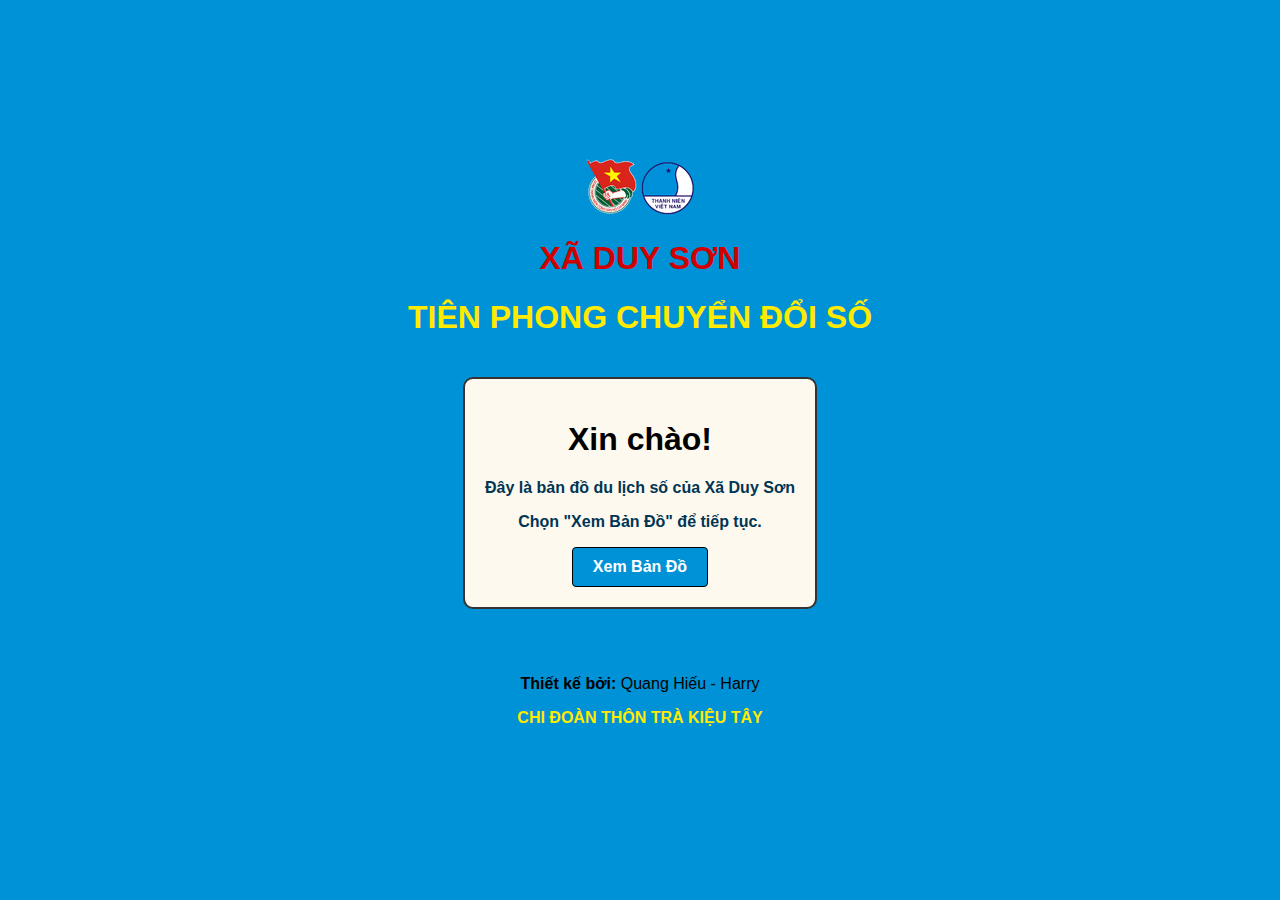
<file: index.html>
<!DOCTYPE html>
<html lang="en">
  <head>
    <meta charset="UTF-8" />
    <meta name="viewport" content="width=device-width, initial-scale=1.0" />

    <!-- thêm link css -->
    <link rel="stylesheet" href="index.css" />

    <title>Bản Đồ Du Lịch Số - Xã Duy Sơn</title>
    <link rel="icon" href="./treasure-map.png" type="image/png" />
  </head>

  <body>
    <div class="container">
      <div class="infoThon">
        <div class="icon-wrapper">
          <img src="./iconDoan.png" alt="Icon 1" />
        </div>
        <h1 style="color: #d00000">XÃ DUY SƠN</h1>
        <!-- <h2 style="color: white">CHI ĐOÀN THÔN TRÀ KIỆU TÂY</h2> -->
        <h1 class="tienphongcds" style="color: #ffea00">
          TIÊN PHONG CHUYỂN ĐỔI SỐ
        </h1>
      </div>

      <div class="form-section">
        <!-- Nội dung form container -->
        <h1>Xin chào!</h1>
        <p><b>Đây là bản đồ du lịch số của Xã Duy Sơn</b></p>
        <p><b>Chọn "Xem Bản Đồ" để tiếp tục.</b></p>
        <a class="button" href="bandoso.html"><b>Xem Bản Đồ</b></a>
      </div>
      <!-- <div class="image-section">
        <img src="./dyuson.jpg" alt="Hình Ảnh Thanh Niên Duy Sơn" />
      </div> -->
      <footer>
        <div style="padding-top: 50px">
          <p style="color: black"><b>Thiết kế bởi:</b> Quang Hiếu - Harry</p>
          <p style="color: #ffea00"><b>CHI ĐOÀN THÔN TRÀ KIỆU TÂY</b></p>
        </div>
      </footer>
    </div>
  </body>
</html>
</file>
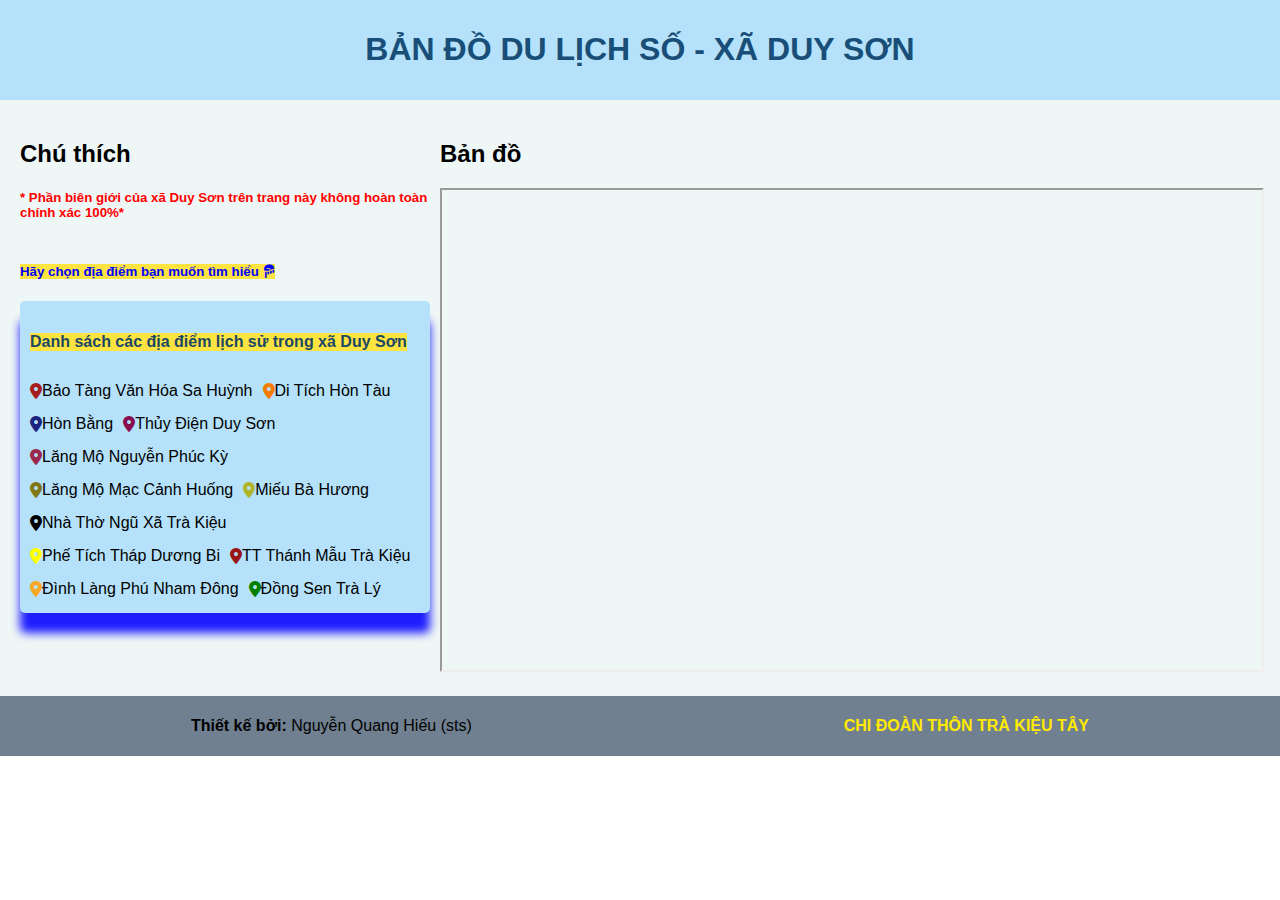
<file: bandoso.html>
<!DOCTYPE html>
<html lang="en">
  <head>
    <meta charset="UTF-8" />
    <meta name="viewport" content="width=device-width, initial-scale=1.0" />
    <link rel="stylesheet" href="bandoso.css" />
    <title>Bản Đồ Du Lịch Số - Xã Duy Sơn</title>
    <link rel="icon" href="./treasure-map.png" type="image/png" />
    <link
      rel="stylesheet"
      href="https://cdnjs.cloudflare.com/ajax/libs/font-awesome/6.0.0-beta3/css/all.min.css"
    />
  </head>

  <body>
    <header>
      <h1>BẢN ĐỒ DU LỊCH SỐ - XÃ DUY SƠN</h1>
    </header>

    <div id="content">
      <div id="left">
        <h2>Chú thích</h2>
        <h5 style="color: red">
          * Phần biên giới của xã Duy Sơn trên trang này không hoàn toàn chính
          xác 100%*
        </h5>
        <div class="animated-heading">
          <h5 style="color: blue; background-color: #fee440">
            Hãy chọn địa điểm bạn muốn tìm hiểu
            <i class="fas fa-hand-point-down"></i>
          </h5>
        </div>
        <!-- Thêm phần chú thích -->
        <div id="legend">
          <div>
            <h4 style="color: #1b4965; background-color: #fee440">
              Danh sách các địa điểm lịch sử trong xã Duy Sơn
            </h4>
          </div>
          <!-- Thêm các chú thích của bạn ở đây -->
          <div class="legend-item">
            <i
              class="fas fa-map-marker-alt"
              style="color: RGB(165, 29, 30)"
            ></i>
            <span>Bảo Tàng Văn Hóa Sa Huỳnh</span>
          </div>
          <div class="legend-item">
            <i
              class="fas fa-map-marker-alt"
              style="color: RGB(245, 124, 0)"
            ></i>
            <span>Di Tích Hòn Tàu</span>
          </div>
          <div class="legend-item">
            <i
              class="fas fa-map-marker-alt"
              style="color: RGB(26, 35, 126)"
            ></i>
            <span>Hòn Bằng</span>
          </div>
          <div class="legend-item">
            <i
              class="fas fa-map-marker-alt"
              style="color: RGB(136, 14, 79)"
            ></i>
            <span>Thủy Điện Duy Sơn</span>
          </div>
          <div class="legend-item">
            <i
              class="fas fa-map-marker-alt"
              style="color: RGB(156, 39, 76)"
            ></i>
            <span>Lăng Mộ Nguyễn Phúc Kỳ</span>
          </div>
          <div class="legend-item">
            <i
              class="fas fa-map-marker-alt"
              style="color: RGB(129, 119, 23)"
            ></i>
            <span>Lăng Mộ Mạc Cảnh Huống</span>
          </div>
          <div class="legend-item">
            <i
              class="fas fa-map-marker-alt"
              style="color: RGB(175, 180, 43)"
            ></i>
            <span>Miếu Bà Hương</span>
          </div>
          <div class="legend-item">
            <i class="fas fa-map-marker-alt" style="color: black"></i>
            <span>Nhà Thờ Ngũ Xã Trà Kiệu</span>
          </div>
          <div class="legend-item">
            <i class="fas fa-map-marker-alt" style="color: yellow"></i>
            <span>Phế Tích Tháp Dương Bi</span>
          </div>
          <div class="legend-item">
            <i
              class="fas fa-map-marker-alt"
              style="color: rgb(154, 21, 21)"
            ></i>
            <span>TT Thánh Mẫu Trà Kiệu</span>
          </div>
          <div class="legend-item">
            <i
              class="fas fa-map-marker-alt"
              style="color: RGB(249, 168, 37)"
            ></i>
            <span>Đình Làng Phú Nham Đông</span>
          </div>
          <div class="legend-item">
            <i class="fas fa-map-marker-alt" style="color: green"></i>
            <span>Đồng Sen Trà Lý</span>
          </div>
        </div>
      </div>

      <div id="right">
        <h2>Bản đồ</h2>
        <!-- Nhúng iframe của Google Map vào đây -->
        <iframe
          id="map"
          src="https://www.google.com/maps/d/embed?mid=1Uu2ibtAQSsnTnTUHm4FfqwdzlNWYbLM&ehbc=2E312F"
          width="640"
          height="480"
        ></iframe>
      </div>
    </div>
    <footer>
      <div
        style="
          display: flex;
          justify-content: space-around;
          padding: 5px;
          background-color: slategrey;
        "
      >
        <p style="color: black"><b>Thiết kế bởi:</b> Nguyễn Quang Hiếu (sts)</p>
        <p style="color: #ffea00"><b>CHI ĐOÀN THÔN TRÀ KIỆU TÂY</b></p>
      </div>
    </footer>
    <div id="popup-container">
      <div id="popup-content">
        <h3 id="popup-title"></h3>

        <button id="goto-map-btn" style="font-size: 16px">Xem Vị Trí</button>
        <button id="read-more-btn" style="font-size: 16px">Đọc Chi Tiết</button>
        <button id="popup-close-btn" style="font-size: 16px">Đóng</button>
      </div>
    </div>

    <script>
      document.addEventListener("DOMContentLoaded", function () {
        const popupContainer = document.getElementById("popup-container");
        const popupTitle = document.getElementById("popup-title");
        const popupCloseBtn = document.getElementById("popup-close-btn");
        const gotoMapBtn = document.getElementById("goto-map-btn");
        const readMoreBtn = document.getElementById("read-more-btn");
        const legendItems = document.querySelectorAll(".legend-item");

        const a = {
          "Bảo Tàng Văn Hóa Sa Huỳnh": { b: 15.82457, c: 108.22634 },
          "Di Tích Hòn Tàu": { b: 15.73313, c: 108.15443 },
          "Hòn Bằng": { b: 15.82295, c: 108.22441 },
          "Thủy Điện Duy Sơn": { b: 15.78948, c: 108.224 },
          "Lăng Mộ Nguyễn Phúc Kỳ": { b: 15.79306, c: 108.2248 },
          "Lăng Mộ Mạc Cảnh Huống": { b: 15.82309, c: 108.23499 },
          "Miếu Bà Hương": { b: 15.80658, c: 108.22693 },
          "Nhà Thờ Ngũ Xã Trà Kiệu": { b: 15.82334, c: 108.23668 },
          "Phế Tích Tháp Dương Bi": { b: 15.81028, c: 108.22266 },
          "TT Thánh Mẫu Trà Kiệu": { b: 15.82465, c: 108.23271 },
          "Đình Làng Phú Nham Đông": { b: 15.80645, c: 108.21167 },
          "Đồng Sen Trà Lý": { b: 15.77354, c: 108.16681 },
        };
        const e = document.querySelectorAll(".legend-item");

        for (const d of e) {
          d.addEventListener("click", function () {
            const f = d.querySelector("span").textContent;
            popupTitle.textContent = f;
            popupContainer.classList.add("active");

            readMoreBtn.removeEventListener("click", g);
            readMoreBtn.addEventListener("click", g);
          });
        }

        popupCloseBtn.addEventListener("click", function () {
          popupContainer.classList.remove("active");
        });

        gotoMapBtn.addEventListener("click", function () {
          const f = popupTitle.textContent;
          const { b, c } = a[f];
          h(b, c);
          popupContainer.classList.remove("active");
        });

        function g() {
          const f = i(popupTitle.textContent);
          window.location.href = f;
        }

        function i(f) {
          switch (f) {
            case "Bảo Tàng Văn Hóa Sa Huỳnh":
              return "BaoTangVanHoaSaHuynh.html";
            case "Di Tích Hòn Tàu":
              return "DiTichHonTau.html";
            case "Hòn Bằng":
              return "HonBang.html";
            case "Thủy Điện Duy Sơn":
              return "ThuyDienDuySon.html";
            case "Lăng Mộ Nguyễn Phúc Kỳ":
              return "LangMoNguyenPhucKy.html";
            case "Lăng Mộ Mạc Cảnh Huống":
              return "LangMoMacCanhHuong.html";
            case "Miếu Bà Hương":
              return "MieuBaHuong.html";
            case "Nhà Thờ Ngũ Xã Trà Kiệu":
              return "NhaThoNguXaTraKieu.html";
            case "Phế Tích Tháp Dương Bi":
              return "PheTichThapDuongBi.html";
            case "TT Thánh Mẫu Trà Kiệu":
              return "TTThanhMauTraKieu.html";
            case "Đình Làng Phú Nham Đông":
              return "DinhLangPhuNhamDong.html";
            case "Đồng Sen Trà Lý":
              return "DongSenTraLi.html";
            default:
              return "bandoso.html";
          }
        }

        function h(b, c) {
          var j = document.getElementById("map");
          var k =
            "https://www.google.com/maps/d/embed?mid=1Uu2ibtAQSsnTnTUHm4FfqwdzlNWYbLM&ehbc=2E312F";
          j.src = k + "&ll=" + b + "," + c;
        }
      });
    </script>
  </body>
</html>
</file>
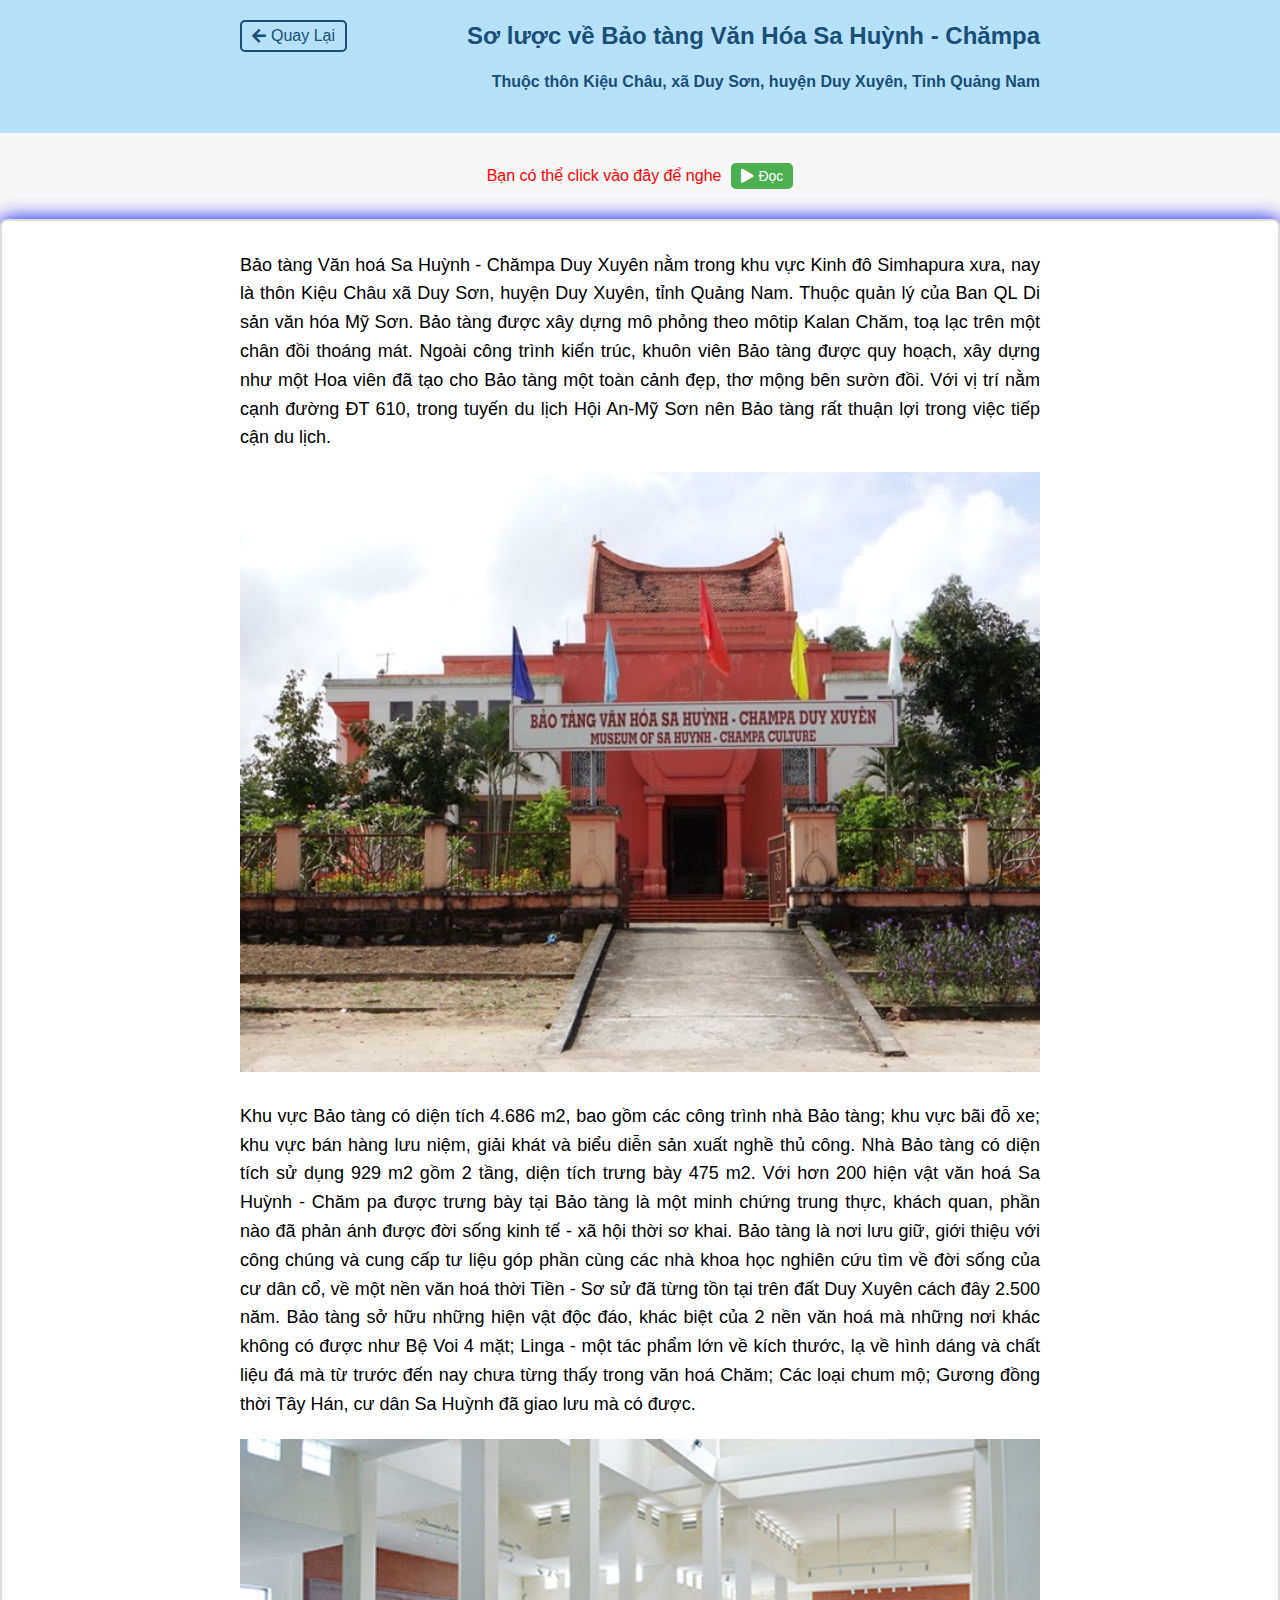
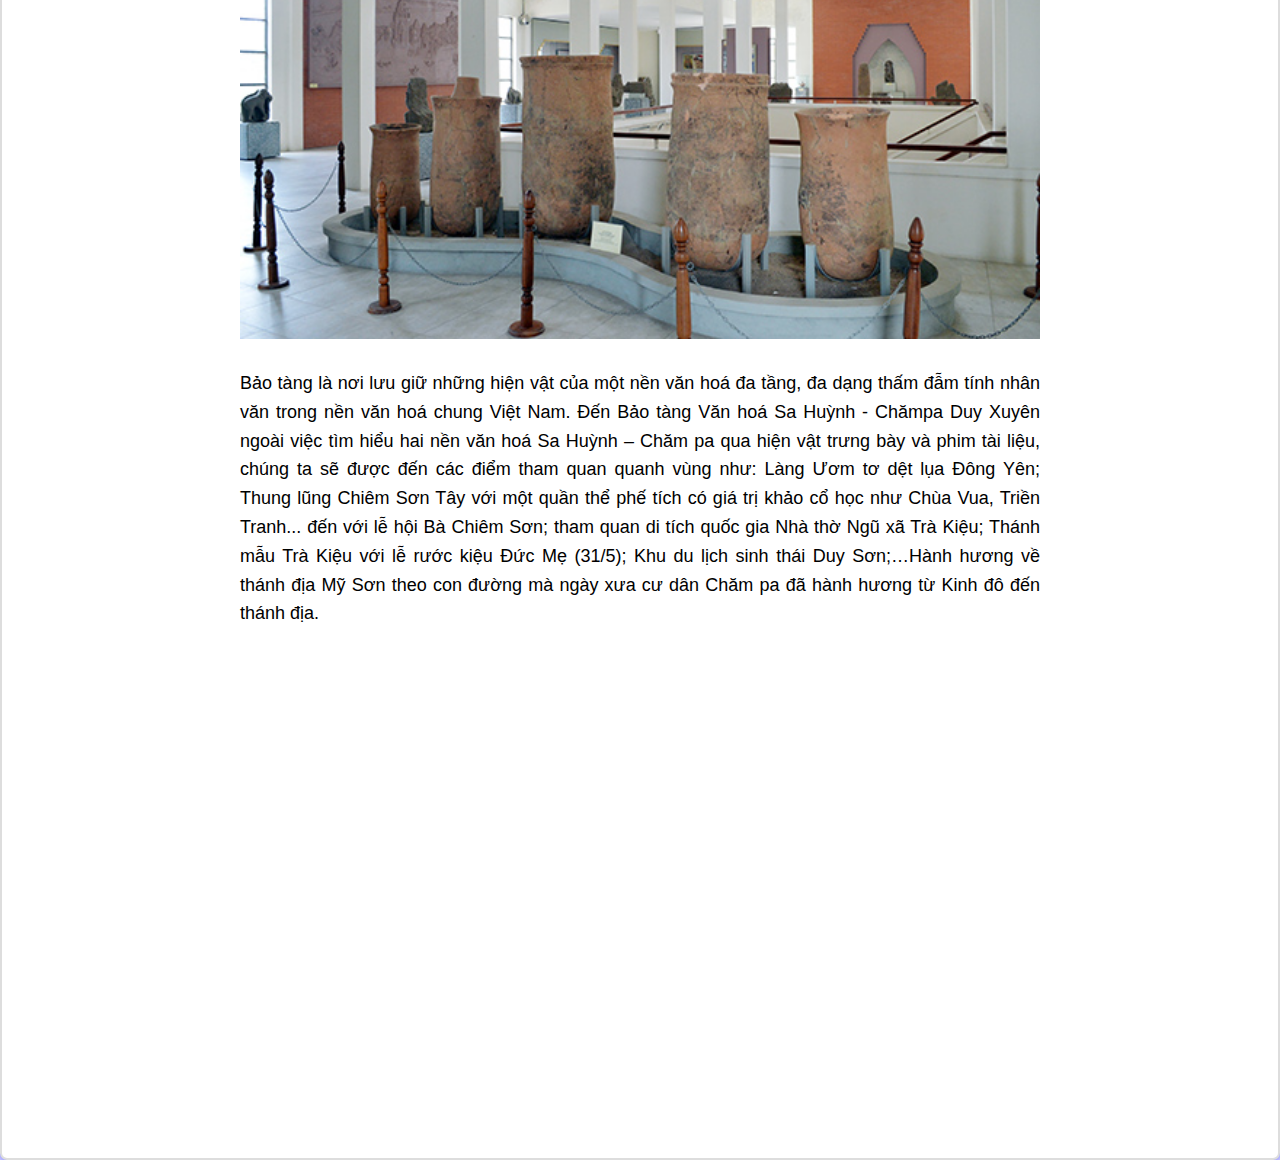
<file: BaoTangVanHoaSaHuynh.html>
<!DOCTYPE html>
<html lang="en">
  <head>
    <meta charset="UTF-8" />
    <meta name="viewport" content="width=device-width, initial-scale=1.0" />
    <title>Bản Đồ Số - Xã Duy Sơn</title>
    <link rel="icon" href="./treasure-map.png" type="image/png" />
    <link rel="stylesheet" href="soluoc.css" />
    <link
      rel="stylesheet"
      href="https://cdnjs.cloudflare.com/ajax/libs/font-awesome/5.15.3/css/all.min.css"
    />
  </head>

  <body>
    <header>
      <div class="container">
        <div class="header-content">
          <a href="./bandoso.html" class="back-button">
            <i class="fas fa-arrow-left"></i> Quay Lại
          </a>
          <h2>Sơ lược về Bảo tàng Văn Hóa Sa Huỳnh - Chămpa</h2>
        </div>
        <h4>
          Thuộc thôn Kiệu Châu, xã Duy Sơn, huyện Duy Xuyên, Tỉnh Quảng Nam
        </h4>
      </div>
    </header>

    <section class="main-section">
      <div class="container">
        <div class="content-text">
          <p>Bạn có thể click vào đây để nghe</p>
          <button class="read-button">
            <i class="fas fa-play"></i>
            <!-- Sử dụng class của Font Awesome để hiển thị biểu tượng play -->
            Đọc
          </button>
          <button class="pause-button" style="display: none">
            <i class="fas fa-pause"></i>
            <!-- Sử dụng class của Font Awesome để hiển thị biểu tượng pause -->
            Tạm Dừng
          </button>
          <button class="continue-button" style="display: none">
            <i class="fas fa-play"></i>
            <!-- Sử dụng class của Font Awesome để hiển thị biểu tượng play -->
            Tiếp Tục
          </button>
        </div>
      </div>
    </section>

    <section class="content-section">
      <div class="container">
        <div class="content-item text">
          <p>
            Bảo tàng Văn hoá Sa Huỳnh - Chămpa Duy Xuyên nằm trong khu vực Kinh
            đô Simhapura xưa, nay là thôn Kiệu Châu xã Duy Sơn, huyện Duy Xuyên,
            tỉnh Quảng Nam. Thuộc quản lý của Ban QL Di sản văn hóa Mỹ Sơn. Bảo
            tàng được xây dựng mô phỏng theo môtip Kalan Chăm, toạ lạc trên một
            chân đồi thoáng mát. Ngoài công trình kiến trúc, khuôn viên Bảo tàng
            được quy hoạch, xây dựng như một Hoa viên đã tạo cho Bảo tàng một
            toàn cảnh đẹp, thơ mộng bên sườn đồi. Với vị trí nằm cạnh đường ĐT
            610, trong tuyến du lịch Hội An-Mỹ Sơn nên Bảo tàng rất thuận lợi
            trong việc tiếp cận du lịch.
          </p>
          <div class="content-item image">
            <img
              src="./baotangvansh.jpg"
              alt="Ảnh bảo tàng văn hóa sa huỳnh - chămpa"
            />
          </div>
          <p>
            Khu vực Bảo tàng có diện tích 4.686 m2, bao gồm các công trình nhà
            Bảo tàng; khu vực bãi đỗ xe; khu vực bán hàng lưu niệm, giải khát và
            biểu diễn sản xuất nghề thủ công. Nhà Bảo tàng có diện tích sử dụng
            929 m2 gồm 2 tầng, diện tích trưng bày 475 m2. Với hơn 200 hiện vật
            văn hoá Sa Huỳnh - Chăm pa được trưng bày tại Bảo tàng là một minh
            chứng trung thực, khách quan, phần nào đã phản ánh được đời sống
            kinh tế - xã hội thời sơ khai. Bảo tàng là nơi lưu giữ, giới thiệu
            với công chúng và cung cấp tư liệu góp phần cùng các nhà khoa học
            nghiên cứu tìm về đời sống của cư dân cổ, về một nền văn hoá thời
            Tiền - Sơ sử đã từng tồn tại trên đất Duy Xuyên cách đây 2.500 năm.
            Bảo tàng sở hữu những hiện vật độc đáo, khác biệt của 2 nền văn hoá
            mà những nơi khác không có được như Bệ Voi 4 mặt; Linga - một tác
            phẩm lớn về kích thước, lạ về hình dáng và chất liệu đá mà từ trước
            đến nay chưa từng thấy trong văn hoá Chăm; Các loại chum mộ; Gương
            đồng thời Tây Hán, cư dân Sa Huỳnh đã giao lưu mà có được.
          </p>
          <div class="content-item image">
            <img src="./quybau.jpg" alt="Ảnh cổ vật" />
          </div>
          <p>
            Bảo tàng là nơi lưu giữ những hiện vật của một nền văn hoá đa tầng,
            đa dạng thấm đẫm tính nhân văn trong nền văn hoá chung Việt Nam. Đến
            Bảo tàng Văn hoá Sa Huỳnh - Chămpa Duy Xuyên ngoài việc tìm hiểu hai
            nền văn hoá Sa Huỳnh – Chăm pa qua hiện vật trưng bày và phim tài
            liệu, chúng ta sẽ được đến các điểm tham quan quanh vùng như: Làng
            Ươm tơ dệt lụa Đông Yên; Thung lũng Chiêm Sơn Tây với một quần thể
            phế tích có giá trị khảo cổ học như Chùa Vua, Triền Tranh... đến với
            lễ hội Bà Chiêm Sơn; tham quan di tích quốc gia Nhà thờ Ngũ xã Trà
            Kiệu; Thánh mẫu Trà Kiệu với lễ rước kiệu Đức Mẹ (31/5); Khu du lịch
            sinh thái Duy Sơn;…Hành hương về thánh địa Mỹ Sơn theo con đường mà
            ngày xưa cư dân Chăm pa đã hành hương từ Kinh đô đến thánh địa.
          </p>
          <div class="video">
            <iframe
              width="560"
              height="315"
              src="https://www.youtube.com/embed/3kz6WkhjzqM"
              title="YouTube video player"
              frameborder="0"
              allow="accelerometer; autoplay; clipboard-write; encrypted-media; gyroscope; picture-in-picture; web-share"
              allowfullscreen
            ></iframe>
          </div>
        </div>
      </div>
    </section>

    <!-- Thêm thẻ audio để nhúng file âm thanh MP3 -->
    <audio id="audioPlayer" controls style="display: none">
      <source src="./VanHoaSaHuynh.mp3" type="audio/mpeg" />
      Your browser does not support the audio element.
    </audio>

    <script>
      // Lấy các nút đọc, tạm dừng và tiếp tục
      const readButton = document.querySelector(".read-button");
      const pauseButton = document.querySelector(".pause-button");
      const continueButton = document.querySelector(".continue-button");

      let isPlaying = false;
      let audioPlayer = document.getElementById("audioPlayer");

      // Hàm để chơi âm thanh từ vị trí hiện tại
      function playAudio() {
        if (!isPlaying) {
          readButton.style.display = "none";
          pauseButton.style.display = "block";
          continueButton.style.display = "none"; // Ẩn nút "Tiếp Tục"
          audioPlayer.currentTime = 0; // Chạy từ đầu
          audioPlayer.play();
          isPlaying = true;
        } else {
          pauseButton.style.display = "block";
          continueButton.style.display = "none"; // Ẩn nút "Tiếp Tục"
          audioPlayer.pause();
          isPlaying = false;
        }
      }

      // Hàm để tiếp tục chơi âm thanh từ vị trí dừng trước đó
      function continueAudio() {
        if (!isPlaying) {
          readButton.style.display = "none";
          pauseButton.style.display = "block";
          continueButton.style.display = "none"; // Ẩn nút "Tiếp Tục"
          audioPlayer.play();
          isPlaying = true;
        }
      }

      // Hàm để tạm dừng âm thanh
      function pauseAudio() {
        if (isPlaying) {
          pauseButton.style.display = "none";
          continueButton.style.display = "block"; // Hiển thị nút "Tiếp Tục" thay vì "Tạm Dừng"
          audioPlayer.pause();
          isPlaying = false;
        }
      }

      // Bắt sự kiện click các nút để thực thi các hàm tương ứng
      readButton.addEventListener("click", playAudio);
      pauseButton.addEventListener("click", pauseAudio);
      continueButton.addEventListener("click", continueAudio);

      // Function to pause the audio if it is currently playing
      function pauseAudioIfPlaying() {
        if (isPlaying) {
          pauseButton.style.display = "none";
          continueButton.style.display = "block"; // Show the "Continue" button instead of "Pause"
          audioPlayer.pause();
          isPlaying = false;
        }
      }
      // Event listener for the back button
      const backButton = document.querySelector(".back-button");
      backButton.addEventListener("click", () => {
        pauseAudioIfPlaying();
      });

      // Event listener for when the user leaves the page
      window.addEventListener("beforeunload", () => {
        pauseAudioIfPlaying();
      });
    </script>
  </body>
</html>
</file>
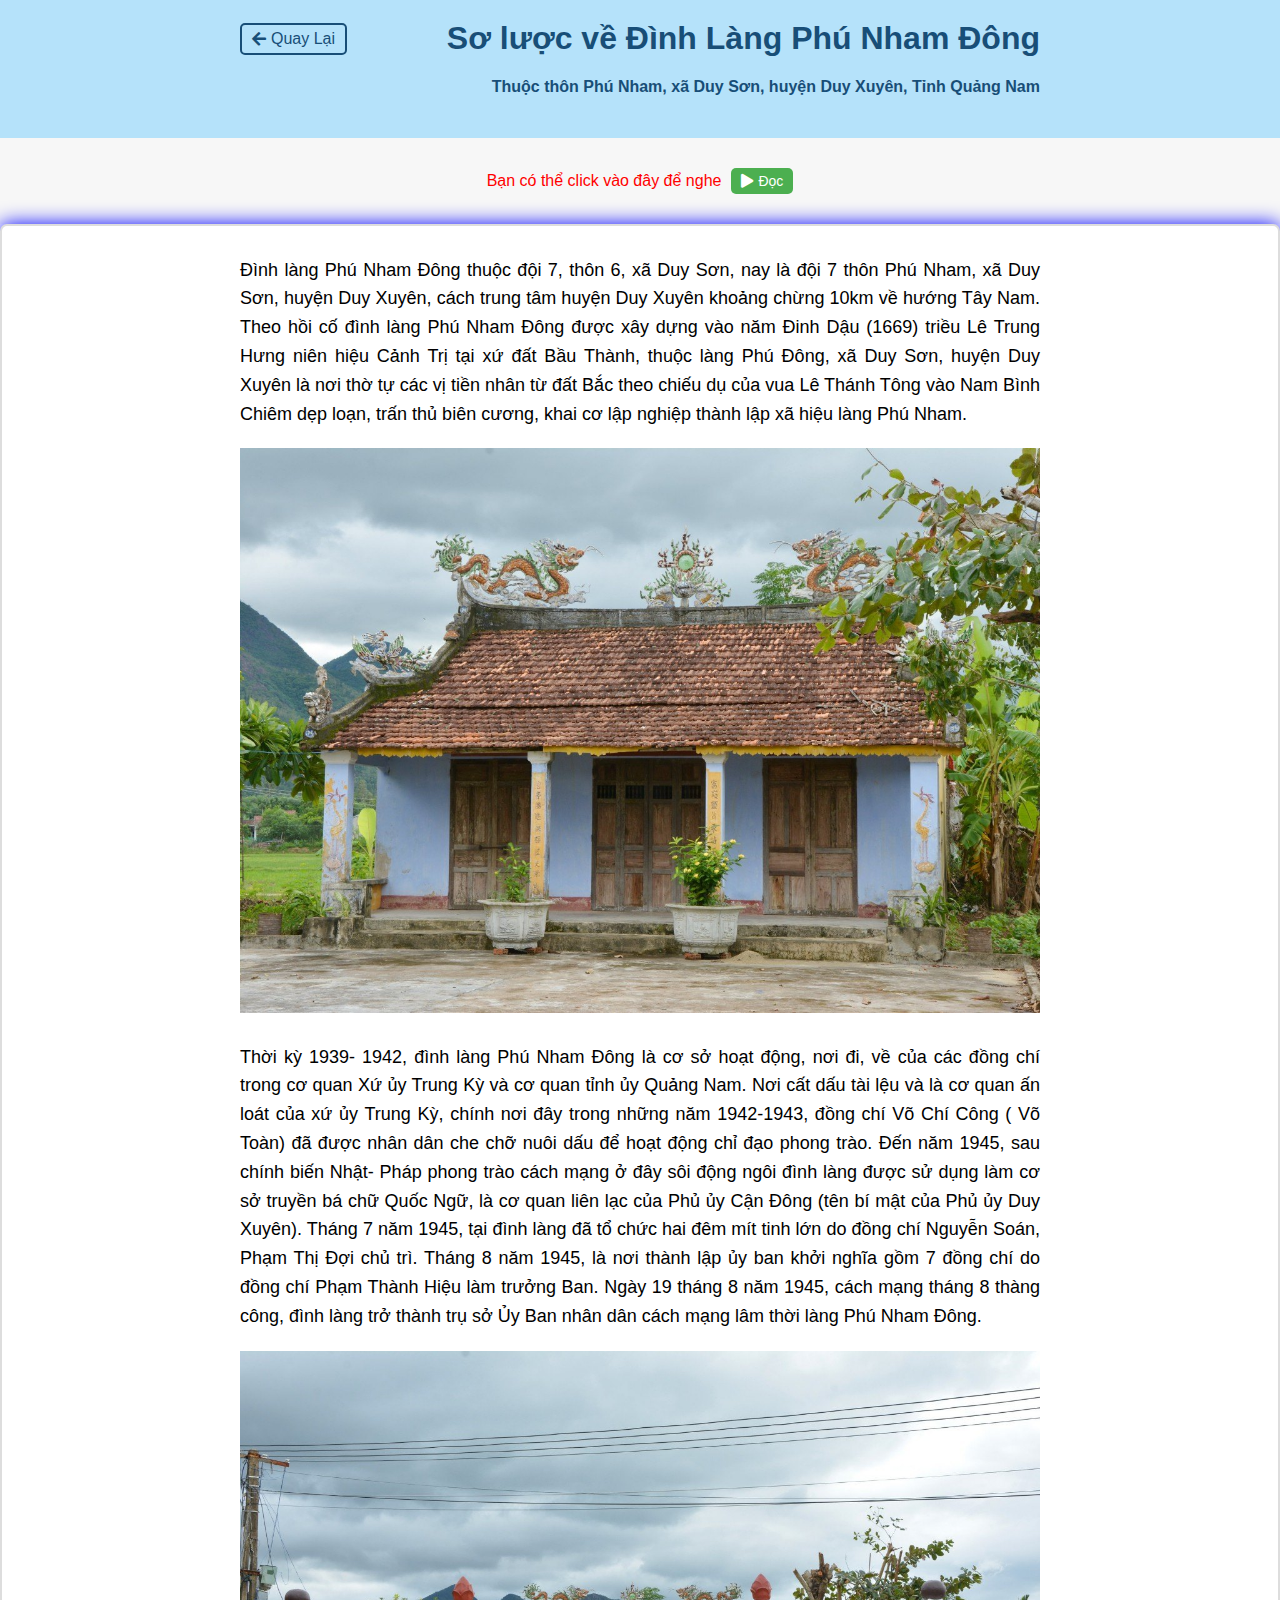
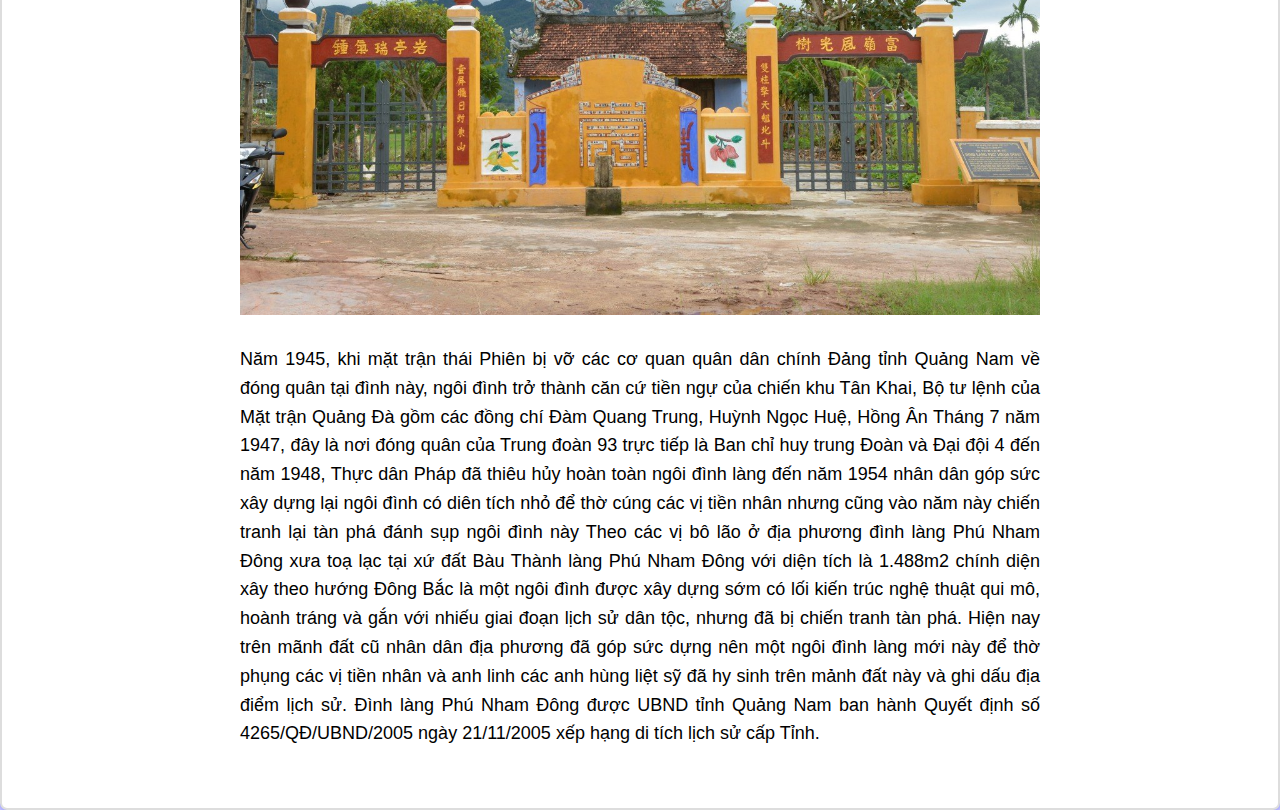
<file: DinhLangPhuNhamDong.html>
<!DOCTYPE html>
<html lang="en">
  <head>
    <meta charset="UTF-8" />
    <meta name="viewport" content="width=device-width, initial-scale=1.0" />
    <title>Bản Đồ Số - Xã Duy Sơn</title>
    <link rel="icon" href="./treasure-map.png" type="image/png" />

    <link rel="stylesheet" href="soluoc.css" />
    <link
      rel="stylesheet"
      href="https://cdnjs.cloudflare.com/ajax/libs/font-awesome/5.15.3/css/all.min.css"
    />
  </head>

  <body>
    <header>
      <div class="container">
        <div class="header-content">
          <a href="./bandoso.html" class="back-button">
            <i class="fas fa-arrow-left"></i> Quay Lại
          </a>
          <h1>Sơ lược về Đình Làng Phú Nham Đông</h1>
        </div>
        <h4>
          Thuộc thôn Phú Nham, xã Duy Sơn, huyện Duy Xuyên, Tỉnh Quảng Nam
        </h4>
      </div>
    </header>

    <section class="main-section">
      <div class="container">
        <div class="content-text">
          <p>Bạn có thể click vào đây để nghe</p>
          <button class="read-button">
            <i class="fas fa-play"></i>
            <!-- Sử dụng class của Font Awesome để hiển thị biểu tượng play -->
            Đọc
          </button>
          <button class="pause-button" style="display: none">
            <i class="fas fa-pause"></i>
            <!-- Sử dụng class của Font Awesome để hiển thị biểu tượng pause -->
            Tạm Dừng
          </button>
          <button class="continue-button" style="display: none">
            <i class="fas fa-play"></i>
            <!-- Sử dụng class của Font Awesome để hiển thị biểu tượng play -->
            Tiếp Tục
          </button>
        </div>
      </div>
    </section>

    <section class="content-section">
      <div class="container">
        <div class="content-item text">
          <p>
            Đình làng Phú Nham Đông thuộc đội 7, thôn 6, xã Duy Sơn, nay là đội
            7 thôn Phú Nham, xã Duy Sơn, huyện Duy Xuyên, cách trung tâm huyện
            Duy Xuyên khoảng chừng 10km về hướng Tây Nam. Theo hồi cố đình làng
            Phú Nham Đông được xây dựng vào năm Đinh Dậu (1669) triều Lê Trung
            Hưng niên hiệu Cảnh Trị tại xứ đất Bầu Thành, thuộc làng Phú Đông,
            xã Duy Sơn, huyện Duy Xuyên là nơi thờ tự các vị tiền nhân từ đất
            Bắc theo chiếu dụ của vua Lê Thánh Tông vào Nam Bình Chiêm dẹp loạn,
            trấn thủ biên cương, khai cơ lập nghiệp thành lập xã hiệu làng Phú
            Nham.
          </p>
          <div class="content-item image">
            <img src="./dlpnđ.jpg" alt="Đình làng Phú Nham Đông" />
          </div>
          <p>
            Thời kỳ 1939- 1942, đình làng Phú Nham Đông là cơ sở hoạt động, nơi
            đi, về của các đồng chí trong cơ quan Xứ ủy Trung Kỳ và cơ quan tỉnh
            ủy Quảng Nam. Nơi cất dấu tài lệu và là cơ quan ấn loát của xứ ủy
            Trung Kỳ, chính nơi đây trong những năm 1942-1943, đồng chí Võ Chí
            Công ( Võ Toàn) đã được nhân dân che chỡ nuôi dấu để hoạt động chỉ
            đạo phong trào. Đến năm 1945, sau chính biến Nhật- Pháp phong trào
            cách mạng ở đây sôi động ngôi đình làng được sử dụng làm cơ sở
            truyền bá chữ Quốc Ngữ, là cơ quan liên lạc của Phủ ủy Cận Đông (tên
            bí mật của Phủ ủy Duy Xuyên). Tháng 7 năm 1945, tại đình làng đã tổ
            chức hai đêm mít tinh lớn do đồng chí Nguyễn Soán, Phạm Thị Đợi chủ
            trì. Tháng 8 năm 1945, là nơi thành lập ủy ban khởi nghĩa gồm 7 đồng
            chí do đồng chí Phạm Thành Hiệu làm trưởng Ban. Ngày 19 tháng 8 năm
            1945, cách mạng tháng 8 thàng công, đình làng trở thành trụ sở Ủy
            Ban nhân dân cách mạng lâm thời làng Phú Nham Đông.
          </p>
          <div class="content-item image">
            <img src="./dinhlangpndong.jpg" alt="Đình làng Phú Nham Đông" />
          </div>
          <p>
            Năm 1945, khi mặt trận thái Phiên bị vỡ các cơ quan quân dân chính
            Đảng tỉnh Quảng Nam về đóng quân tại đình này, ngôi đình trở thành
            căn cứ tiền ngự của chiến khu Tân Khai, Bộ tư lệnh của Mặt trận
            Quảng Đà gồm các đồng chí Đàm Quang Trung, Huỳnh Ngọc Huệ, Hồng Ân
            Tháng 7 năm 1947, đây là nơi đóng quân của Trung đoàn 93 trực tiếp
            là Ban chỉ huy trung Đoàn và Đại đội 4 đến năm 1948, Thực dân Pháp
            đã thiêu hủy hoàn toàn ngôi đình làng đến năm 1954 nhân dân góp sức
            xây dựng lại ngôi đình có diên tích nhỏ để thờ cúng các vị tiền nhân
            nhưng cũng vào năm này chiến tranh lại tàn phá đánh sụp ngôi đình
            này Theo các vị bô lão ở địa phương đình làng Phú Nham Đông xưa toạ
            lạc tại xứ đất Bàu Thành làng Phú Nham Đông với diện tích là 1.488m2
            chính diện xây theo hướng Đông Bắc là một ngôi đình được xây dựng
            sớm có lối kiến trúc nghệ thuật qui mô, hoành tráng và gắn với nhiếu
            giai đoạn lịch sử dân tộc, nhưng đã bị chiến tranh tàn phá. Hiện nay
            trên mãnh đất cũ nhân dân địa phương đã góp sức dựng nên một ngôi
            đình làng mới này để thờ phụng các vị tiền nhân và anh linh các anh
            hùng liệt sỹ đã hy sinh trên mảnh đất này và ghi dấu địa điểm lịch
            sử. Đình làng Phú Nham Đông được UBND tỉnh Quảng Nam ban hành Quyết
            định số 4265/QĐ/UBND/2005 ngày 21/11/2005 xếp hạng di tích lịch sử
            cấp Tỉnh.
          </p>
          <!-- <div class="video">
                    <iframe width="560" height="315" src="https://ww.youtube.com/embed/3kz6WkhjzqM"
                        title="YouTube video player" frameborder="0"
                        allow="accelerometer; autoplay; clipboard-write; encrypted-media; gyroscope; picture-in-picture; web-share"
                        allowfullscreen></iframe>
                </div> -->
        </div>
      </div>
    </section>

    <!-- Thêm thẻ audio để nhúng file âm thanh MP3 -->
    <audio id="audioPlayer" controls style="display: none">
      <source src="./DinhLangPhuNham.mp3" type="audio/mpeg" />
      Your browser does not support the audio element.
    </audio>

    <script>
      // Lấy các nút đọc, tạm dừng và tiếp tục
      const readButton = document.querySelector(".read-button");
      const pauseButton = document.querySelector(".pause-button");
      const continueButton = document.querySelector(".continue-button");

      let isPlaying = false;
      let audioPlayer = document.getElementById("audioPlayer");

      // Hàm để chơi âm thanh từ vị trí hiện tại
      function playAudio() {
        if (!isPlaying) {
          readButton.style.display = "none";
          pauseButton.style.display = "block";
          continueButton.style.display = "none"; // Ẩn nút "Tiếp Tục"
          audioPlayer.currentTime = 0; // Chạy từ đầu
          audioPlayer.play();
          isPlaying = true;
        } else {
          pauseButton.style.display = "block";
          continueButton.style.display = "none"; // Ẩn nút "Tiếp Tục"
          audioPlayer.pause();
          isPlaying = false;
        }
      }

      // Hàm để tiếp tục chơi âm thanh từ vị trí dừng trước đó
      function continueAudio() {
        if (!isPlaying) {
          readButton.style.display = "none";
          pauseButton.style.display = "block";
          continueButton.style.display = "none"; // Ẩn nút "Tiếp Tục"
          audioPlayer.play();
          isPlaying = true;
        }
      }

      // Hàm để tạm dừng âm thanh
      function pauseAudio() {
        if (isPlaying) {
          pauseButton.style.display = "none";
          continueButton.style.display = "block"; // Hiển thị nút "Tiếp Tục" thay vì "Tạm Dừng"
          audioPlayer.pause();
          isPlaying = false;
        }
      }

      // Bắt sự kiện click các nút để thực thi các hàm tương ứng
      readButton.addEventListener("click", playAudio);
      pauseButton.addEventListener("click", pauseAudio);
      continueButton.addEventListener("click", continueAudio);

      // Function to pause the audio if it is currently playing
      function pauseAudioIfPlaying() {
        if (isPlaying) {
          pauseButton.style.display = "none";
          continueButton.style.display = "block"; // Show the "Continue" button instead of "Pause"
          audioPlayer.pause();
          isPlaying = false;
        }
      }
      // Event listener for the back button
      const backButton = document.querySelector(".back-button");
      backButton.addEventListener("click", () => {
        pauseAudioIfPlaying();
      });

      // Event listener for when the user leaves the page
      window.addEventListener("beforeunload", () => {
        pauseAudioIfPlaying();
      });
    </script>
  </body>
</html>
</file>
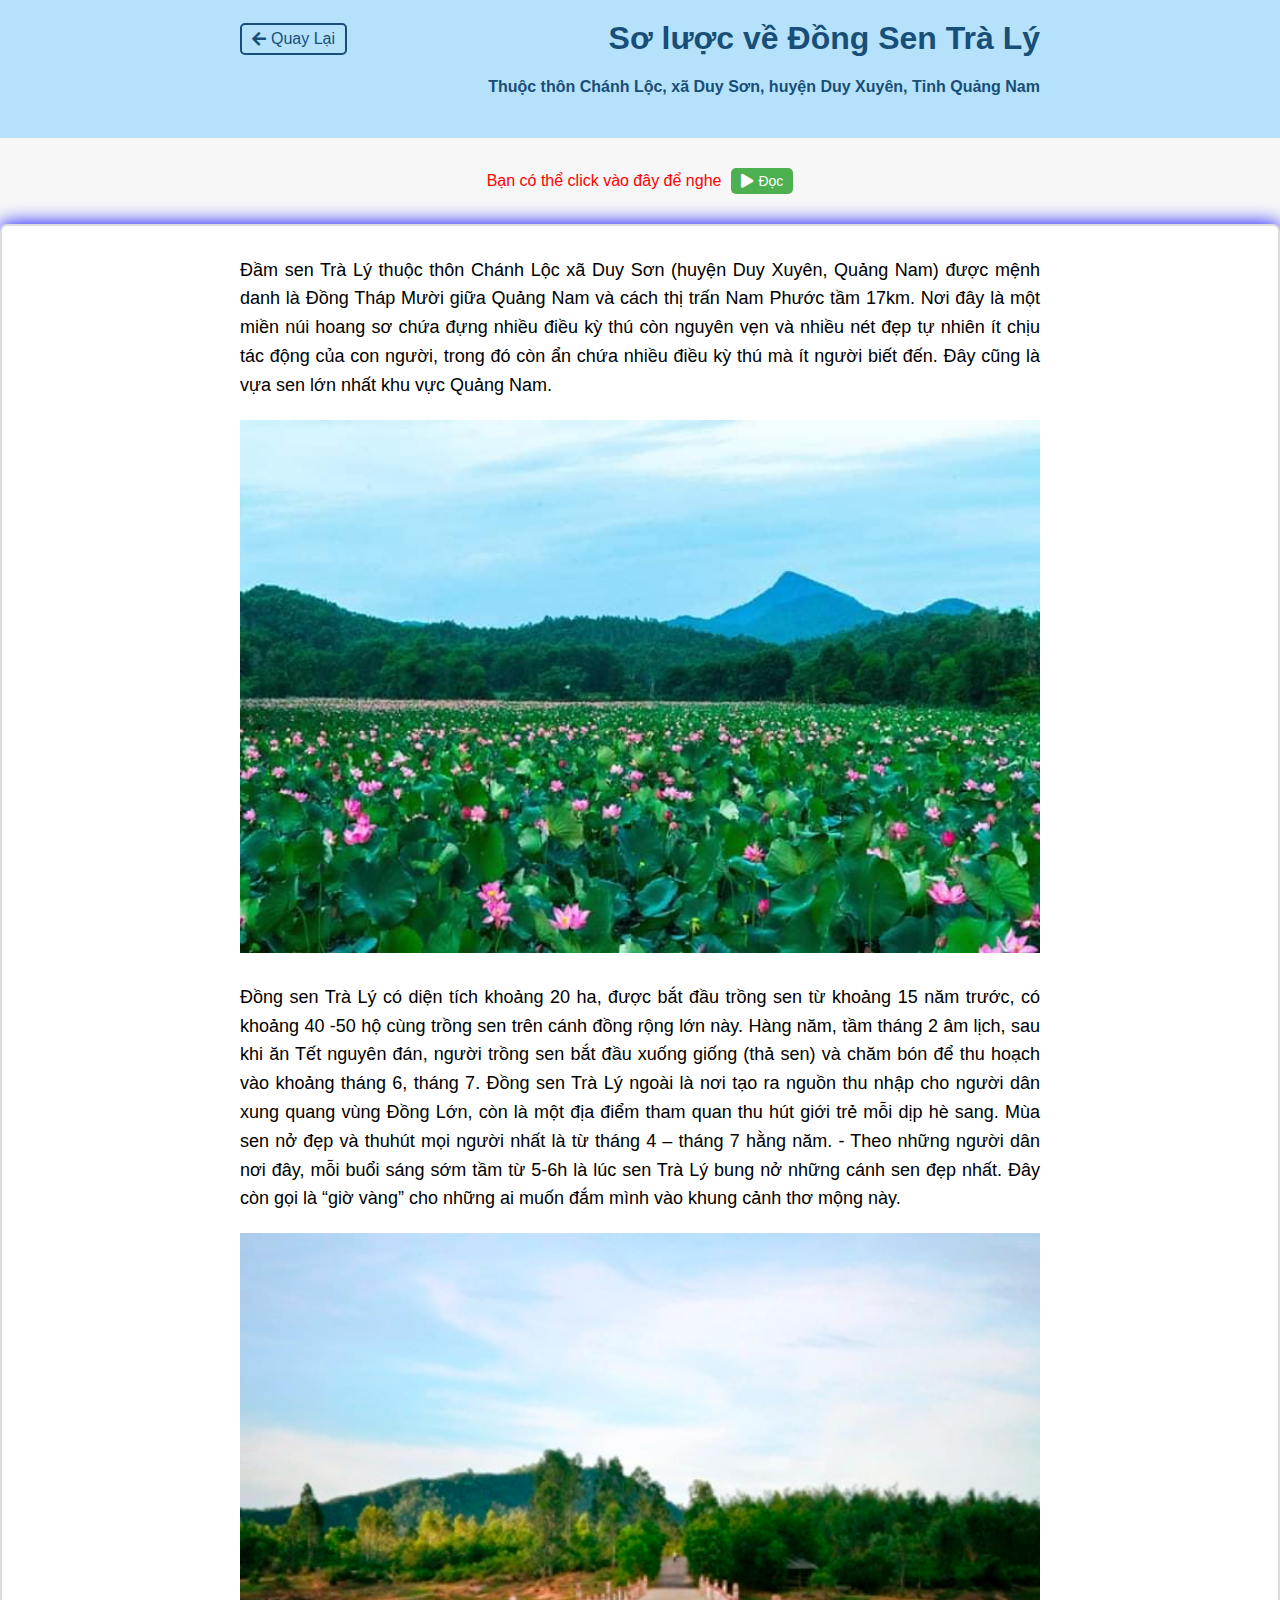
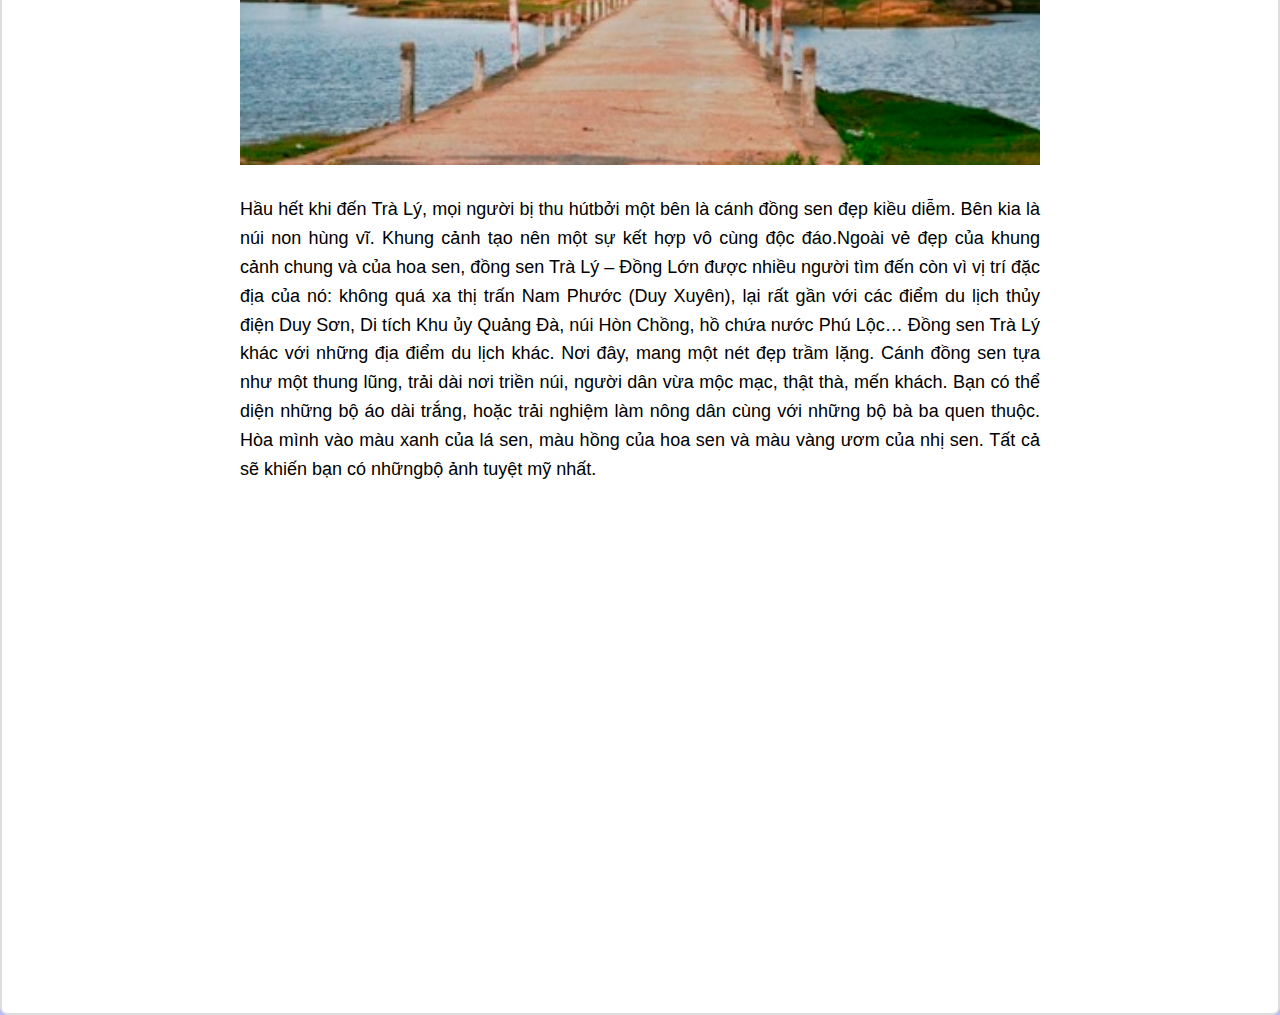
<file: DongSenTraLi.html>
<!DOCTYPE html>
<html lang="en">
  <head>
    <meta charset="UTF-8" />
    <meta name="viewport" content="width=device-width, initial-scale=1.0" />
    <title>Bản Đồ Số - Xã Duy Sơn</title>
    <link rel="icon" href="./treasure-map.png" type="image/png" />

    <link rel="stylesheet" href="soluoc.css" />
    <link
      rel="stylesheet"
      href="https://cdnjs.cloudflare.com/ajax/libs/font-awesome/5.15.3/css/all.min.css"
    />
  </head>

  <body>
    <header>
      <div class="container">
        <div class="header-content">
          <a href="./bandoso.html" class="back-button">
            <i class="fas fa-arrow-left"></i> Quay Lại
          </a>

          <h1>Sơ lược về Đồng Sen Trà Lý</h1>
        </div>
        <h4>
          Thuộc thôn Chánh Lộc, xã Duy Sơn, huyện Duy Xuyên, Tỉnh Quảng Nam
        </h4>
      </div>
    </header>

    <section class="main-section">
      <div class="container">
        <div class="content-text">
          <p>Bạn có thể click vào đây để nghe</p>
          <button class="read-button">
            <i class="fas fa-play"></i>
            <!-- Sử dụng class của Font Awesome để hiển thị biểu tượng play -->
            Đọc
          </button>
          <button class="pause-button" style="display: none">
            <i class="fas fa-pause"></i>
            <!-- Sử dụng class của Font Awesome để hiển thị biểu tượng pause -->
            Tạm Dừng
          </button>
          <button class="continue-button" style="display: none">
            <i class="fas fa-play"></i>
            <!-- Sử dụng class của Font Awesome để hiển thị biểu tượng play -->
            Tiếp Tục
          </button>
        </div>
      </div>
    </section>

    <section class="content-section">
      <div class="container">
        <div class="content-item text">
          <p>
            Đầm sen Trà Lý thuộc thôn Chánh Lộc xã Duy Sơn (huyện Duy Xuyên,
            Quảng Nam) được mệnh danh là Đồng Tháp Mười giữa Quảng Nam và cách
            thị trấn Nam Phước tầm 17km. Nơi đây là một miền núi hoang sơ chứa
            đựng nhiều điều kỳ thú còn nguyên vẹn và nhiều nét đẹp tự nhiên ít
            chịu tác động của con người, trong đó còn ẩn chứa nhiều điều kỳ thú
            mà ít người biết đến. Đây cũng là vựa sen lớn nhất khu vực Quảng
            Nam.
          </p>
          <div class="content-item image">
            <img src="./dongsen.jpg" alt="Ảnh đồng sen" />
          </div>
          <p>
            Đồng sen Trà Lý có diện tích khoảng 20 ha, được bắt đầu trồng sen từ
            khoảng 15 năm trước, có khoảng 40 -50 hộ cùng trồng sen trên cánh
            đồng rộng lớn này. Hàng năm, tầm tháng 2 âm lịch, sau khi ăn Tết
            nguyên đán, người trồng sen bắt đầu xuống giống (thả sen) và chăm
            bón để thu hoạch vào khoảng tháng 6, tháng 7. Đồng sen Trà Lý ngoài
            là nơi tạo ra nguồn thu nhập cho người dân xung quang vùng Đồng Lớn,
            còn là một địa điểm tham quan thu hút giới trẻ mỗi dịp hè sang. Mùa
            sen nở đẹp và thuhút mọi người nhất là từ tháng 4 – tháng 7 hằng
            năm. - Theo những người dân nơi đây, mỗi buổi sáng sớm tầm từ 5-6h
            là lúc sen Trà Lý bung nở những cánh sen đẹp nhất. Đây còn gọi là
            “giờ vàng” cho những ai muốn đắm mình vào khung cảnh thơ mộng này.
          </p>
          <div class="content-item image">
            <img src="./dongsentralyyyyyyyyy.webp" alt="Ảnh đồng sen" />
          </div>
          <p>
            Hầu hết khi đến Trà Lý, mọi người bị thu hútbởi một bên là cánh đồng
            sen đẹp kiều diễm. Bên kia là núi non hùng vĩ. Khung cảnh tạo nên
            một sự kết hợp vô cùng độc đáo.Ngoài vẻ đẹp của khung cảnh chung và
            của hoa sen, đồng sen Trà Lý – Đồng Lớn được nhiều người tìm đến còn
            vì vị trí đặc địa của nó: không quá xa thị trấn Nam Phước (Duy
            Xuyên), lại rất gần với các điểm du lịch thủy điện Duy Sơn, Di tích
            Khu ủy Quảng Đà, núi Hòn Chồng, hồ chứa nước Phú Lộc… Đồng sen Trà
            Lý khác với những địa điểm du lịch khác. Nơi đây, mang một nét đẹp
            trầm lặng. Cánh đồng sen tựa như một thung lũng, trải dài nơi triền
            núi, người dân vừa mộc mạc, thật thà, mến khách. Bạn có thể diện
            những bộ áo dài trắng, hoặc trải nghiệm làm nông dân cùng với những
            bộ bà ba quen thuộc. Hòa mình vào màu xanh của lá sen, màu hồng của
            hoa sen và màu vàng ươm của nhị sen. Tất cả sẽ khiến bạn có nhữngbộ
            ảnh tuyệt mỹ nhất.
          </p>
          <div class="video">
            <iframe
              width="560"
              height="315"
              src="https://www.youtube.com/embed/EEpAdr_AUJg"
              title="YouTube video player"
              frameborder="0"
              allow="accelerometer; autoplay; clipboard-write; encrypted-media; gyroscope; picture-in-picture; web-share"
              allowfullscreen
            ></iframe>
          </div>
        </div>
      </div>
    </section>

    <!-- Thêm thẻ audio để nhúng file âm thanh MP3 -->
    <audio id="audioPlayer" controls style="display: none">
      <source src="./CanhDongSenTraLy.mp3" type="audio/mpeg" />
      Your browser does not support the audio element.
    </audio>

    <script>
      // Lấy các nút đọc, tạm dừng và tiếp tục
      const readButton = document.querySelector(".read-button");
      const pauseButton = document.querySelector(".pause-button");
      const continueButton = document.querySelector(".continue-button");

      let isPlaying = false;
      let audioPlayer = document.getElementById("audioPlayer");

      // Hàm để chơi âm thanh từ vị trí hiện tại
      function playAudio() {
        if (!isPlaying) {
          readButton.style.display = "none";
          pauseButton.style.display = "block";
          continueButton.style.display = "none"; // Ẩn nút "Tiếp Tục"
          audioPlayer.currentTime = 0; // Chạy từ đầu
          audioPlayer.play();
          isPlaying = true;
        } else {
          pauseButton.style.display = "block";
          continueButton.style.display = "none"; // Ẩn nút "Tiếp Tục"
          audioPlayer.pause();
          isPlaying = false;
        }
      }

      // Hàm để tiếp tục chơi âm thanh từ vị trí dừng trước đó
      function continueAudio() {
        if (!isPlaying) {
          readButton.style.display = "none";
          pauseButton.style.display = "block";
          continueButton.style.display = "none"; // Ẩn nút "Tiếp Tục"
          audioPlayer.play();
          isPlaying = true;
        }
      }

      // Hàm để tạm dừng âm thanh
      function pauseAudio() {
        if (isPlaying) {
          pauseButton.style.display = "none";
          continueButton.style.display = "block"; // Hiển thị nút "Tiếp Tục" thay vì "Tạm Dừng"
          audioPlayer.pause();
          isPlaying = false;
        }
      }

      // Bắt sự kiện click các nút để thực thi các hàm tương ứng
      readButton.addEventListener("click", playAudio);
      pauseButton.addEventListener("click", pauseAudio);
      continueButton.addEventListener("click", continueAudio);

      // Function to pause the audio if it is currently playing
      function pauseAudioIfPlaying() {
        if (isPlaying) {
          pauseButton.style.display = "none";
          continueButton.style.display = "block"; // Show the "Continue" button instead of "Pause"
          audioPlayer.pause();
          isPlaying = false;
        }
      }
      // Event listener for the back button
      const backButton = document.querySelector(".back-button");
      backButton.addEventListener("click", () => {
        pauseAudioIfPlaying();
      });

      // Event listener for when the user leaves the page
      window.addEventListener("beforeunload", () => {
        pauseAudioIfPlaying();
      });
    </script>
  </body>
</html>
</file>
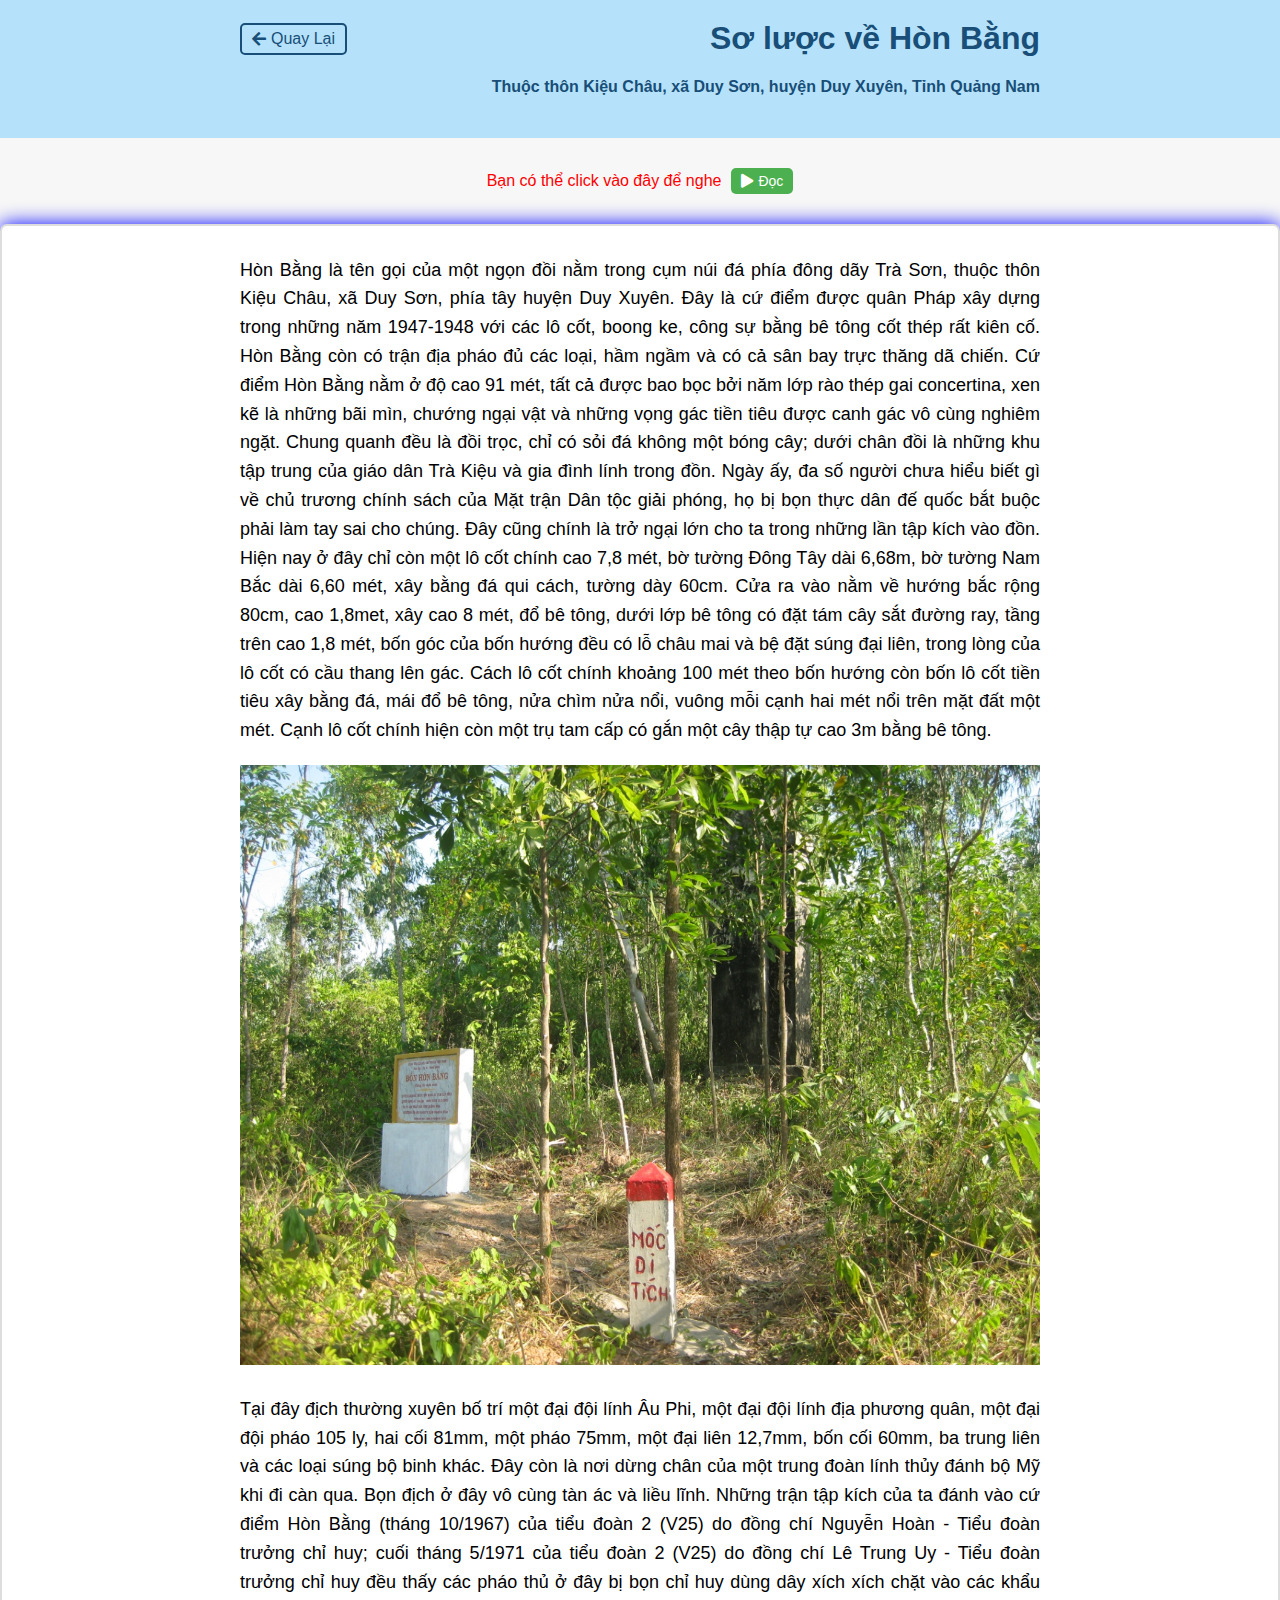
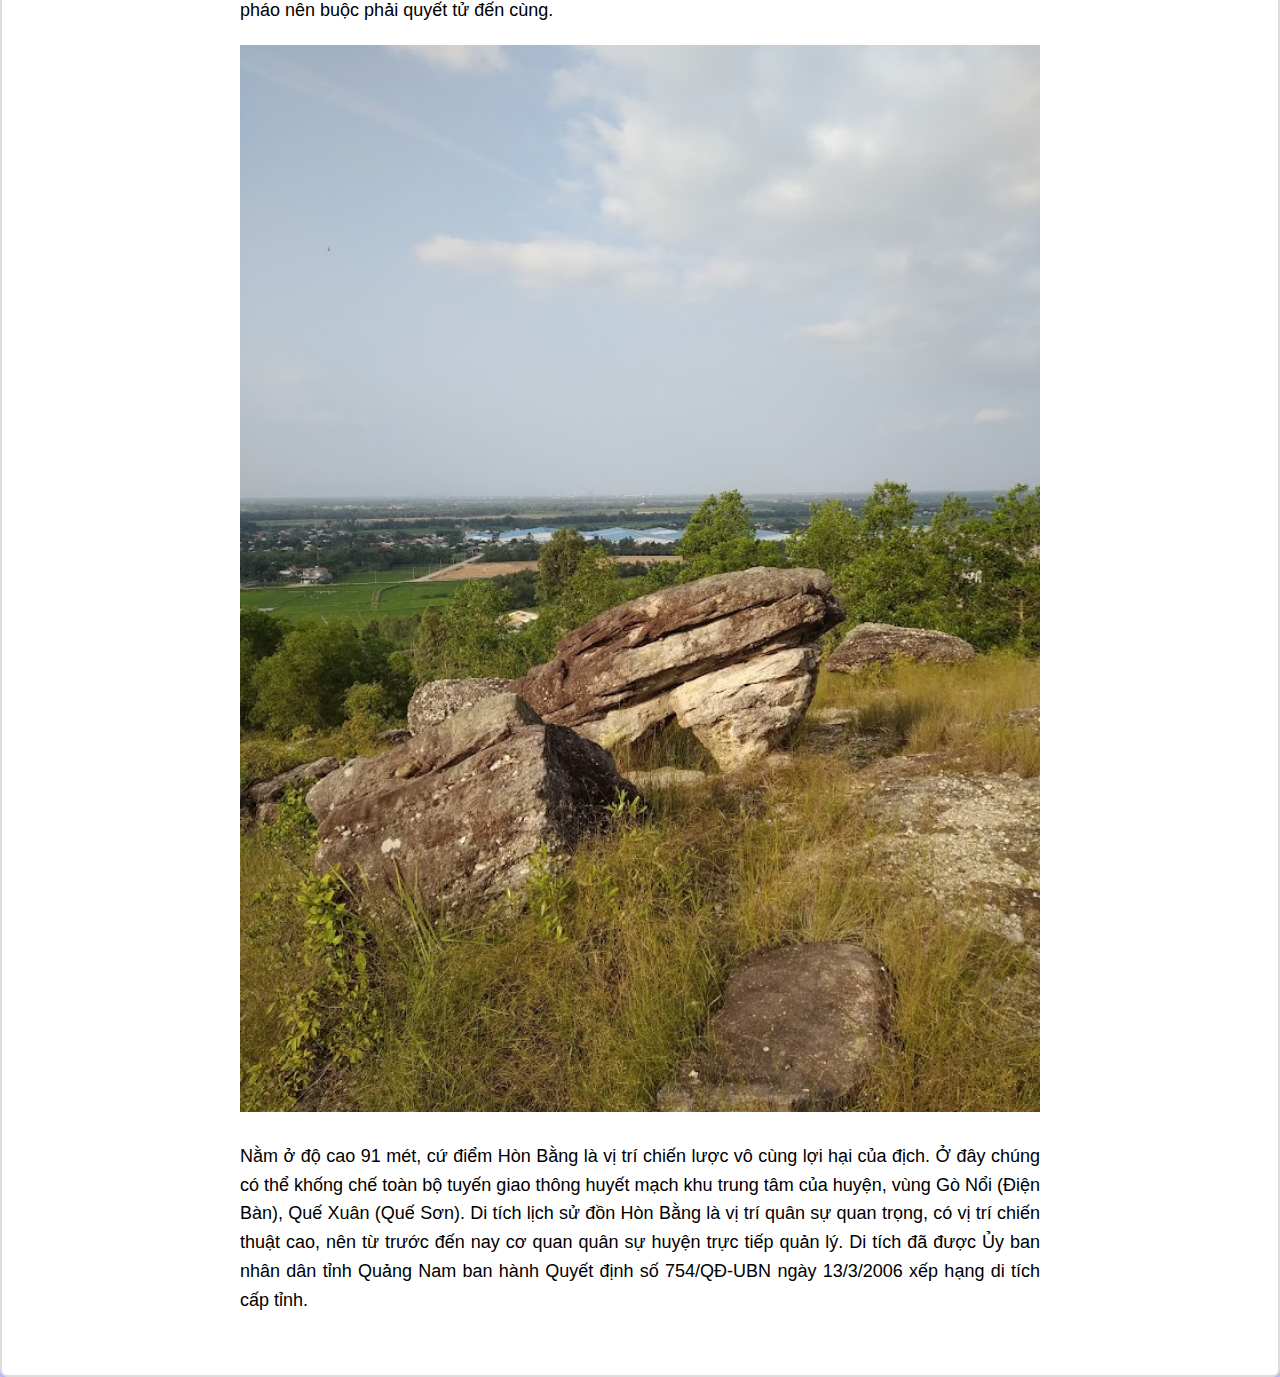
<file: HonBang.html>
<!DOCTYPE html>
<html lang="en">
  <head>
    <meta charset="UTF-8" />
    <meta name="viewport" content="width=device-width, initial-scale=1.0" />
    <title>Bản Đồ Số - Xã Duy Sơn</title>
    <link rel="icon" href="./treasure-map.png" type="image/png" />

    <link rel="stylesheet" href="soluoc.css" />
    <link
      rel="stylesheet"
      href="https://cdnjs.cloudflare.com/ajax/libs/font-awesome/5.15.3/css/all.min.css"
    />
  </head>

  <body>
    <header>
      <div class="container">
        <div class="header-content">
          <a href="./bandoso.html" class="back-button">
            <i class="fas fa-arrow-left"></i> Quay Lại
          </a>
          <h1>Sơ lược về Hòn Bằng</h1>
        </div>
        <h4>
          Thuộc thôn Kiệu Châu, xã Duy Sơn, huyện Duy Xuyên, Tỉnh Quảng Nam
        </h4>
      </div>
    </header>

    <section class="main-section">
      <div class="container">
        <div class="content-text">
          <p>Bạn có thể click vào đây để nghe</p>
          <button class="read-button">
            <i class="fas fa-play"></i>
            <!-- Sử dụng class của Font Awesome để hiển thị biểu tượng play -->
            Đọc
          </button>
          <button class="pause-button" style="display: none">
            <i class="fas fa-pause"></i>
            <!-- Sử dụng class của Font Awesome để hiển thị biểu tượng pause -->
            Tạm Dừng
          </button>
          <button class="continue-button" style="display: none">
            <i class="fas fa-play"></i>
            <!-- Sử dụng class của Font Awesome để hiển thị biểu tượng play -->
            Tiếp Tục
          </button>
        </div>
      </div>
    </section>

    <section class="content-section">
      <div class="container">
        <div class="content-item text">
          <p>
            Hòn Bằng là tên gọi của một ngọn đồi nằm trong cụm núi đá phía đông
            dãy Trà Sơn, thuộc thôn Kiệu Châu, xã Duy Sơn, phía tây huyện Duy
            Xuyên. Đây là cứ điểm được quân Pháp xây dựng trong những năm
            1947-1948 với các lô cốt, boong ke, công sự bằng bê tông cốt thép
            rất kiên cố. Hòn Bằng còn có trận địa pháo đủ các loại, hầm ngầm và
            có cả sân bay trực thăng dã chiến. Cứ điểm Hòn Bằng nằm ở độ cao 91
            mét, tất cả được bao bọc bởi năm lớp rào thép gai concertina, xen kẽ
            là những bãi mìn, chướng ngại vật và những vọng gác tiền tiêu được
            canh gác vô cùng nghiêm ngặt. Chung quanh đều là đồi trọc, chỉ có
            sỏi đá không một bóng cây; dưới chân đồi là những khu tập trung của
            giáo dân Trà Kiệu và gia đình lính trong đồn. Ngày ấy, đa số người
            chưa hiểu biết gì về chủ trương chính sách của Mặt trận Dân tộc giải
            phóng, họ bị bọn thực dân đế quốc bắt buộc phải làm tay sai cho
            chúng. Đây cũng chính là trở ngại lớn cho ta trong những lần tập
            kích vào đồn. Hiện nay ở đây chỉ còn một lô cốt chính cao 7,8 mét,
            bờ tường Đông Tây dài 6,68m, bờ tường Nam Bắc dài 6,60 mét, xây bằng
            đá qui cách, tường dày 60cm. Cửa ra vào nằm về hướng bắc rộng 80cm,
            cao 1,8met, xây cao 8 mét, đổ bê tông, dưới lớp bê tông có đặt tám
            cây sắt đường ray, tầng trên cao 1,8 mét, bốn góc của bốn hướng đều
            có lỗ châu mai và bệ đặt súng đại liên, trong lòng của lô cốt có cầu
            thang lên gác. Cách lô cốt chính khoảng 100 mét theo bốn hướng còn
            bốn lô cốt tiền tiêu xây bằng đá, mái đổ bê tông, nửa chìm nửa nổi,
            vuông mỗi cạnh hai mét nổi trên mặt đất một mét. Cạnh lô cốt chính
            hiện còn một trụ tam cấp có gắn một cây thập tự cao 3m bằng bê tông.
          </p>
          <div class="content-item image">
            <img src="./honbang.jpg" alt="Hòn Bằng" />
          </div>
          <p>
            Tại đây địch thường xuyên bố trí một đại đội lính Âu Phi, một đại
            đội lính địa phương quân, một đại đội pháo 105 ly, hai cối 81mm, một
            pháo 75mm, một đại liên 12,7mm, bốn cối 60mm, ba trung liên và các
            loại súng bộ binh khác. Đây còn là nơi dừng chân của một trung đoàn
            lính thủy đánh bộ Mỹ khi đi càn qua. Bọn địch ở đây vô cùng tàn ác
            và liều lĩnh. Những trận tập kích của ta đánh vào cứ điểm Hòn Bằng
            (tháng 10/1967) của tiểu đoàn 2 (V25) do đồng chí Nguyễn Hoàn - Tiểu
            đoàn trưởng chỉ huy; cuối tháng 5/1971 của tiểu đoàn 2 (V25) do đồng
            chí Lê Trung Uy - Tiểu đoàn trưởng chỉ huy đều thấy các pháo thủ ở
            đây bị bọn chỉ huy dùng dây xích xích chặt vào các khẩu pháo nên
            buộc phải quyết tử đến cùng.
          </p>
          <div class="content-item image">
            <img src="./honbangg.jpg" alt="Hòn Bằng" />
          </div>
          <p>
            Nằm ở độ cao 91 mét, cứ điểm Hòn Bằng là vị trí chiến lược vô cùng
            lợi hại của địch. Ở đây chúng có thể khống chế toàn bộ tuyến giao
            thông huyết mạch khu trung tâm của huyện, vùng Gò Nổi (Điện Bàn),
            Quế Xuân (Quế Sơn). Di tích lịch sử đồn Hòn Bằng là vị trí quân sự
            quan trọng, có vị trí chiến thuật cao, nên từ trước đến nay cơ quan
            quân sự huyện trực tiếp quản lý. Di tích đã được Ủy ban nhân dân
            tỉnh Quảng Nam ban hành Quyết định số 754/QĐ-UBN ngày 13/3/2006 xếp
            hạng di tích cấp tỉnh.
          </p>
          <!-- <div class="video">
                    <iframe width="560" height="315" src="https://ww.youtube.com/embed/3kz6WkhjzqM"
                        title="YouTube video player" frameborder="0"
                        allow="accelerometer; autoplay; clipboard-write; encrypted-media; gyroscope; picture-in-picture; web-share"
                        allowfullscreen></iframe>
                </div> -->
        </div>
      </div>
    </section>

    <!-- Thêm thẻ audio để nhúng file âm thanh MP3 -->
    <audio id="audioPlayer" controls style="display: none">
      <source src="./HonBang.mp3" type="audio/mpeg" />
      Your browser does not support the audio element.
    </audio>

    <script>
      // Lấy các nút đọc, tạm dừng và tiếp tục
      const readButton = document.querySelector(".read-button");
      const pauseButton = document.querySelector(".pause-button");
      const continueButton = document.querySelector(".continue-button");

      let isPlaying = false;
      let audioPlayer = document.getElementById("audioPlayer");

      // Hàm để chơi âm thanh từ vị trí hiện tại
      function playAudio() {
        if (!isPlaying) {
          readButton.style.display = "none";
          pauseButton.style.display = "block";
          continueButton.style.display = "none"; // Ẩn nút "Tiếp Tục"
          audioPlayer.currentTime = 0; // Chạy từ đầu
          audioPlayer.play();
          isPlaying = true;
        } else {
          pauseButton.style.display = "block";
          continueButton.style.display = "none"; // Ẩn nút "Tiếp Tục"
          audioPlayer.pause();
          isPlaying = false;
        }
      }

      // Hàm để tiếp tục chơi âm thanh từ vị trí dừng trước đó
      function continueAudio() {
        if (!isPlaying) {
          readButton.style.display = "none";
          pauseButton.style.display = "block";
          continueButton.style.display = "none"; // Ẩn nút "Tiếp Tục"
          audioPlayer.play();
          isPlaying = true;
        }
      }

      // Hàm để tạm dừng âm thanh
      function pauseAudio() {
        if (isPlaying) {
          pauseButton.style.display = "none";
          continueButton.style.display = "block"; // Hiển thị nút "Tiếp Tục" thay vì "Tạm Dừng"
          audioPlayer.pause();
          isPlaying = false;
        }
      }

      // Bắt sự kiện click các nút để thực thi các hàm tương ứng
      readButton.addEventListener("click", playAudio);
      pauseButton.addEventListener("click", pauseAudio);
      continueButton.addEventListener("click", continueAudio);

      // Function to pause the audio if it is currently playing
      function pauseAudioIfPlaying() {
        if (isPlaying) {
          pauseButton.style.display = "none";
          continueButton.style.display = "block"; // Show the "Continue" button instead of "Pause"
          audioPlayer.pause();
          isPlaying = false;
        }
      }
      // Event listener for the back button
      const backButton = document.querySelector(".back-button");
      backButton.addEventListener("click", () => {
        pauseAudioIfPlaying();
      });

      // Event listener for when the user leaves the page
      window.addEventListener("beforeunload", () => {
        pauseAudioIfPlaying();
      });
    </script>
  </body>
</html>
</file>
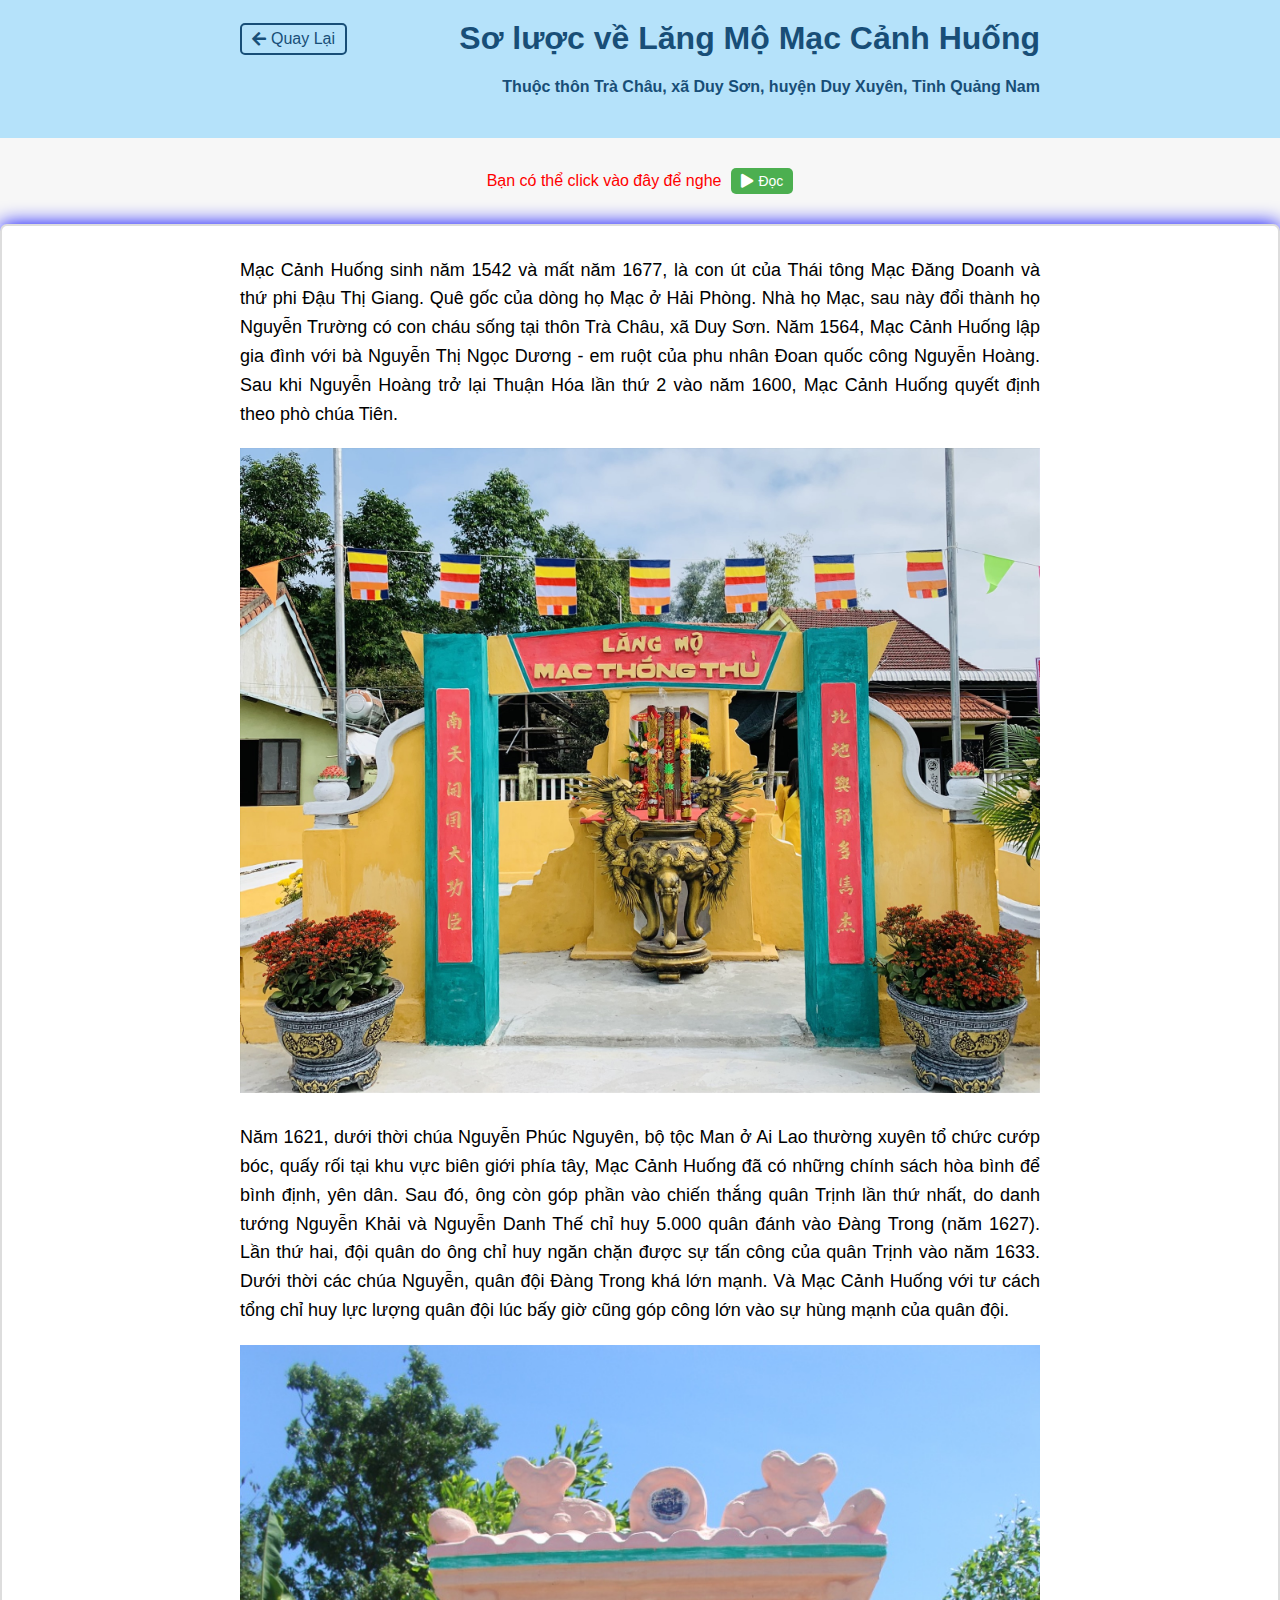
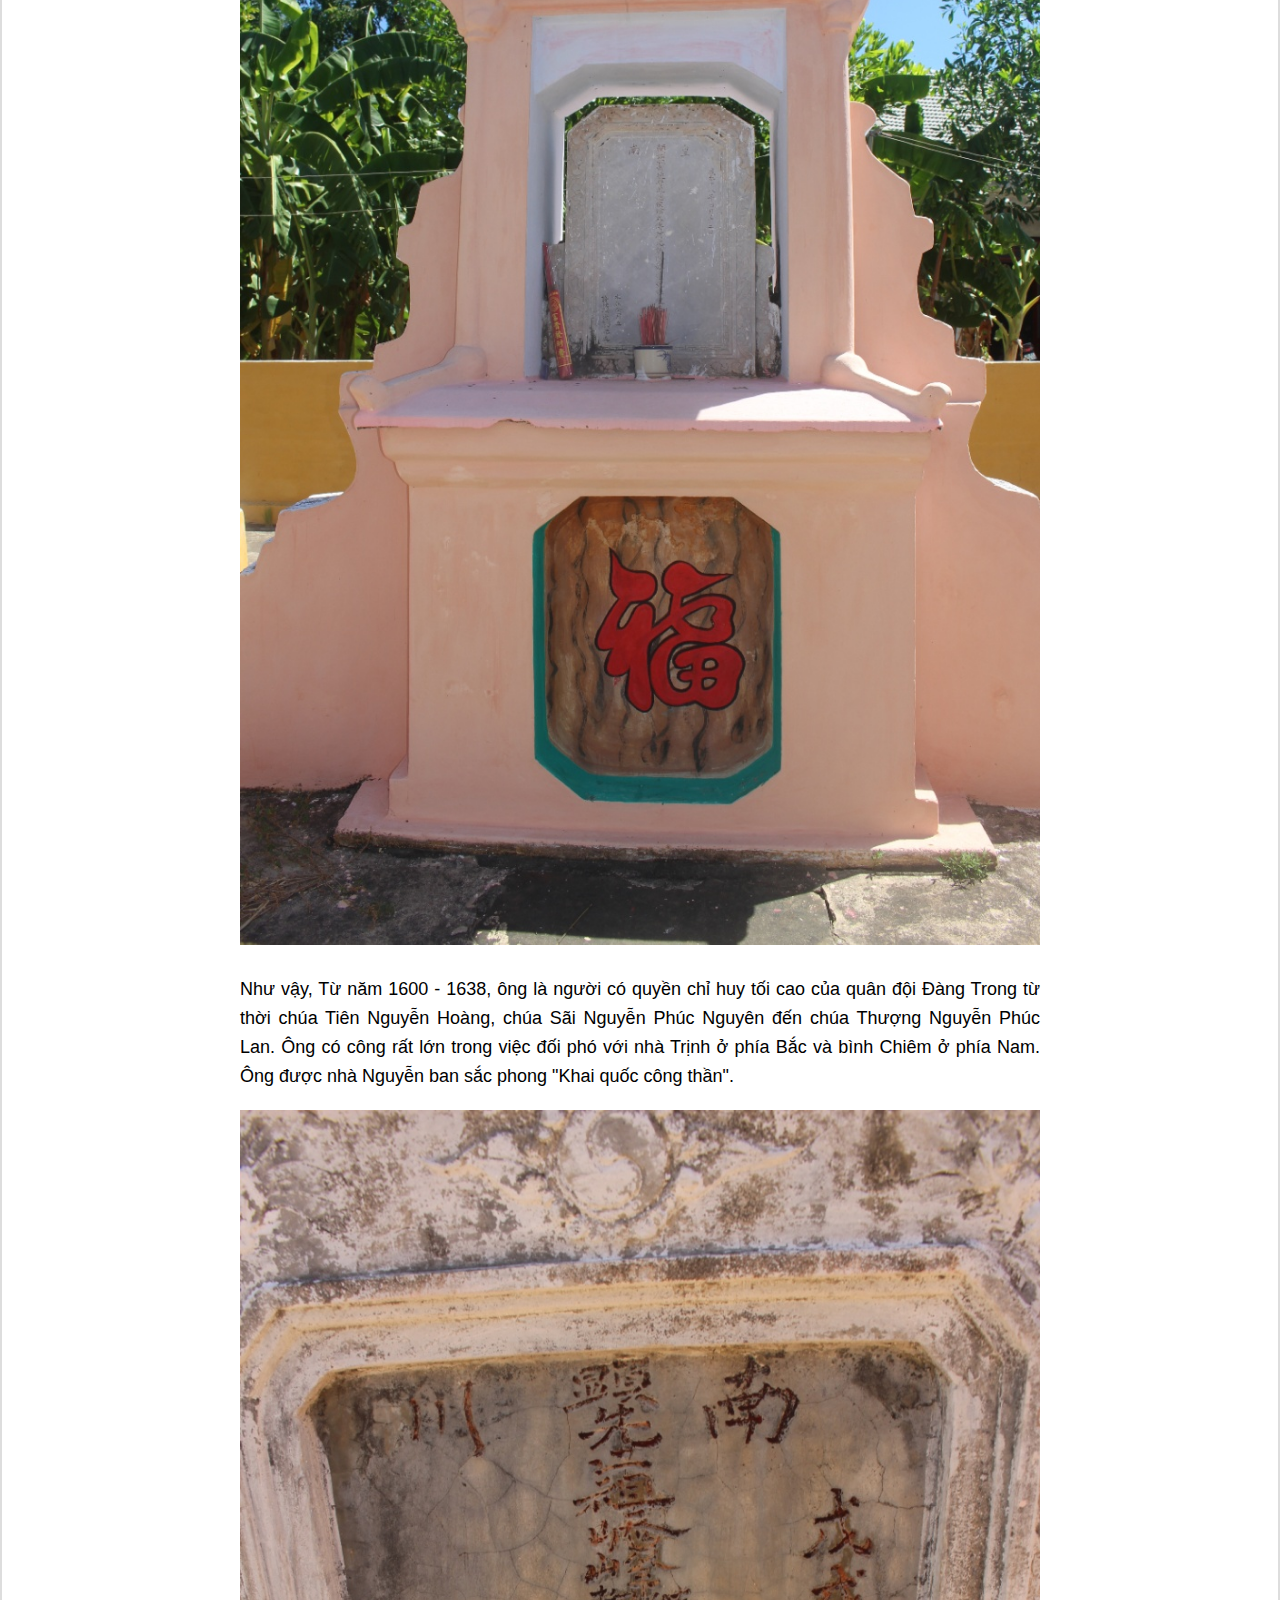
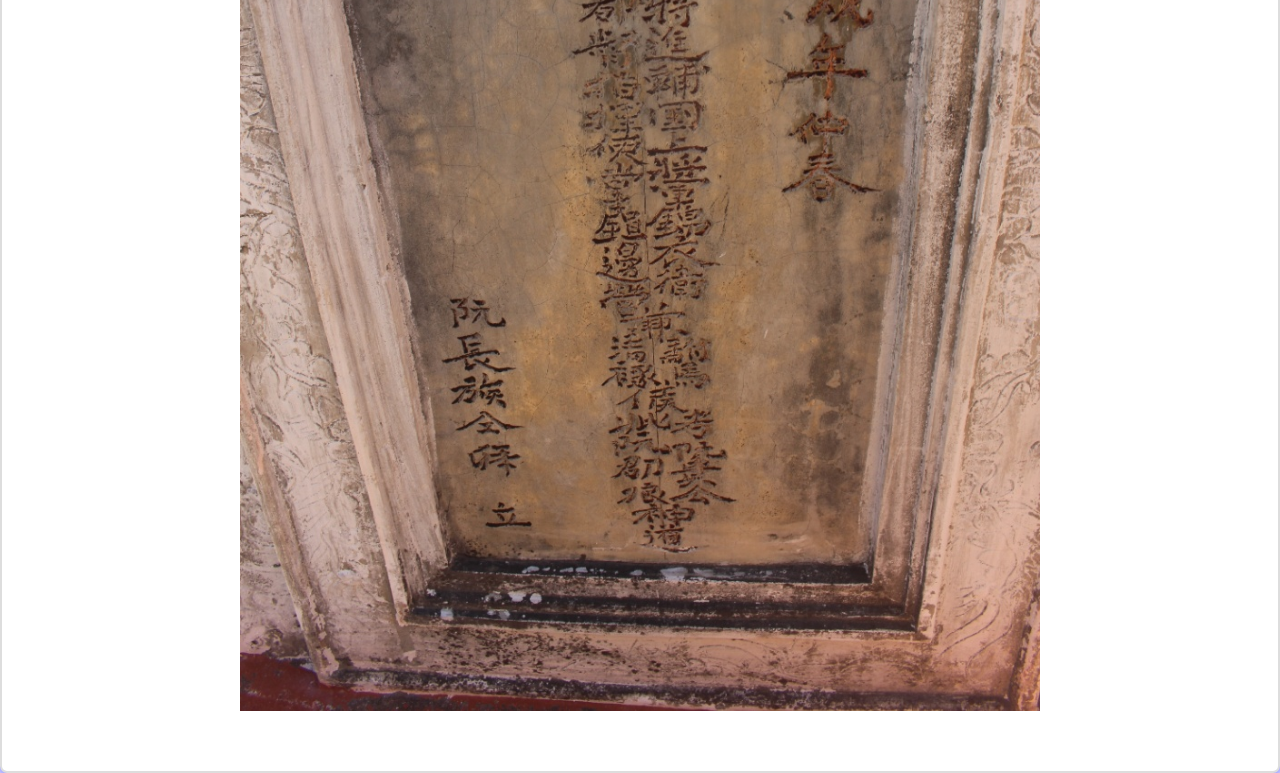
<file: LangMoMacCanhHuong.html>
<!DOCTYPE html>
<html lang="en">
  <head>
    <meta charset="UTF-8" />
    <meta name="viewport" content="width=device-width, initial-scale=1.0" />
    <title>Bản Đồ Số - Xã Duy Sơn</title>
    <link rel="icon" href="./treasure-map.png" type="image/png" />

    <link rel="stylesheet" href="soluoc.css" />
    <link
      rel="stylesheet"
      href="https://cdnjs.cloudflare.com/ajax/libs/font-awesome/5.15.3/css/all.min.css"
    />
  </head>

  <body>
    <header>
      <div class="container">
        <div class="header-content">
          <a href="./bandoso.html" class="back-button">
            <i class="fas fa-arrow-left"></i> Quay Lại
          </a>
          <h1>Sơ lược về Lăng Mộ Mạc Cảnh Huống</h1>
        </div>
        <h4>
          Thuộc thôn Trà Châu, xã Duy Sơn, huyện Duy Xuyên, Tỉnh Quảng Nam
        </h4>
      </div>
    </header>

    <section class="main-section">
      <div class="container">
        <div class="content-text">
          <p>Bạn có thể click vào đây để nghe</p>
          <button class="read-button">
            <i class="fas fa-play"></i>
            <!-- Sử dụng class của Font Awesome để hiển thị biểu tượng play -->
            Đọc
          </button>
          <button class="pause-button" style="display: none">
            <i class="fas fa-pause"></i>
            <!-- Sử dụng class của Font Awesome để hiển thị biểu tượng pause -->
            Tạm Dừng
          </button>
          <button class="continue-button" style="display: none">
            <i class="fas fa-play"></i>
            <!-- Sử dụng class của Font Awesome để hiển thị biểu tượng play -->
            Tiếp Tục
          </button>
        </div>
      </div>
    </section>

    <section class="content-section">
      <div class="container">
        <div class="content-item text">
          <p>
            Mạc Cảnh Huống sinh năm 1542 và mất năm 1677, là con út của Thái
            tông Mạc Đăng Doanh và thứ phi Đậu Thị Giang. Quê gốc của dòng họ
            Mạc ở Hải Phòng. Nhà họ Mạc, sau này đổi thành họ Nguyễn Trường có
            con cháu sống tại thôn Trà Châu, xã Duy Sơn. Năm 1564, Mạc Cảnh
            Huống lập gia đình với bà Nguyễn Thị Ngọc Dương - em ruột của phu
            nhân Đoan quốc công Nguyễn Hoàng. Sau khi Nguyễn Hoàng trở lại Thuận
            Hóa lần thứ 2 vào năm 1600, Mạc Cảnh Huống quyết định theo phò chúa
            Tiên.
          </p>
          <div class="content-item image">
            <img src="./maccanhhuong.jpeg" alt="Lăng Mộ Nguyễn Phúc Kỳ " />
          </div>
          <p>
            Năm 1621, dưới thời chúa Nguyễn Phúc Nguyên, bộ tộc Man ở Ai Lao
            thường xuyên tổ chức cướp bóc, quấy rối tại khu vực biên giới phía
            tây, Mạc Cảnh Huống đã có những chính sách hòa bình để bình định,
            yên dân. Sau đó, ông còn góp phần vào chiến thắng quân Trịnh lần thứ
            nhất, do danh tướng Nguyễn Khải và Nguyễn Danh Thế chỉ huy 5.000
            quân đánh vào Đàng Trong (năm 1627). Lần thứ hai, đội quân do ông
            chỉ huy ngăn chặn được sự tấn công của quân Trịnh vào năm 1633. Dưới
            thời các chúa Nguyễn, quân đội Đàng Trong khá lớn mạnh. Và Mạc Cảnh
            Huống với tư cách tổng chỉ huy lực lượng quân đội lúc bấy giờ cũng
            góp công lớn vào sự hùng mạnh của quân đội.
          </p>
          <div class="content-item image">
            <img src="./mch.jpg" alt="Lăng Mộ Mạc Cảnh Huống " />
          </div>

          <p>
            Như vậy, Từ năm 1600 - 1638, ông là người có quyền chỉ huy tối cao
            của quân đội Đàng Trong từ thời chúa Tiên Nguyễn Hoàng, chúa Sãi
            Nguyễn Phúc Nguyên đến chúa Thượng Nguyễn Phúc Lan. Ông có công rất
            lớn trong việc đối phó với nhà Trịnh ở phía Bắc và bình Chiêm ở phía
            Nam. Ông được nhà Nguyễn ban sắc phong "Khai quốc công thần".
          </p>
          <div class="content-item image">
            <img src="./mch2.jpg" alt="Lăng Mộ Mạc Cảnh Huống " />
          </div>
          <!-- <div class="video">
                    <iframe width="560" height="315" src="https://www.youtube.com/embed/qc-9o5bSRNk"
                        title="YouTube video player" frameborder="0"
                        allow="accelerometer; autoplay; clipboard-write; encrypted-media; gyroscope; picture-in-picture; web-share"
                        allowfullscreen></iframe>
                </div> -->
        </div>
      </div>
    </section>

    <!-- Thêm thẻ audio để nhúng file âm thanh MP3 -->
    <audio id="audioPlayer" controls style="display: none">
      <source src="./full_MacCanhHuong.mp3" type="audio/mpeg" />
      Your browser does not support the audio element.
    </audio>

    <script>
      // Lấy các nút đọc, tạm dừng và tiếp tục
      const readButton = document.querySelector(".read-button");
      const pauseButton = document.querySelector(".pause-button");
      const continueButton = document.querySelector(".continue-button");

      let isPlaying = false;
      let audioPlayer = document.getElementById("audioPlayer");

      // Hàm để chơi âm thanh từ vị trí hiện tại
      function playAudio() {
        if (!isPlaying) {
          readButton.style.display = "none";
          pauseButton.style.display = "block";
          continueButton.style.display = "none"; // Ẩn nút "Tiếp Tục"
          audioPlayer.currentTime = 0; // Chạy từ đầu
          audioPlayer.play();
          isPlaying = true;
        } else {
          pauseButton.style.display = "block";
          continueButton.style.display = "none"; // Ẩn nút "Tiếp Tục"
          audioPlayer.pause();
          isPlaying = false;
        }
      }

      // Hàm để tiếp tục chơi âm thanh từ vị trí dừng trước đó
      function continueAudio() {
        if (!isPlaying) {
          readButton.style.display = "none";
          pauseButton.style.display = "block";
          continueButton.style.display = "none"; // Ẩn nút "Tiếp Tục"
          audioPlayer.play();
          isPlaying = true;
        }
      }

      // Hàm để tạm dừng âm thanh
      function pauseAudio() {
        if (isPlaying) {
          pauseButton.style.display = "none";
          continueButton.style.display = "block"; // Hiển thị nút "Tiếp Tục" thay vì "Tạm Dừng"
          audioPlayer.pause();
          isPlaying = false;
        }
      }

      // Bắt sự kiện click các nút để thực thi các hàm tương ứng
      readButton.addEventListener("click", playAudio);
      pauseButton.addEventListener("click", pauseAudio);
      continueButton.addEventListener("click", continueAudio);

      // Function to pause the audio if it is currently playing
      function pauseAudioIfPlaying() {
        if (isPlaying) {
          pauseButton.style.display = "none";
          continueButton.style.display = "block"; // Show the "Continue" button instead of "Pause"
          audioPlayer.pause();
          isPlaying = false;
        }
      }
      // Event listener for the back button
      const backButton = document.querySelector(".back-button");
      backButton.addEventListener("click", () => {
        pauseAudioIfPlaying();
      });

      // Event listener for when the user leaves the page
      window.addEventListener("beforeunload", () => {
        pauseAudioIfPlaying();
      });
    </script>
  </body>
</html>
</file>
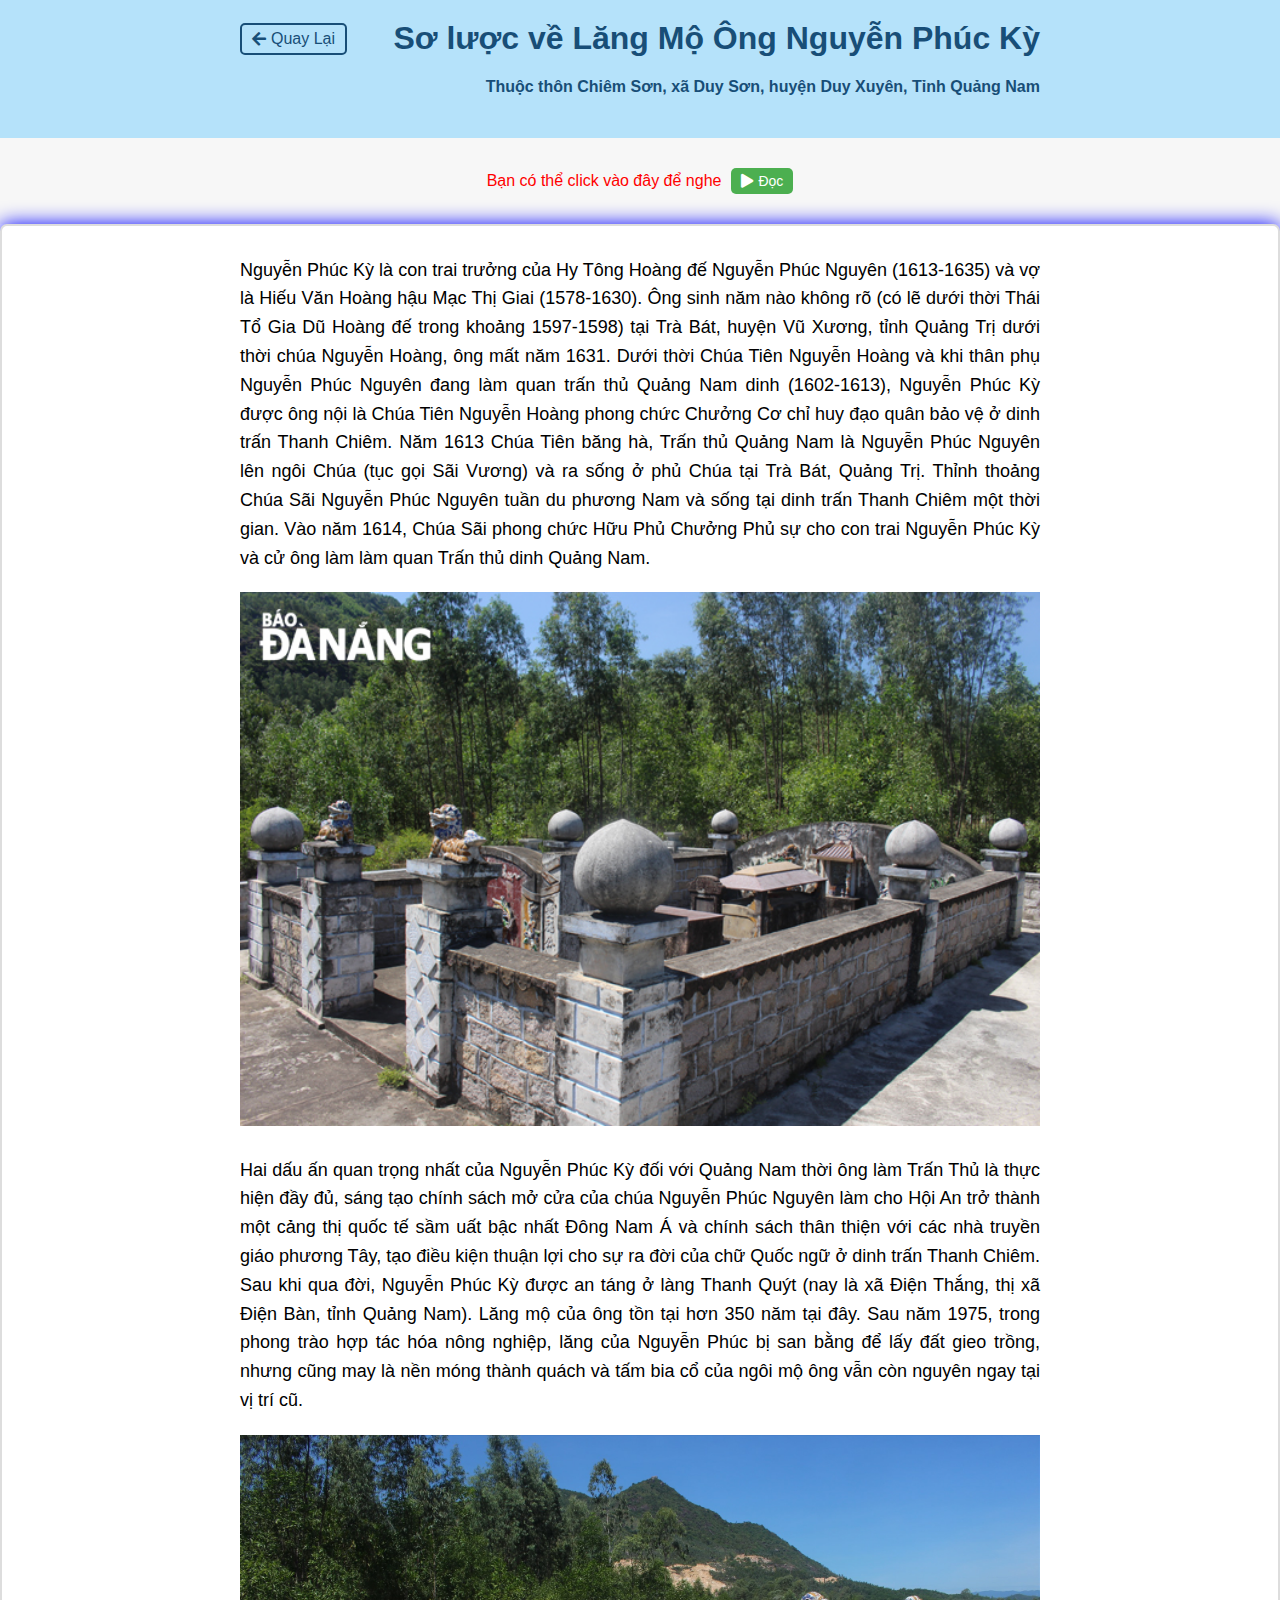
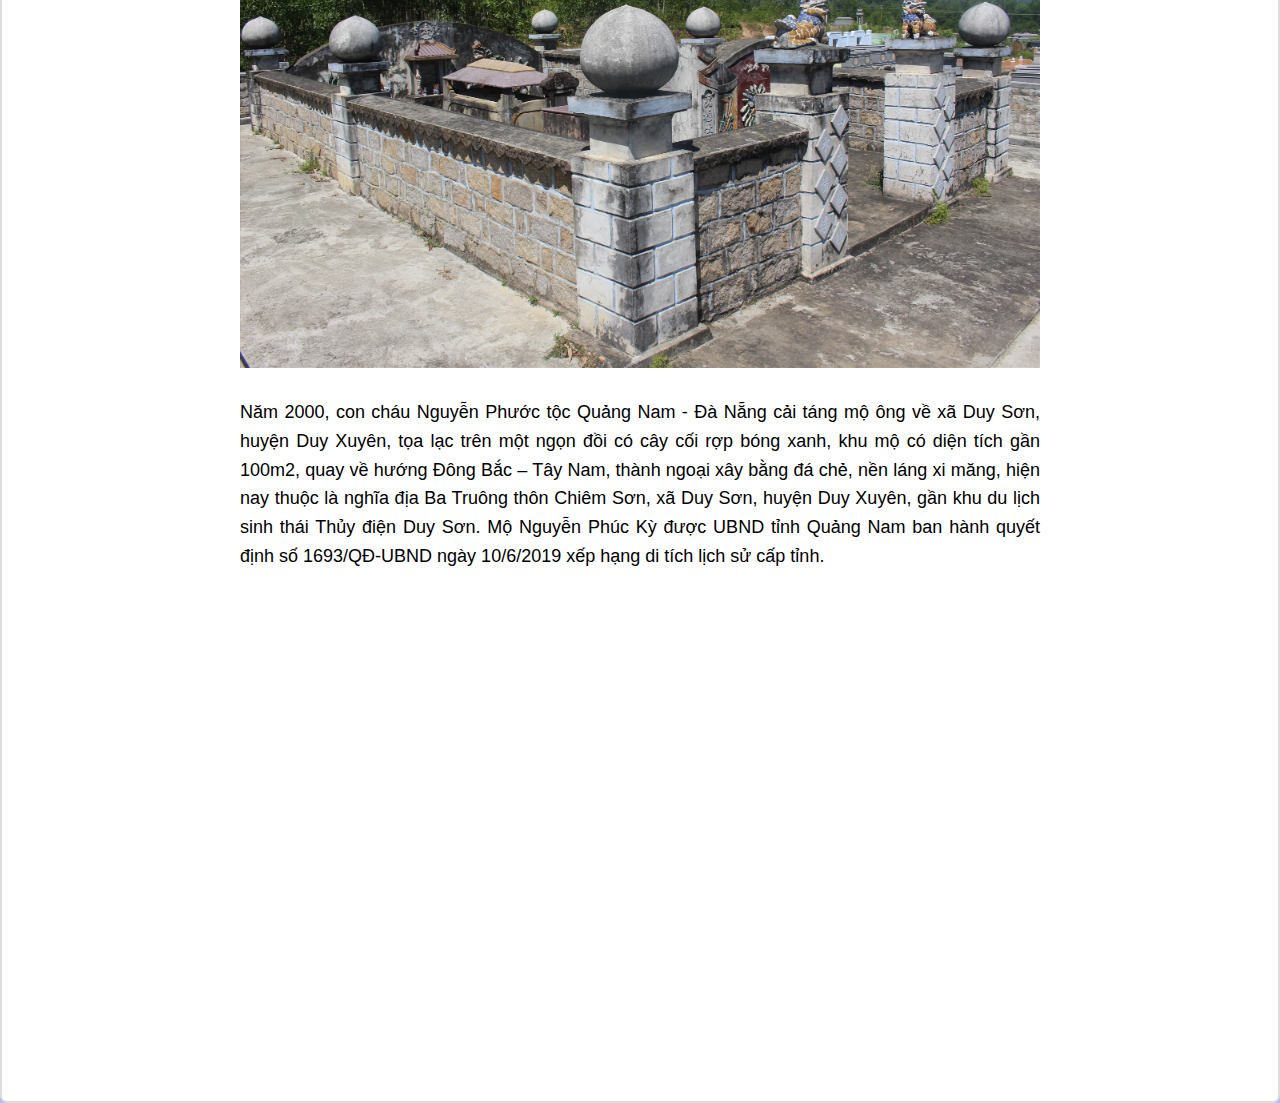
<file: LangMoNguyenPhucKy.html>
<!DOCTYPE html>
<html lang="en">
  <head>
    <meta charset="UTF-8" />
    <meta name="viewport" content="width=device-width, initial-scale=1.0" />
    <title>Bản Đồ Số - Xã Duy Sơn</title>
    <link rel="icon" href="./treasure-map.png" type="image/png" />

    <link rel="stylesheet" href="soluoc.css" />
    <link
      rel="stylesheet"
      href="https://cdnjs.cloudflare.com/ajax/libs/font-awesome/5.15.3/css/all.min.css"
    />
  </head>

  <body>
    <header>
      <div class="container">
        <div class="header-content">
          <a href="./bandoso.html" class="back-button">
            <i class="fas fa-arrow-left"></i> Quay Lại
          </a>
          <h1>Sơ lược về Lăng Mộ Ông Nguyễn Phúc Kỳ</h1>
        </div>
        <h4>
          Thuộc thôn Chiêm Sơn, xã Duy Sơn, huyện Duy Xuyên, Tỉnh Quảng Nam
        </h4>
      </div>
    </header>

    <section class="main-section">
      <div class="container">
        <div class="content-text">
          <p>Bạn có thể click vào đây để nghe</p>
          <button class="read-button">
            <i class="fas fa-play"></i>
            <!-- Sử dụng class của Font Awesome để hiển thị biểu tượng play -->
            Đọc
          </button>
          <button class="pause-button" style="display: none">
            <i class="fas fa-pause"></i>
            <!-- Sử dụng class của Font Awesome để hiển thị biểu tượng pause -->
            Tạm Dừng
          </button>
          <button class="continue-button" style="display: none">
            <i class="fas fa-play"></i>
            <!-- Sử dụng class của Font Awesome để hiển thị biểu tượng play -->
            Tiếp Tục
          </button>
        </div>
      </div>
    </section>

    <section class="content-section">
      <div class="container">
        <div class="content-item text">
          <p>
            Nguyễn Phúc Kỳ là con trai trưởng của Hy Tông Hoàng đế Nguyễn Phúc
            Nguyên (1613-1635) và vợ là Hiếu Văn Hoàng hậu Mạc Thị Giai
            (1578-1630). Ông sinh năm nào không rõ (có lẽ dưới thời Thái Tổ Gia
            Dũ Hoàng đế trong khoảng 1597-1598) tại Trà Bát, huyện Vũ Xương,
            tỉnh Quảng Trị dưới thời chúa Nguyễn Hoàng, ông mất năm 1631. Dưới
            thời Chúa Tiên Nguyễn Hoàng và khi thân phụ Nguyễn Phúc Nguyên đang
            làm quan trấn thủ Quảng Nam dinh (1602-1613), Nguyễn Phúc Kỳ được
            ông nội là Chúa Tiên Nguyễn Hoàng phong chức Chưởng Cơ chỉ huy đạo
            quân bảo vệ ở dinh trấn Thanh Chiêm. Năm 1613 Chúa Tiên băng hà,
            Trấn thủ Quảng Nam là Nguyễn Phúc Nguyên lên ngôi Chúa (tục gọi Sãi
            Vương) và ra sống ở phủ Chúa tại Trà Bát, Quảng Trị. Thỉnh thoảng
            Chúa Sãi Nguyễn Phúc Nguyên tuần du phương Nam và sống tại dinh trấn
            Thanh Chiêm một thời gian. Vào năm 1614, Chúa Sãi phong chức Hữu Phủ
            Chưởng Phủ sự cho con trai Nguyễn Phúc Kỳ và cử ông làm làm quan
            Trấn thủ dinh Quảng Nam.
          </p>
          <div class="content-item image">
            <img src="./nguyenphuocky.jpg" alt="Lăng Mộ Nguyễn Phúc Kỳ " />
          </div>
          <p>
            Hai dấu ấn quan trọng nhất của Nguyễn Phúc Kỳ đối với Quảng Nam thời
            ông làm Trấn Thủ là thực hiện đầy đủ, sáng tạo chính sách mở cửa của
            chúa Nguyễn Phúc Nguyên làm cho Hội An trở thành một cảng thị quốc
            tế sầm uất bậc nhất Đông Nam Á và chính sách thân thiện với các nhà
            truyền giáo phương Tây, tạo điều kiện thuận lợi cho sự ra đời của
            chữ Quốc ngữ ở dinh trấn Thanh Chiêm. Sau khi qua đời, Nguyễn Phúc
            Kỳ được an táng ở làng Thanh Quýt (nay là xã Điện Thắng, thị xã Điện
            Bàn, tỉnh Quảng Nam). Lăng mộ của ông tồn tại hơn 350 năm tại đây.
            Sau năm 1975, trong phong trào hợp tác hóa nông nghiệp, lăng của
            Nguyễn Phúc bị san bằng để lấy đất gieo trồng, nhưng cũng may là nền
            móng thành quách và tấm bia cổ của ngôi mộ ông vẫn còn nguyên ngay
            tại vị trí cũ.
          </p>
          <div class="content-item image">
            <img src="./npk.jpg" alt="Lăng Mộ Nguyễn Phúc Kỳ " />
          </div>

          <p>
            Năm 2000, con cháu Nguyễn Phước tộc Quảng Nam - Đà Nẵng cải táng mộ
            ông về xã Duy Sơn, huyện Duy Xuyên, tọa lạc trên một ngọn đồi có cây
            cối rợp bóng xanh, khu mộ có diện tích gần 100m2, quay về hướng Đông
            Bắc – Tây Nam, thành ngoại xây bằng đá chẻ, nền láng xi măng, hiện
            nay thuộc là nghĩa địa Ba Truông thôn Chiêm Sơn, xã Duy Sơn, huyện
            Duy Xuyên, gần khu du lịch sinh thái Thủy điện Duy Sơn. Mộ Nguyễn
            Phúc Kỳ được UBND tỉnh Quảng Nam ban hành quyết định số 1693/QĐ-UBND
            ngày 10/6/2019 xếp hạng di tích lịch sử cấp tỉnh.
          </p>
          <div class="video">
            <iframe
              width="560"
              height="315"
              src="https://www.youtube.com/embed/qc-9o5bSRNk"
              title="YouTube video player"
              frameborder="0"
              allow="accelerometer; autoplay; clipboard-write; encrypted-media; gyroscope; picture-in-picture; web-share"
              allowfullscreen
            ></iframe>
          </div>
        </div>
      </div>
    </section>

    <!-- Thêm thẻ audio để nhúng file âm thanh MP3 -->
    <audio id="audioPlayer" controls style="display: none">
      <source src="./NguyenPhucKy.mp3" type="audio/mpeg" />
      Your browser does not support the audio element.
    </audio>

    <script>
      // Lấy các nút đọc, tạm dừng và tiếp tục
      const readButton = document.querySelector(".read-button");
      const pauseButton = document.querySelector(".pause-button");
      const continueButton = document.querySelector(".continue-button");

      let isPlaying = false;
      let audioPlayer = document.getElementById("audioPlayer");

      // Hàm để chơi âm thanh từ vị trí hiện tại
      function playAudio() {
        if (!isPlaying) {
          readButton.style.display = "none";
          pauseButton.style.display = "block";
          continueButton.style.display = "none"; // Ẩn nút "Tiếp Tục"
          audioPlayer.currentTime = 0; // Chạy từ đầu
          audioPlayer.play();
          isPlaying = true;
        } else {
          pauseButton.style.display = "block";
          continueButton.style.display = "none"; // Ẩn nút "Tiếp Tục"
          audioPlayer.pause();
          isPlaying = false;
        }
      }

      // Hàm để tiếp tục chơi âm thanh từ vị trí dừng trước đó
      function continueAudio() {
        if (!isPlaying) {
          readButton.style.display = "none";
          pauseButton.style.display = "block";
          continueButton.style.display = "none"; // Ẩn nút "Tiếp Tục"
          audioPlayer.play();
          isPlaying = true;
        }
      }

      // Hàm để tạm dừng âm thanh
      function pauseAudio() {
        if (isPlaying) {
          pauseButton.style.display = "none";
          continueButton.style.display = "block"; // Hiển thị nút "Tiếp Tục" thay vì "Tạm Dừng"
          audioPlayer.pause();
          isPlaying = false;
        }
      }

      // Bắt sự kiện click các nút để thực thi các hàm tương ứng
      readButton.addEventListener("click", playAudio);
      pauseButton.addEventListener("click", pauseAudio);
      continueButton.addEventListener("click", continueAudio);

      // Function to pause the audio if it is currently playing
      function pauseAudioIfPlaying() {
        if (isPlaying) {
          pauseButton.style.display = "none";
          continueButton.style.display = "block"; // Show the "Continue" button instead of "Pause"
          audioPlayer.pause();
          isPlaying = false;
        }
      }
      // Event listener for the back button
      const backButton = document.querySelector(".back-button");
      backButton.addEventListener("click", () => {
        pauseAudioIfPlaying();
      });

      // Event listener for when the user leaves the page
      window.addEventListener("beforeunload", () => {
        pauseAudioIfPlaying();
      });
    </script>
  </body>
</html>
</file>
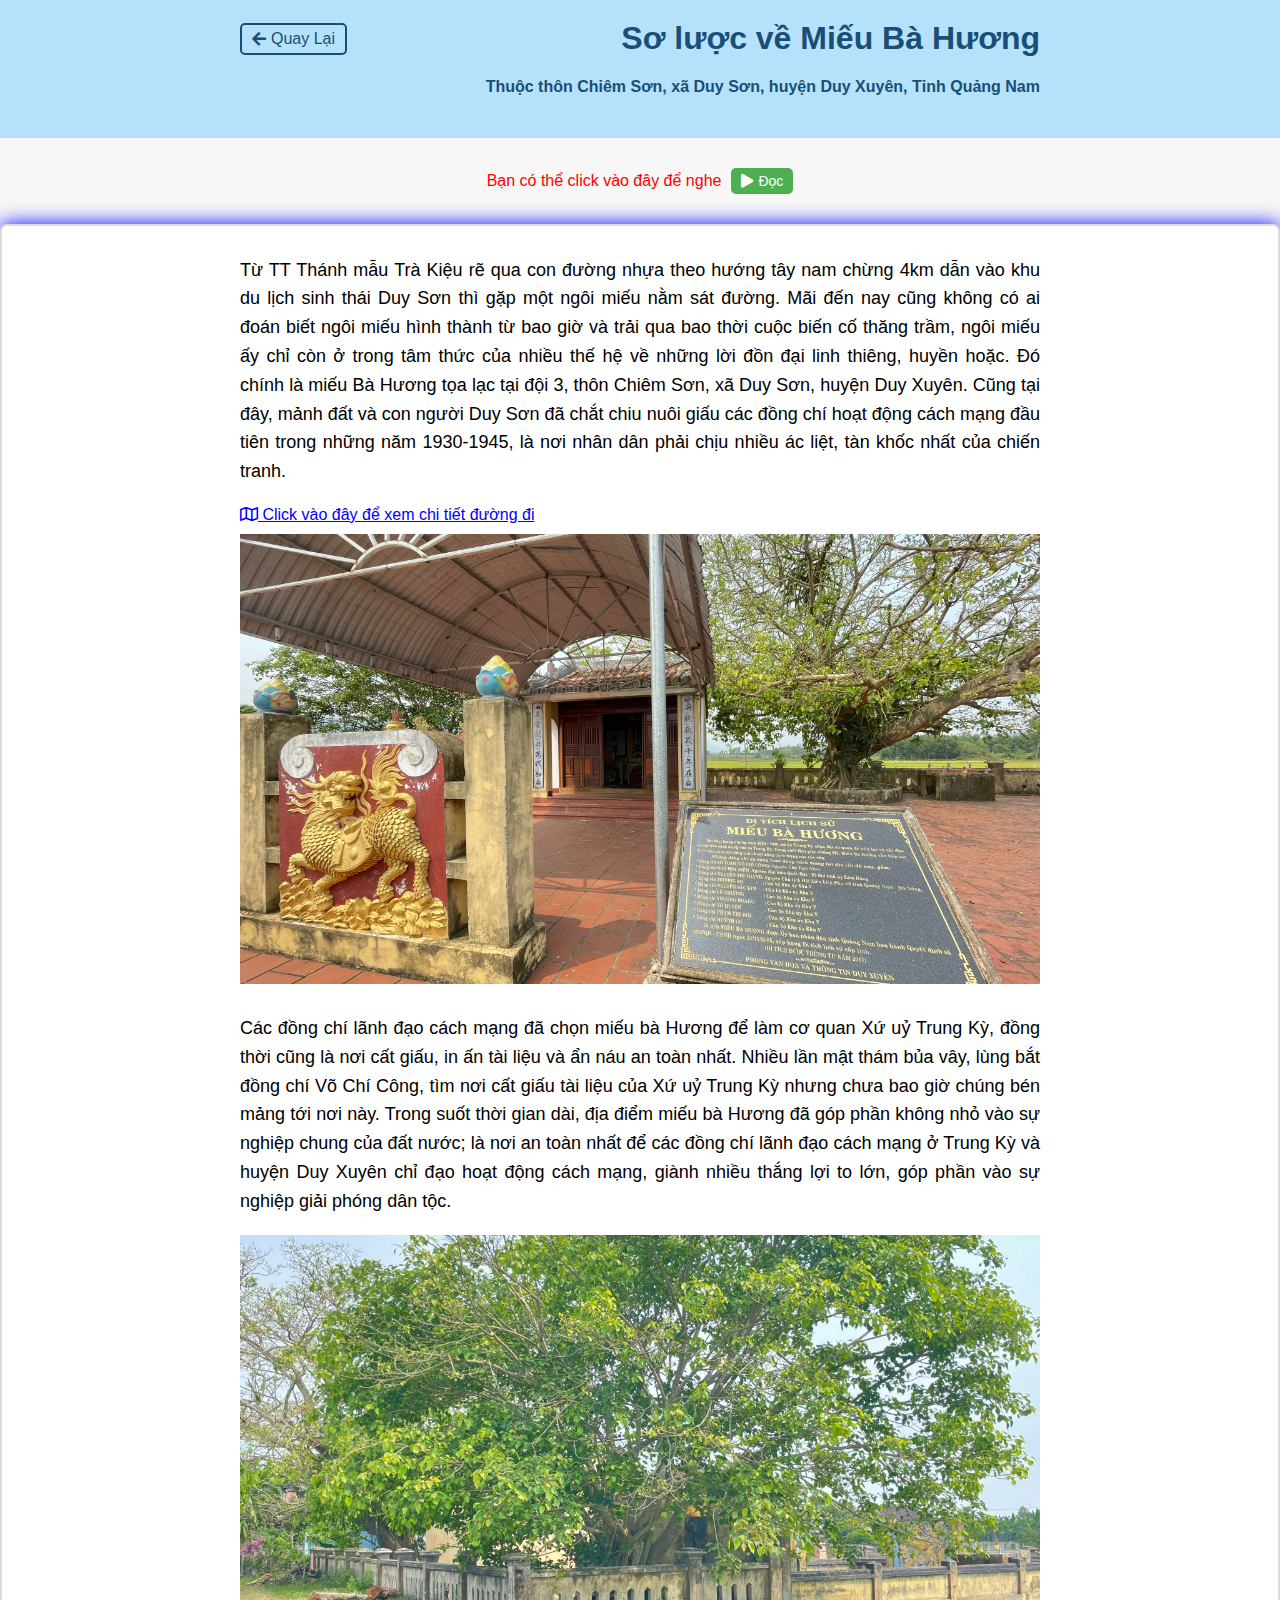
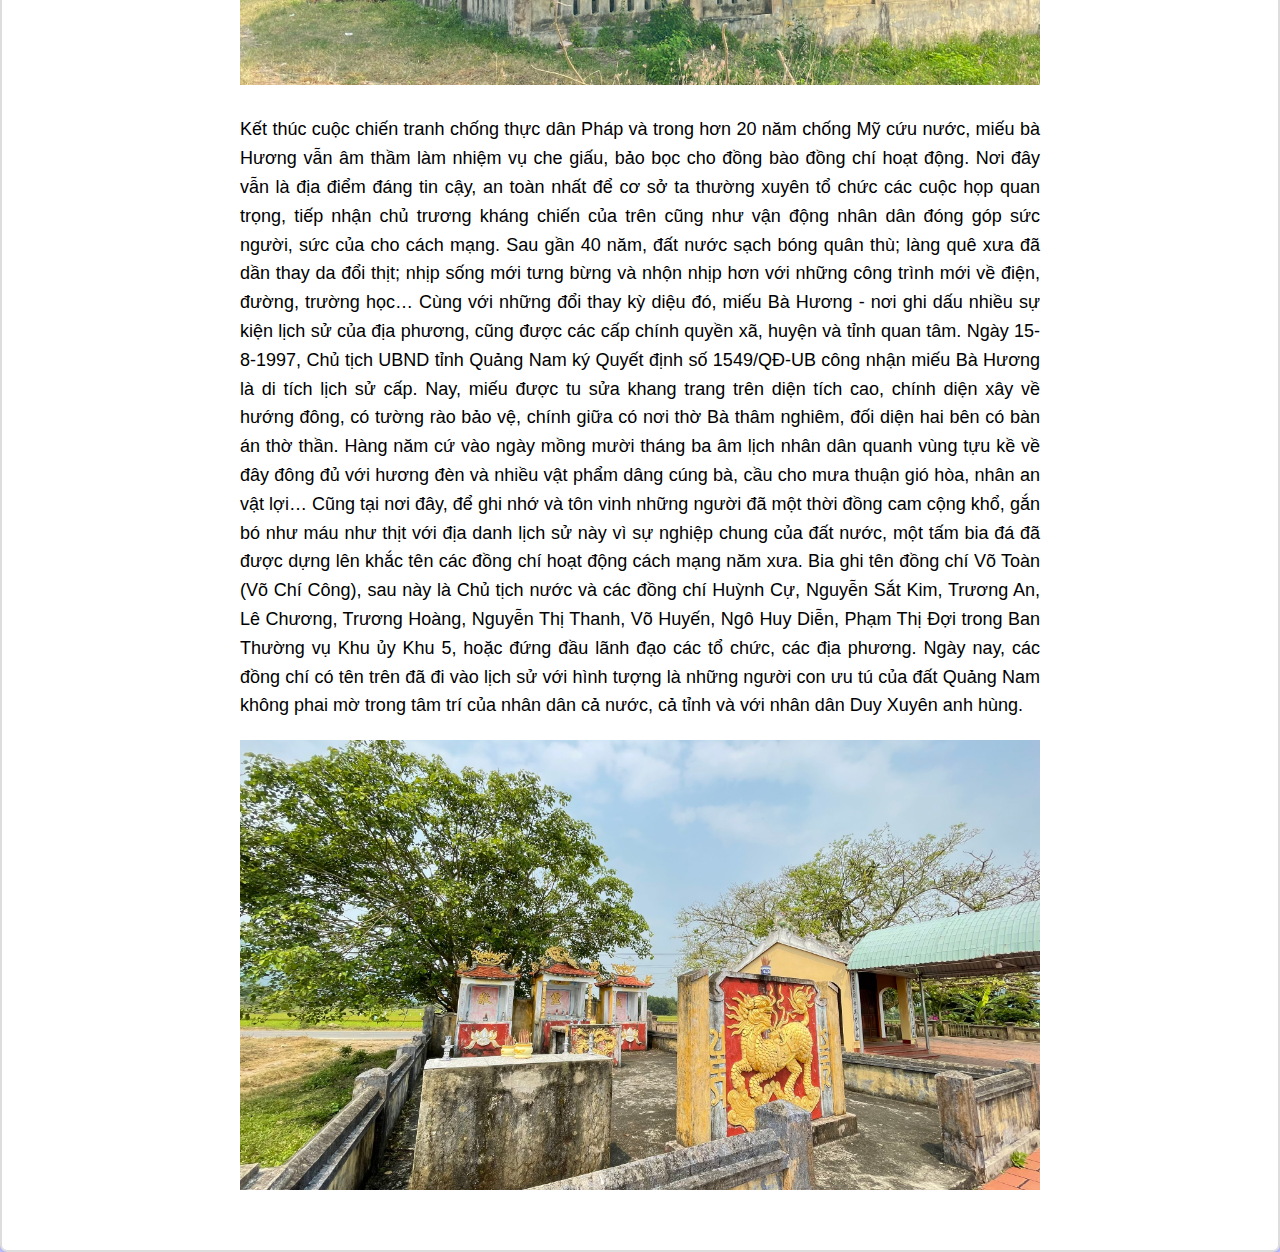
<file: MieuBaHuong.html>
<!DOCTYPE html>
<html lang="en">
  <head>
    <meta charset="UTF-8" />
    <meta name="viewport" content="width=device-width, initial-scale=1.0" />
    <title>Bản Đồ Số - Xã Duy Sơn</title>
    <link rel="icon" href="./treasure-map.png" type="image/png" />

    <link rel="stylesheet" href="soluoc.css" />
    <link
      rel="stylesheet"
      href="https://cdnjs.cloudflare.com/ajax/libs/font-awesome/5.15.3/css/all.min.css"
    />
  </head>

  <body>
    <header>
      <div class="container">
        <div class="header-content">
          <a href="./bandoso.html" class="back-button">
            <i class="fas fa-arrow-left"></i> Quay Lại
          </a>
          <h1>Sơ lược về Miếu Bà Hương</h1>
        </div>
        <h4>
          Thuộc thôn Chiêm Sơn, xã Duy Sơn, huyện Duy Xuyên, Tỉnh Quảng Nam
        </h4>
      </div>
    </header>

    <section class="main-section">
      <div class="container">
        <div class="content-text">
          <p>Bạn có thể click vào đây để nghe</p>
          <button class="read-button">
            <i class="fas fa-play"></i>
            <!-- Sử dụng class của Font Awesome để hiển thị biểu tượng play -->
            Đọc
          </button>
          <button class="pause-button" style="display: none">
            <i class="fas fa-pause"></i>
            <!-- Sử dụng class của Font Awesome để hiển thị biểu tượng pause -->
            Tạm Dừng
          </button>
          <button class="continue-button" style="display: none">
            <i class="fas fa-play"></i>
            <!-- Sử dụng class của Font Awesome để hiển thị biểu tượng play -->
            Tiếp Tục
          </button>
        </div>
      </div>
    </section>

    <section class="content-section">
      <div class="container">
        <div class="content-item text">
          <p>
            Từ TT Thánh mẫu Trà Kiệu rẽ qua con đường nhựa theo hướng tây nam
            chừng 4km dẫn vào khu du lịch sinh thái Duy Sơn thì gặp một ngôi
            miếu nằm sát đường. Mãi đến nay cũng không có ai đoán biết ngôi miếu
            hình thành từ bao giờ và trải qua bao thời cuộc biến cố thăng trầm,
            ngôi miếu ấy chỉ còn ở trong tâm thức của nhiều thế hệ về những lời
            đồn đại linh thiêng, huyền hoặc. Đó chính là miếu Bà Hương tọa lạc
            tại đội 3, thôn Chiêm Sơn, xã Duy Sơn, huyện Duy Xuyên. Cũng tại
            đây, mảnh đất và con người Duy Sơn đã chắt chiu nuôi giấu các đồng
            chí hoạt động cách mạng đầu tiên trong những năm 1930-1945, là nơi
            nhân dân phải chịu nhiều ác liệt, tàn khốc nhất của chiến tranh.
          </p>
          <a
            href="https://bom.so/v7fdby"
            style="padding-right: 5px; color: blue"
          >
            <i class="far fa-map"></i>
            Click vào đây để xem chi tiết đường đi</a
          >

          <div class="content-item image" style="margin-top: 10px">
            <img src="./mieubahuong4.jpg" alt="Miếu Bà Hương" />
          </div>
          <p>
            Các đồng chí lãnh đạo cách mạng đã chọn miếu bà Hương để làm cơ quan
            Xứ uỷ Trung Kỳ, đồng thời cũng là nơi cất giấu, in ấn tài liệu và ẩn
            náu an toàn nhất. Nhiều lần mật thám bủa vây, lùng bắt đồng chí Võ
            Chí Công, tìm nơi cất giấu tài liệu của Xứ uỷ Trung Kỳ nhưng chưa
            bao giờ chúng bén mảng tới nơi này. Trong suốt thời gian dài, địa
            điểm miếu bà Hương đã góp phần không nhỏ vào sự nghiệp chung của đất
            nước; là nơi an toàn nhất để các đồng chí lãnh đạo cách mạng ở Trung
            Kỳ và huyện Duy Xuyên chỉ đạo hoạt động cách mạng, giành nhiều thắng
            lợi to lớn, góp phần vào sự nghiệp giải phóng dân tộc.
          </p>
          <div class="content-item image">
            <img src="./mieubahuong2.jpg" alt="Miếu Bà Hương" />
          </div>
          <p>
            Kết thúc cuộc chiến tranh chống thực dân Pháp và trong hơn 20 năm
            chống Mỹ cứu nước, miếu bà Hương vẫn âm thầm làm nhiệm vụ che giấu,
            bảo bọc cho đồng bào đồng chí hoạt động. Nơi đây vẫn là địa điểm
            đáng tin cậy, an toàn nhất để cơ sở ta thường xuyên tổ chức các cuộc
            họp quan trọng, tiếp nhận chủ trương kháng chiến của trên cũng như
            vận động nhân dân đóng góp sức người, sức của cho cách mạng. Sau gần
            40 năm, đất nước sạch bóng quân thù; làng quê xưa đã dần thay da đổi
            thịt; nhịp sống mới tưng bừng và nhộn nhịp hơn với những công trình
            mới về điện, đường, trường học… Cùng với những đổi thay kỳ diệu đó,
            miếu Bà Hương - nơi ghi dấu nhiều sự kiện lịch sử của địa phương,
            cũng được các cấp chính quyền xã, huyện và tỉnh quan tâm. Ngày
            15-8-1997, Chủ tịch UBND tỉnh Quảng Nam ký Quyết định số 1549/QĐ-UB
            công nhận miếu Bà Hương là di tích lịch sử cấp. Nay, miếu được tu
            sửa khang trang trên diện tích cao, chính diện xây về hướng đông, có
            tường rào bảo vệ, chính giữa có nơi thờ Bà thâm nghiêm, đối diện hai
            bên có bàn án thờ thần. Hàng năm cứ vào ngày mồng mười tháng ba âm
            lịch nhân dân quanh vùng tựu kề về đây đông đủ với hương đèn và
            nhiều vật phẩm dâng cúng bà, cầu cho mưa thuận gió hòa, nhân an vật
            lợi… Cũng tại nơi đây, để ghi nhớ và tôn vinh những người đã một
            thời đồng cam cộng khổ, gắn bó như máu như thịt với địa danh lịch sử
            này vì sự nghiệp chung của đất nước, một tấm bia đá đã được dựng lên
            khắc tên các đồng chí hoạt động cách mạng năm xưa. Bia ghi tên đồng
            chí Võ Toàn (Võ Chí Công), sau này là Chủ tịch nước và các đồng chí
            Huỳnh Cự, Nguyễn Sắt Kim, Trương An, Lê Chương, Trương Hoàng, Nguyễn
            Thị Thanh, Võ Huyến, Ngô Huy Diễn, Phạm Thị Đợi trong Ban Thường vụ
            Khu ủy Khu 5, hoặc đứng đầu lãnh đạo các tổ chức, các địa phương.
            Ngày nay, các đồng chí có tên trên đã đi vào lịch sử với hình tượng
            là những người con ưu tú của đất Quảng Nam không phai mờ trong tâm
            trí của nhân dân cả nước, cả tỉnh và với nhân dân Duy Xuyên anh
            hùng.
          </p>

          <div class="content-item image">
            <img src="./mieubahuong3.jpg" alt="Miếu Bà Hương" />
          </div>
        </div>
      </div>
    </section>

    <!-- Thêm thẻ audio để nhúng file âm thanh MP3 -->
    <audio id="audioPlayer" controls style="display: none">
      <source src="./mieubahuong.mp3" type="audio/mpeg" />
      Your browser does not support the audio element.
    </audio>

    <script>
      // Lấy các nút đọc, tạm dừng và tiếp tục
      const readButton = document.querySelector(".read-button");
      const pauseButton = document.querySelector(".pause-button");
      const continueButton = document.querySelector(".continue-button");

      let isPlaying = false;
      let audioPlayer = document.getElementById("audioPlayer");

      // Hàm để chơi âm thanh từ vị trí hiện tại
      function playAudio() {
        if (!isPlaying) {
          readButton.style.display = "none";
          pauseButton.style.display = "block";
          continueButton.style.display = "none"; // Ẩn nút "Tiếp Tục"
          audioPlayer.currentTime = 0; // Chạy từ đầu
          audioPlayer.play();
          isPlaying = true;
        } else {
          pauseButton.style.display = "block";
          continueButton.style.display = "none"; // Ẩn nút "Tiếp Tục"
          audioPlayer.pause();
          isPlaying = false;
        }
      }

      // Hàm để tiếp tục chơi âm thanh từ vị trí dừng trước đó
      function continueAudio() {
        if (!isPlaying) {
          readButton.style.display = "none";
          pauseButton.style.display = "block";
          continueButton.style.display = "none"; // Ẩn nút "Tiếp Tục"
          audioPlayer.play();
          isPlaying = true;
        }
      }

      // Hàm để tạm dừng âm thanh
      function pauseAudio() {
        if (isPlaying) {
          pauseButton.style.display = "none";
          continueButton.style.display = "block"; // Hiển thị nút "Tiếp Tục" thay vì "Tạm Dừng"
          audioPlayer.pause();
          isPlaying = false;
        }
      }

      // Bắt sự kiện click các nút để thực thi các hàm tương ứng
      readButton.addEventListener("click", playAudio);
      pauseButton.addEventListener("click", pauseAudio);
      continueButton.addEventListener("click", continueAudio);

      // Function to pause the audio if it is currently playing
      function pauseAudioIfPlaying() {
        if (isPlaying) {
          pauseButton.style.display = "none";
          continueButton.style.display = "block"; // Show the "Continue" button instead of "Pause"
          audioPlayer.pause();
          isPlaying = false;
        }
      }
      // Event listener for the back button
      const backButton = document.querySelector(".back-button");
      backButton.addEventListener("click", () => {
        pauseAudioIfPlaying();
      });

      // Event listener for when the user leaves the page
      window.addEventListener("beforeunload", () => {
        pauseAudioIfPlaying();
      });
    </script>
  </body>
</html>
</file>
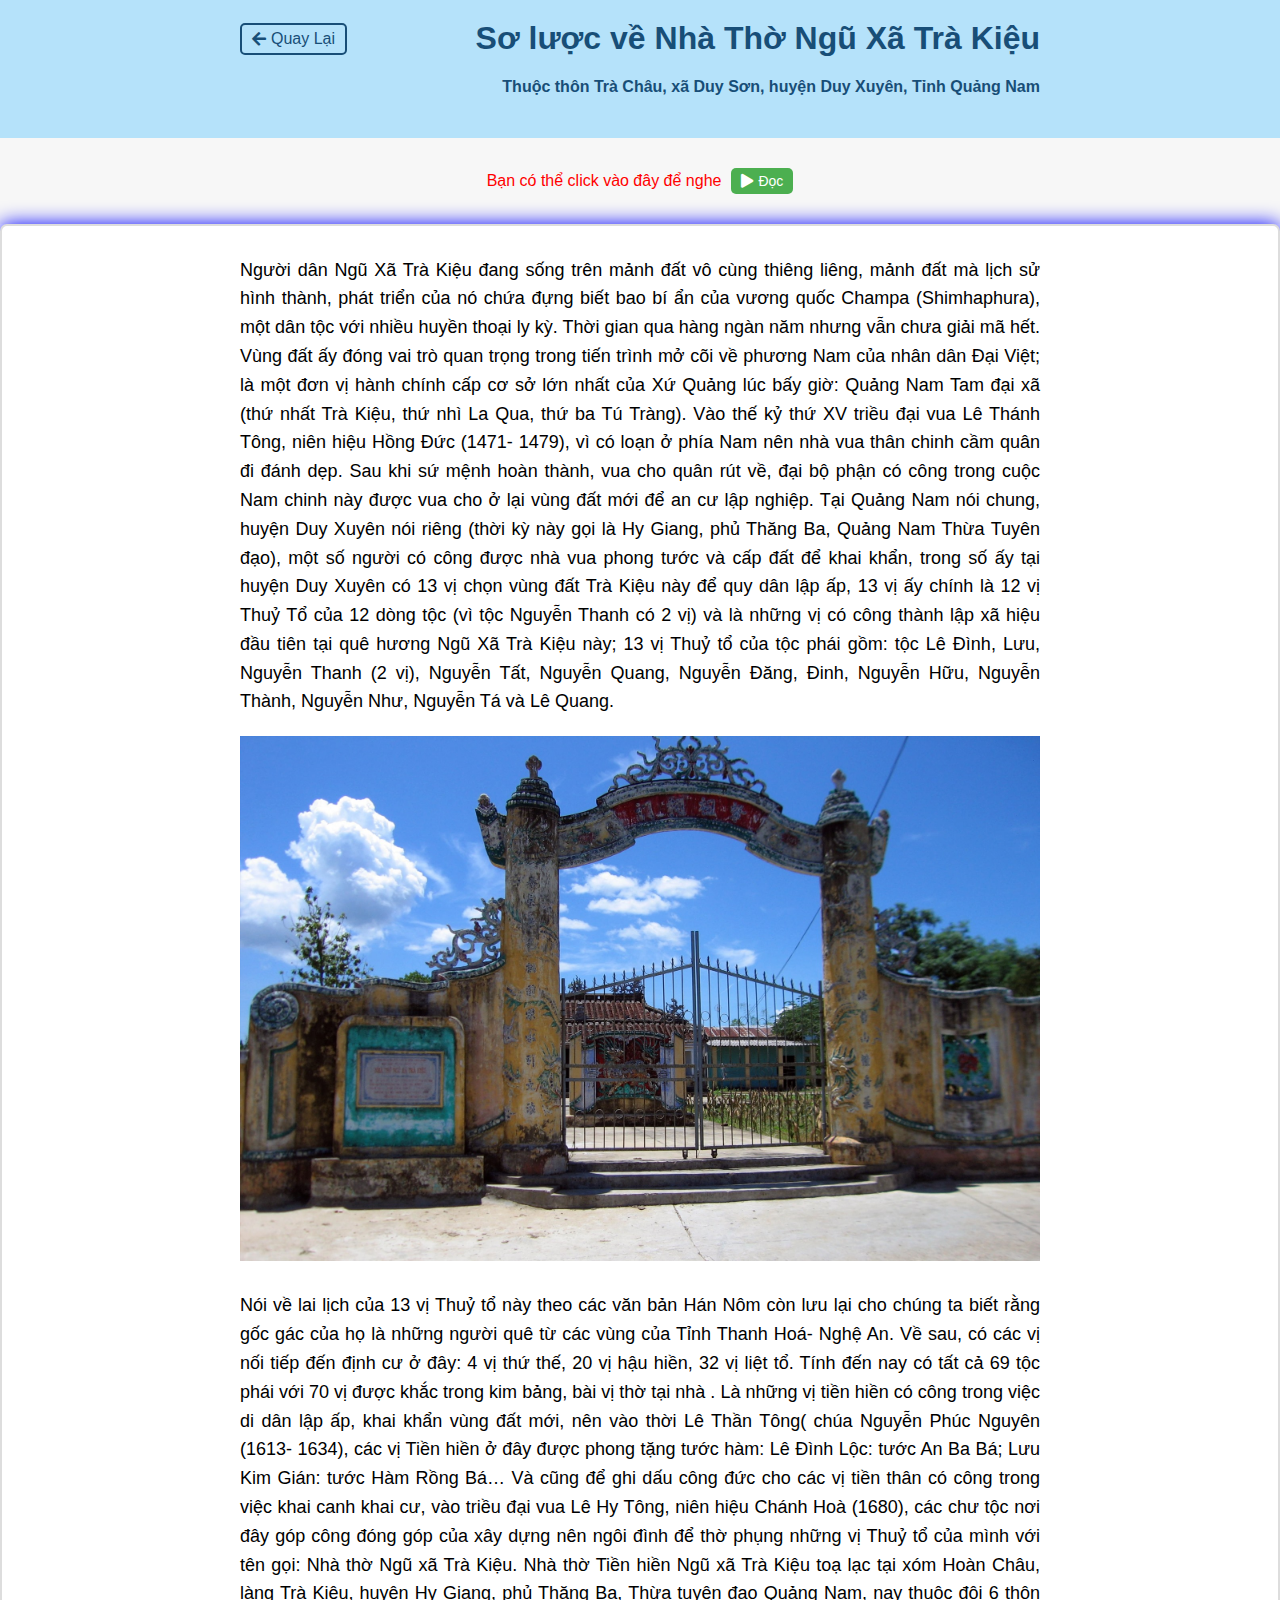
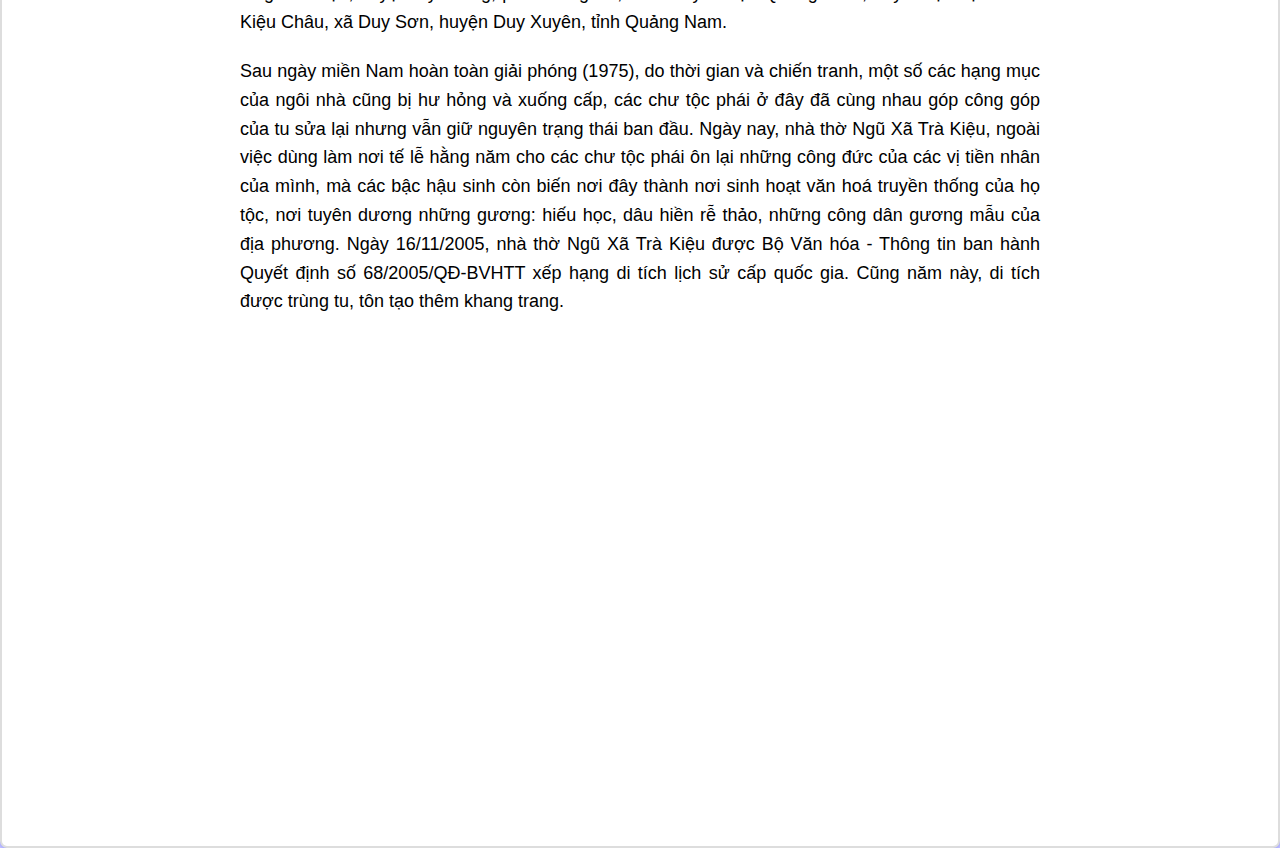
<file: NhaThoNguXaTraKieu.html>
<!DOCTYPE html>
<html lang="en">
  <head>
    <meta charset="UTF-8" />
    <meta name="viewport" content="width=device-width, initial-scale=1.0" />
    <title>Bản Đồ Số - Xã Duy Sơn</title>
    <link rel="icon" href="./treasure-map.png" type="image/png" />

    <link rel="stylesheet" href="soluoc.css" />
    <link
      rel="stylesheet"
      href="https://cdnjs.cloudflare.com/ajax/libs/font-awesome/5.15.3/css/all.min.css"
    />
  </head>

  <body>
    <header>
      <div class="container">
        <div class="header-content">
          <a href="./bandoso.html" class="back-button">
            <i class="fas fa-arrow-left"></i> Quay Lại
          </a>
          <h1>Sơ lược về Nhà Thờ Ngũ Xã Trà Kiệu</h1>
        </div>
        <h4>
          Thuộc thôn Trà Châu, xã Duy Sơn, huyện Duy Xuyên, Tỉnh Quảng Nam
        </h4>
      </div>
    </header>

    <section class="main-section">
      <div class="container">
        <div class="content-text">
          <p>Bạn có thể click vào đây để nghe</p>
          <button class="read-button">
            <i class="fas fa-play"></i>
            <!-- Sử dụng class của Font Awesome để hiển thị biểu tượng play -->
            Đọc
          </button>
          <button class="pause-button" style="display: none">
            <i class="fas fa-pause"></i>
            <!-- Sử dụng class của Font Awesome để hiển thị biểu tượng pause -->
            Tạm Dừng
          </button>
          <button class="continue-button" style="display: none">
            <i class="fas fa-play"></i>
            <!-- Sử dụng class của Font Awesome để hiển thị biểu tượng play -->
            Tiếp Tục
          </button>
        </div>
      </div>
    </section>

    <section class="content-section">
      <div class="container">
        <div class="content-item text">
          <p>
            Người dân Ngũ Xã Trà Kiệu đang sống trên mảnh đất vô cùng thiêng
            liêng, mảnh đất mà lịch sử hình thành, phát triển của nó chứa đựng
            biết bao bí ẩn của vương quốc Champa (Shimhaphura), một dân tộc với
            nhiều huyền thoại ly kỳ. Thời gian qua hàng ngàn năm nhưng vẫn chưa
            giải mã hết. Vùng đất ấy đóng vai trò quan trọng trong tiến trình mở
            cõi về phương Nam của nhân dân Đại Việt; là một đơn vị hành chính
            cấp cơ sở lớn nhất của Xứ Quảng lúc bấy giờ: Quảng Nam Tam đại xã
            (thứ nhất Trà Kiệu, thứ nhì La Qua, thứ ba Tú Tràng). Vào thế kỷ thứ
            XV triều đại vua Lê Thánh Tông, niên hiệu Hồng Đức (1471- 1479), vì
            có loạn ở phía Nam nên nhà vua thân chinh cầm quân đi đánh dẹp. Sau
            khi sứ mệnh hoàn thành, vua cho quân rút về, đại bộ phận có công
            trong cuộc Nam chinh này được vua cho ở lại vùng đất mới để an cư
            lập nghiệp. Tại Quảng Nam nói chung, huyện Duy Xuyên nói riêng (thời
            kỳ này gọi là Hy Giang, phủ Thăng Ba, Quảng Nam Thừa Tuyên đạo), một
            số người có công được nhà vua phong tước và cấp đất để khai khẩn,
            trong số ấy tại huyện Duy Xuyên có 13 vị chọn vùng đất Trà Kiệu này
            để quy dân lập ấp, 13 vị ấy chính là 12 vị Thuỷ Tổ của 12 dòng tộc
            (vì tộc Nguyễn Thanh có 2 vị) và là những vị có công thành lập xã
            hiệu đầu tiên tại quê hương Ngũ Xã Trà Kiệu này; 13 vị Thuỷ tổ của
            tộc phái gồm: tộc Lê Đình, Lưu, Nguyễn Thanh (2 vị), Nguyễn Tất,
            Nguyễn Quang, Nguyễn Đăng, Đinh, Nguyễn Hữu, Nguyễn Thành, Nguyễn
            Như, Nguyễn Tá và Lê Quang.
          </p>
          <div class="content-item image">
            <img src="./nhathonguxatk.jpg" alt="Thủy Điện Duy Sơn " />
          </div>
          <p>
            Nói về lai lịch của 13 vị Thuỷ tổ này theo các văn bản Hán Nôm còn
            lưu lại cho chúng ta biết rằng gốc gác của họ là những người quê từ
            các vùng của Tỉnh Thanh Hoá- Nghệ An. Về sau, có các vị nối tiếp đến
            định cư ở đây: 4 vị thứ thế, 20 vị hậu hiền, 32 vị liệt tổ. Tính đến
            nay có tất cả 69 tộc phái với 70 vị được khắc trong kim bảng, bài vị
            thờ tại nhà . Là những vị tiền hiền có công trong việc di dân lập
            ấp, khai khẩn vùng đất mới, nên vào thời Lê Thần Tông( chúa Nguyễn
            Phúc Nguyên (1613- 1634), các vị Tiền hiền ở đây được phong tặng
            tước hàm: Lê Đình Lộc: tước An Ba Bá; Lưu Kim Gián: tước Hàm Rồng
            Bá… Và cũng để ghi dấu công đức cho các vị tiền thân có công trong
            việc khai canh khai cư, vào triều đại vua Lê Hy Tông, niên hiệu
            Chánh Hoà (1680), các chư tộc nơi đây góp công đóng góp của xây dựng
            nên ngôi đình để thờ phụng những vị Thuỷ tổ của mình với tên gọi:
            Nhà thờ Ngũ xã Trà Kiệu. Nhà thờ Tiền hiền Ngũ xã Trà Kiệu toạ lạc
            tại xóm Hoàn Châu, làng Trà Kiệu, huyện Hy Giang, phủ Thăng Ba, Thừa
            tuyên đạo Quảng Nam, nay thuộc đội 6 thôn Kiệu Châu, xã Duy Sơn,
            huyện Duy Xuyên, tỉnh Quảng Nam.
          </p>
          <!-- <div class="content-item image">
                    
                </div> -->

          <!-- <div class="video">
                    <iframe width="560" height="315" src="https://www.youtube.com/embed/ooBBpNlA8q4"
                        title="YouTube video player" frameborder="0"
                        allow="accelerometer; autoplay; clipboard-write; encrypted-media; gyroscope; picture-in-picture; web-share"
                        allowfullscreen></iframe>
                </div> -->
          <p>
            Sau ngày miền Nam hoàn toàn giải phóng (1975), do thời gian và chiến
            tranh, một số các hạng mục của ngôi nhà cũng bị hư hỏng và xuống
            cấp, các chư tộc phái ở đây đã cùng nhau góp công góp của tu sửa lại
            nhưng vẫn giữ nguyên trạng thái ban đầu. Ngày nay, nhà thờ Ngũ Xã
            Trà Kiệu, ngoài việc dùng làm nơi tế lễ hằng năm cho các chư tộc
            phái ôn lại những công đức của các vị tiền nhân của mình, mà các bậc
            hậu sinh còn biến nơi đây thành nơi sinh hoạt văn hoá truyền thống
            của họ tộc, nơi tuyên dương những gương: hiếu học, dâu hiền rễ thảo,
            những công dân gương mẫu của địa phương. Ngày 16/11/2005, nhà thờ
            Ngũ Xã Trà Kiệu được Bộ Văn hóa - Thông tin ban hành Quyết định số
            68/2005/QĐ-BVHTT xếp hạng di tích lịch sử cấp quốc gia. Cũng năm
            này, di tích được trùng tu, tôn tạo thêm khang trang.
          </p>
          <div class="video">
            <iframe
              width="560"
              height="315"
              src="https://www.youtube.com/embed/vGIhw_yoZUA"
              title="YouTube video player"
              frameborder="0"
              allow="accelerometer; autoplay; clipboard-write; encrypted-media; gyroscope; picture-in-picture; web-share"
              allowfullscreen
            ></iframe>
          </div>
        </div>
      </div>
    </section>

    <!-- Thêm thẻ audio để nhúng file âm thanh MP3 -->
    <audio id="audioPlayer" controls style="display: none">
      <source src="./nguXaTraKieu.mp3" type="audio/mpeg" />
      Your browser does not support the audio element.
    </audio>

    <script>
      // Lấy các nút đọc, tạm dừng và tiếp tục
      const readButton = document.querySelector(".read-button");
      const pauseButton = document.querySelector(".pause-button");
      const continueButton = document.querySelector(".continue-button");

      let isPlaying = false;
      let audioPlayer = document.getElementById("audioPlayer");

      // Hàm để chơi âm thanh từ vị trí hiện tại
      function playAudio() {
        if (!isPlaying) {
          readButton.style.display = "none";
          pauseButton.style.display = "block";
          continueButton.style.display = "none"; // Ẩn nút "Tiếp Tục"
          audioPlayer.currentTime = 0; // Chạy từ đầu
          audioPlayer.play();
          isPlaying = true;
        } else {
          pauseButton.style.display = "block";
          continueButton.style.display = "none"; // Ẩn nút "Tiếp Tục"
          audioPlayer.pause();
          isPlaying = false;
        }
      }

      // Hàm để tiếp tục chơi âm thanh từ vị trí dừng trước đó
      function continueAudio() {
        if (!isPlaying) {
          readButton.style.display = "none";
          pauseButton.style.display = "block";
          continueButton.style.display = "none"; // Ẩn nút "Tiếp Tục"
          audioPlayer.play();
          isPlaying = true;
        }
      }

      // Hàm để tạm dừng âm thanh
      function pauseAudio() {
        if (isPlaying) {
          pauseButton.style.display = "none";
          continueButton.style.display = "block"; // Hiển thị nút "Tiếp Tục" thay vì "Tạm Dừng"
          audioPlayer.pause();
          isPlaying = false;
        }
      }

      // Bắt sự kiện click các nút để thực thi các hàm tương ứng
      readButton.addEventListener("click", playAudio);
      pauseButton.addEventListener("click", pauseAudio);
      continueButton.addEventListener("click", continueAudio);

      // Function to pause the audio if it is currently playing
      function pauseAudioIfPlaying() {
        if (isPlaying) {
          pauseButton.style.display = "none";
          continueButton.style.display = "block"; // Show the "Continue" button instead of "Pause"
          audioPlayer.pause();
          isPlaying = false;
        }
      }
      // Event listener for the back button
      const backButton = document.querySelector(".back-button");
      backButton.addEventListener("click", () => {
        pauseAudioIfPlaying();
      });

      // Event listener for when the user leaves the page
      window.addEventListener("beforeunload", () => {
        pauseAudioIfPlaying();
      });
    </script>
  </body>
</html>
</file>
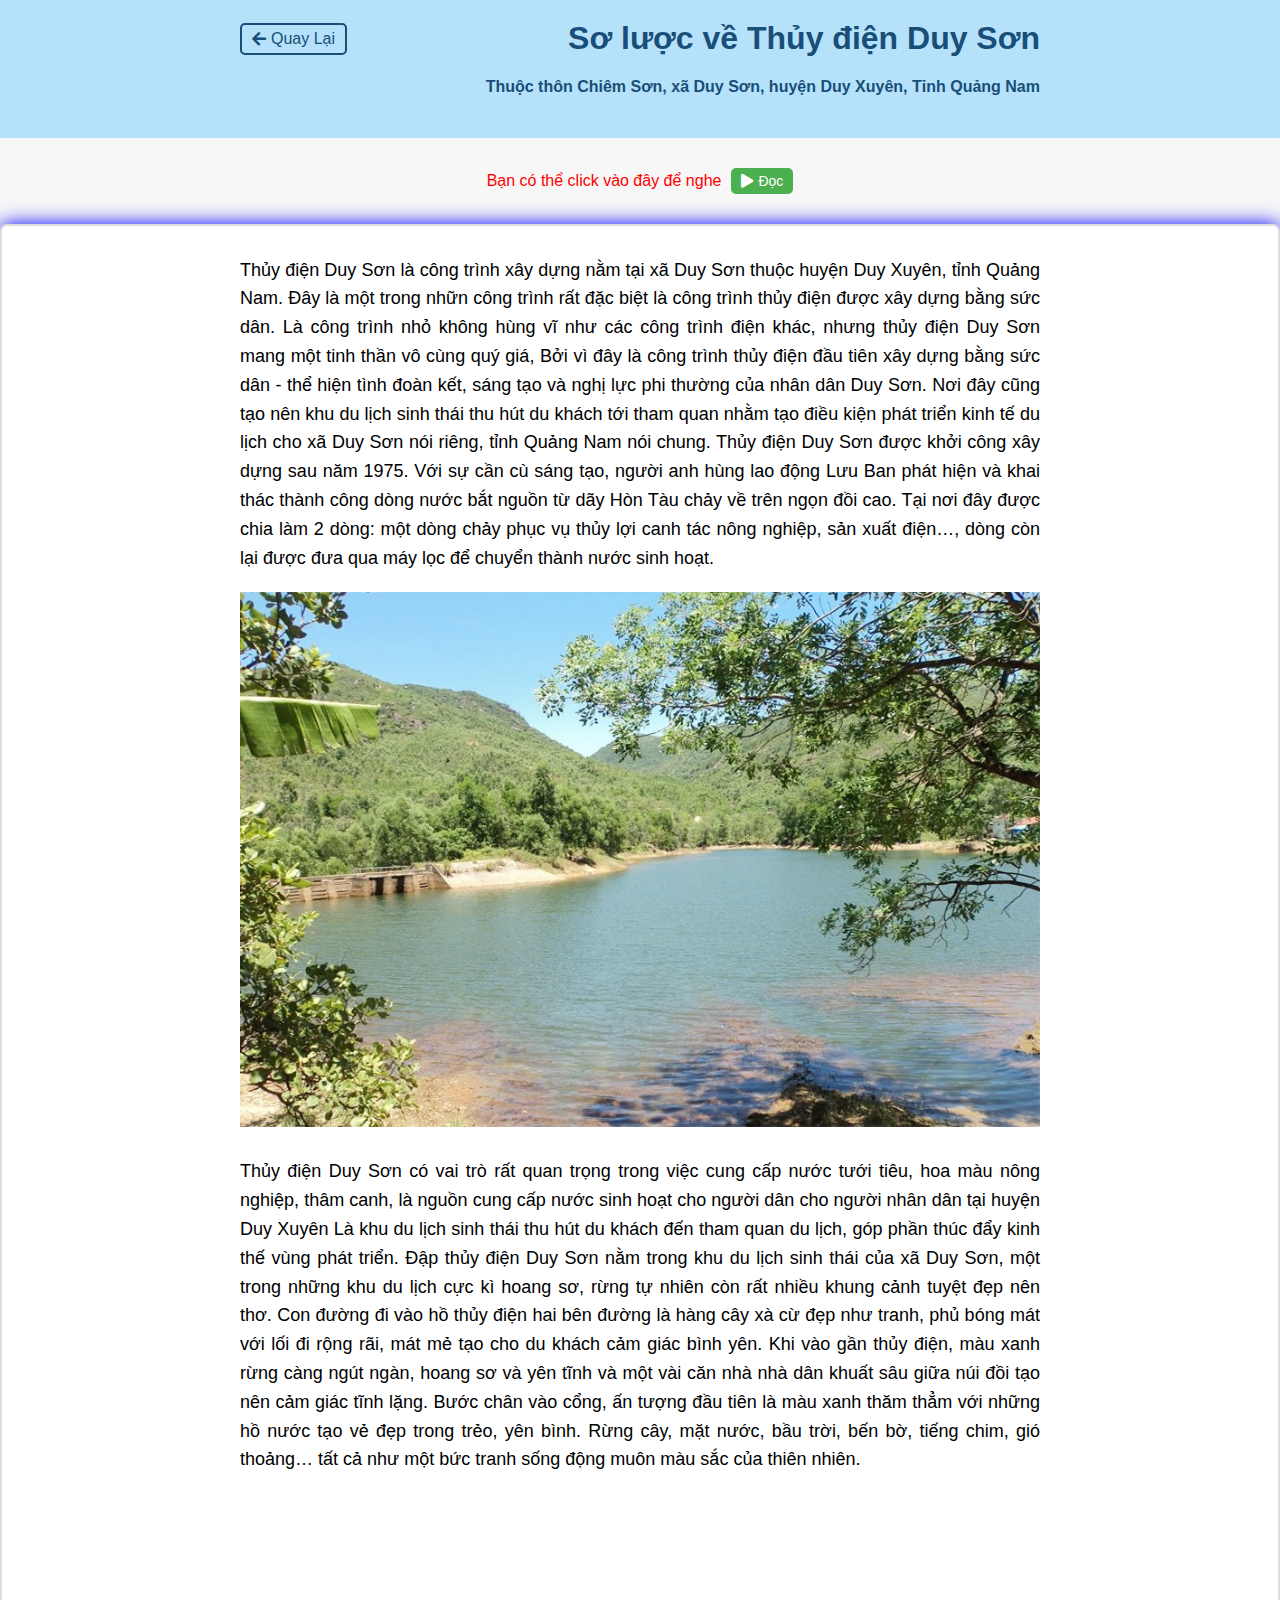
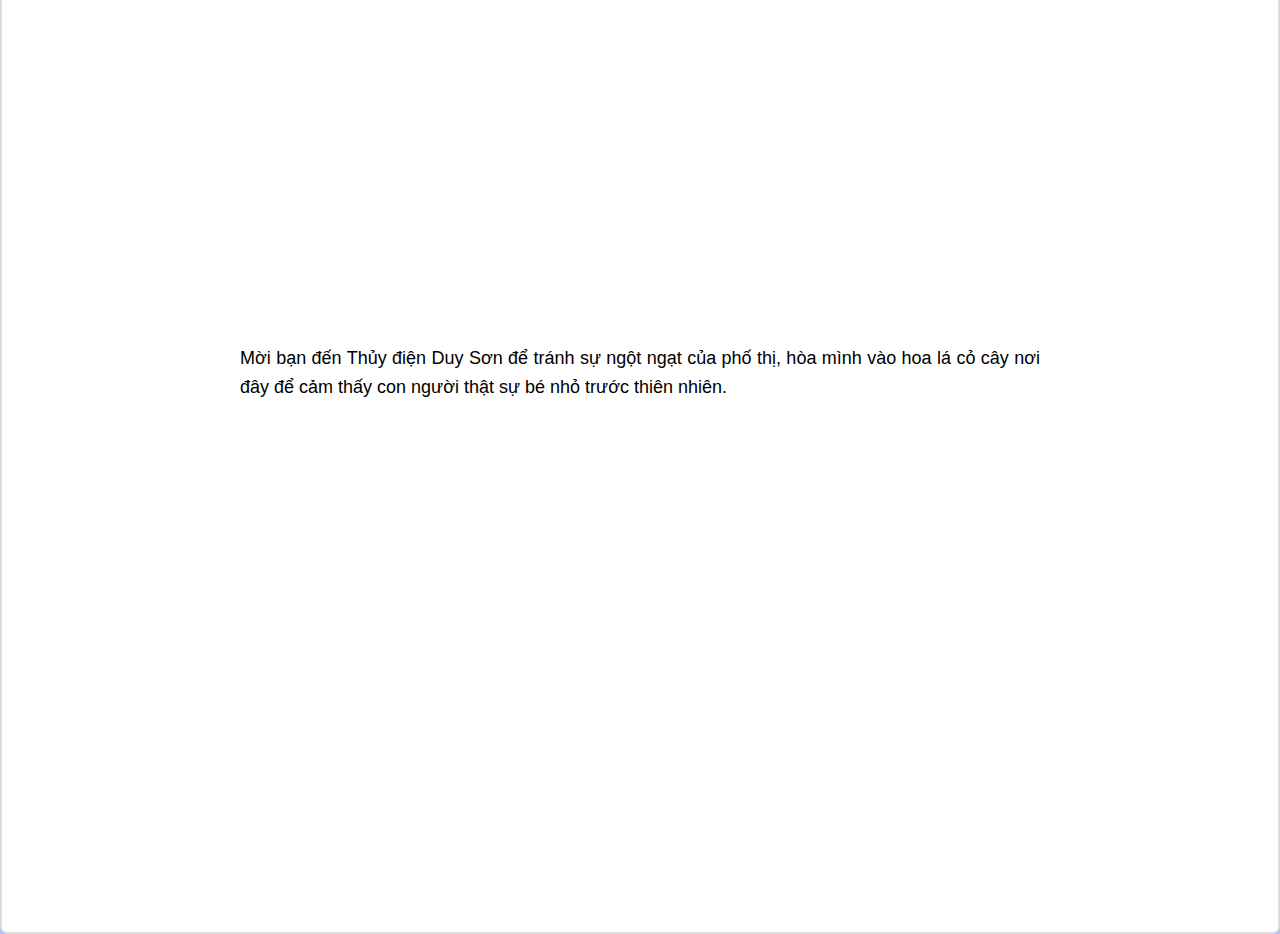
<file: ThuyDienDuySon.html>
<!DOCTYPE html>
<html lang="en">
  <head>
    <meta charset="UTF-8" />
    <meta name="viewport" content="width=device-width, initial-scale=1.0" />
    <title>Bản Đồ Số - Xã Duy Sơn</title>
    <link rel="icon" href="./treasure-map.png" type="image/png" />

    <link rel="stylesheet" href="soluoc.css" />
    <link
      rel="stylesheet"
      href="https://cdnjs.cloudflare.com/ajax/libs/font-awesome/5.15.3/css/all.min.css"
    />
  </head>

  <body>
    <header>
      <div class="container">
        <div class="header-content">
          <a href="./bandoso.html" class="back-button">
            <i class="fas fa-arrow-left"></i> Quay Lại
          </a>
          <h1>Sơ lược về Thủy điện Duy Sơn</h1>
        </div>
        <h4>
          Thuộc thôn Chiêm Sơn, xã Duy Sơn, huyện Duy Xuyên, Tỉnh Quảng Nam
        </h4>
      </div>
    </header>

    <section class="main-section">
      <div class="container">
        <div class="content-text">
          <p>Bạn có thể click vào đây để nghe</p>
          <button class="read-button">
            <i class="fas fa-play"></i>
            <!-- Sử dụng class của Font Awesome để hiển thị biểu tượng play -->
            Đọc
          </button>
          <button class="pause-button" style="display: none">
            <i class="fas fa-pause"></i>
            <!-- Sử dụng class của Font Awesome để hiển thị biểu tượng pause -->
            Tạm Dừng
          </button>
          <button class="continue-button" style="display: none">
            <i class="fas fa-play"></i>
            <!-- Sử dụng class của Font Awesome để hiển thị biểu tượng play -->
            Tiếp Tục
          </button>
        </div>
      </div>
    </section>

    <section class="content-section">
      <div class="container">
        <div class="content-item text">
          <p>
            Thủy điện Duy Sơn là công trình xây dựng nằm tại xã Duy Sơn thuộc
            huyện Duy Xuyên, tỉnh Quảng Nam. Đây là một trong nhữn công trình
            rất đặc biệt là công trình thủy điện được xây dựng bằng sức dân. Là
            công trình nhỏ không hùng vĩ như các công trình điện khác, nhưng
            thủy điện Duy Sơn mang một tinh thần vô cùng quý giá, Bởi vì đây là
            công trình thủy điện đầu tiên xây dựng bằng sức dân - thể hiện tình
            đoàn kết, sáng tạo và nghị lực phi thường của nhân dân Duy Sơn. Nơi
            đây cũng tạo nên khu du lịch sinh thái thu hút du khách tới tham
            quan nhằm tạo điều kiện phát triển kinh tế du lịch cho xã Duy Sơn
            nói riêng, tỉnh Quảng Nam nói chung. Thủy điện Duy Sơn được khởi
            công xây dựng sau năm 1975. Với sự cần cù sáng tạo, người anh hùng
            lao động Lưu Ban phát hiện và khai thác thành công dòng nước bắt
            nguồn từ dãy Hòn Tàu chảy về trên ngọn đồi cao. Tại nơi đây được
            chia làm 2 dòng: một dòng chảy phục vụ thủy lợi canh tác nông
            nghiệp, sản xuất điện…, dòng còn lại được đưa qua máy lọc để chuyển
            thành nước sinh hoạt.
          </p>
          <div class="content-item image">
            <img src="./thuydienduyson.jpg" alt="Thủy Điện Duy Sơn " />
          </div>
          <p>
            Thủy điện Duy Sơn có vai trò rất quan trọng trong việc cung cấp nước
            tưới tiêu, hoa màu nông nghiệp, thâm canh, là nguồn cung cấp nước
            sinh hoạt cho người dân cho người nhân dân tại huyện Duy Xuyên Là
            khu du lịch sinh thái thu hút du khách đến tham quan du lịch, góp
            phần thúc đẩy kinh thế vùng phát triển. Đập thủy điện Duy Sơn nằm
            trong khu du lịch sinh thái của xã Duy Sơn, một trong những khu du
            lịch cực kì hoang sơ, rừng tự nhiên còn rất nhiều khung cảnh tuyệt
            đẹp nên thơ. Con đường đi vào hồ thủy điện hai bên đường là hàng cây
            xà cừ đẹp như tranh, phủ bóng mát với lối đi rộng rãi, mát mẻ tạo
            cho du khách cảm giác bình yên. Khi vào gần thủy điện, màu xanh rừng
            càng ngút ngàn, hoang sơ và yên tĩnh và một vài căn nhà nhà dân
            khuất sâu giữa núi đồi tạo nên cảm giác tĩnh lặng. Bước chân vào
            cổng, ấn tượng đầu tiên là màu xanh thăm thẳm với những hồ nước tạo
            vẻ đẹp trong trẻo, yên bình. Rừng cây, mặt nước, bầu trời, bến bờ,
            tiếng chim, gió thoảng… tất cả như một bức tranh sống động muôn màu
            sắc của thiên nhiên.
          </p>
          <!-- <div class="content-item image">
                    
                </div> -->

          <div class="video">
            <iframe
              width="560"
              height="315"
              src="https://www.youtube.com/embed/ooBBpNlA8q4"
              title="YouTube video player"
              frameborder="0"
              allow="accelerometer; autoplay; clipboard-write; encrypted-media; gyroscope; picture-in-picture; web-share"
              allowfullscreen
            ></iframe>
          </div>
          <p>
            Mời bạn đến Thủy điện Duy Sơn để tránh sự ngột ngạt của phố thị, hòa
            mình vào hoa lá cỏ cây nơi đây để cảm thấy con người thật sự bé nhỏ
            trước thiên nhiên.
          </p>
          <div class="video">
            <iframe
              width="560"
              height="315"
              src="https://www.youtube.com/embed/Oub9i0nMJPY"
              title="YouTube video player"
              frameborder="0"
              allow="accelerometer; autoplay; clipboard-write; encrypted-media; gyroscope; picture-in-picture; web-share"
              allowfullscreen
            ></iframe>
          </div>
        </div>
      </div>
    </section>

    <!-- Thêm thẻ audio để nhúng file âm thanh MP3 -->
    <audio id="audioPlayer" controls style="display: none">
      <source src="./thuydienduyson.mp3" type="audio/mpeg" />
      Your browser does not support the audio element.
    </audio>

    <script>
      // Lấy các nút đọc, tạm dừng và tiếp tục
      const readButton = document.querySelector(".read-button");
      const pauseButton = document.querySelector(".pause-button");
      const continueButton = document.querySelector(".continue-button");

      let isPlaying = false;
      let audioPlayer = document.getElementById("audioPlayer");

      // Hàm để chơi âm thanh từ vị trí hiện tại
      function playAudio() {
        if (!isPlaying) {
          readButton.style.display = "none";
          pauseButton.style.display = "block";
          continueButton.style.display = "none"; // Ẩn nút "Tiếp Tục"
          audioPlayer.currentTime = 0; // Chạy từ đầu
          audioPlayer.play();
          isPlaying = true;
        } else {
          pauseButton.style.display = "block";
          continueButton.style.display = "none"; // Ẩn nút "Tiếp Tục"
          audioPlayer.pause();
          isPlaying = false;
        }
      }

      // Hàm để tiếp tục chơi âm thanh từ vị trí dừng trước đó
      function continueAudio() {
        if (!isPlaying) {
          readButton.style.display = "none";
          pauseButton.style.display = "block";
          continueButton.style.display = "none"; // Ẩn nút "Tiếp Tục"
          audioPlayer.play();
          isPlaying = true;
        }
      }

      // Hàm để tạm dừng âm thanh
      function pauseAudio() {
        if (isPlaying) {
          pauseButton.style.display = "none";
          continueButton.style.display = "block"; // Hiển thị nút "Tiếp Tục" thay vì "Tạm Dừng"
          audioPlayer.pause();
          isPlaying = false;
        }
      }

      // Bắt sự kiện click các nút để thực thi các hàm tương ứng
      readButton.addEventListener("click", playAudio);
      pauseButton.addEventListener("click", pauseAudio);
      continueButton.addEventListener("click", continueAudio);

      // Function to pause the audio if it is currently playing
      function pauseAudioIfPlaying() {
        if (isPlaying) {
          pauseButton.style.display = "none";
          continueButton.style.display = "block"; // Show the "Continue" button instead of "Pause"
          audioPlayer.pause();
          isPlaying = false;
        }
      }
      // Event listener for the back button
      const backButton = document.querySelector(".back-button");
      backButton.addEventListener("click", () => {
        pauseAudioIfPlaying();
      });

      // Event listener for when the user leaves the page
      window.addEventListener("beforeunload", () => {
        pauseAudioIfPlaying();
      });
    </script>
  </body>
</html>
</file>
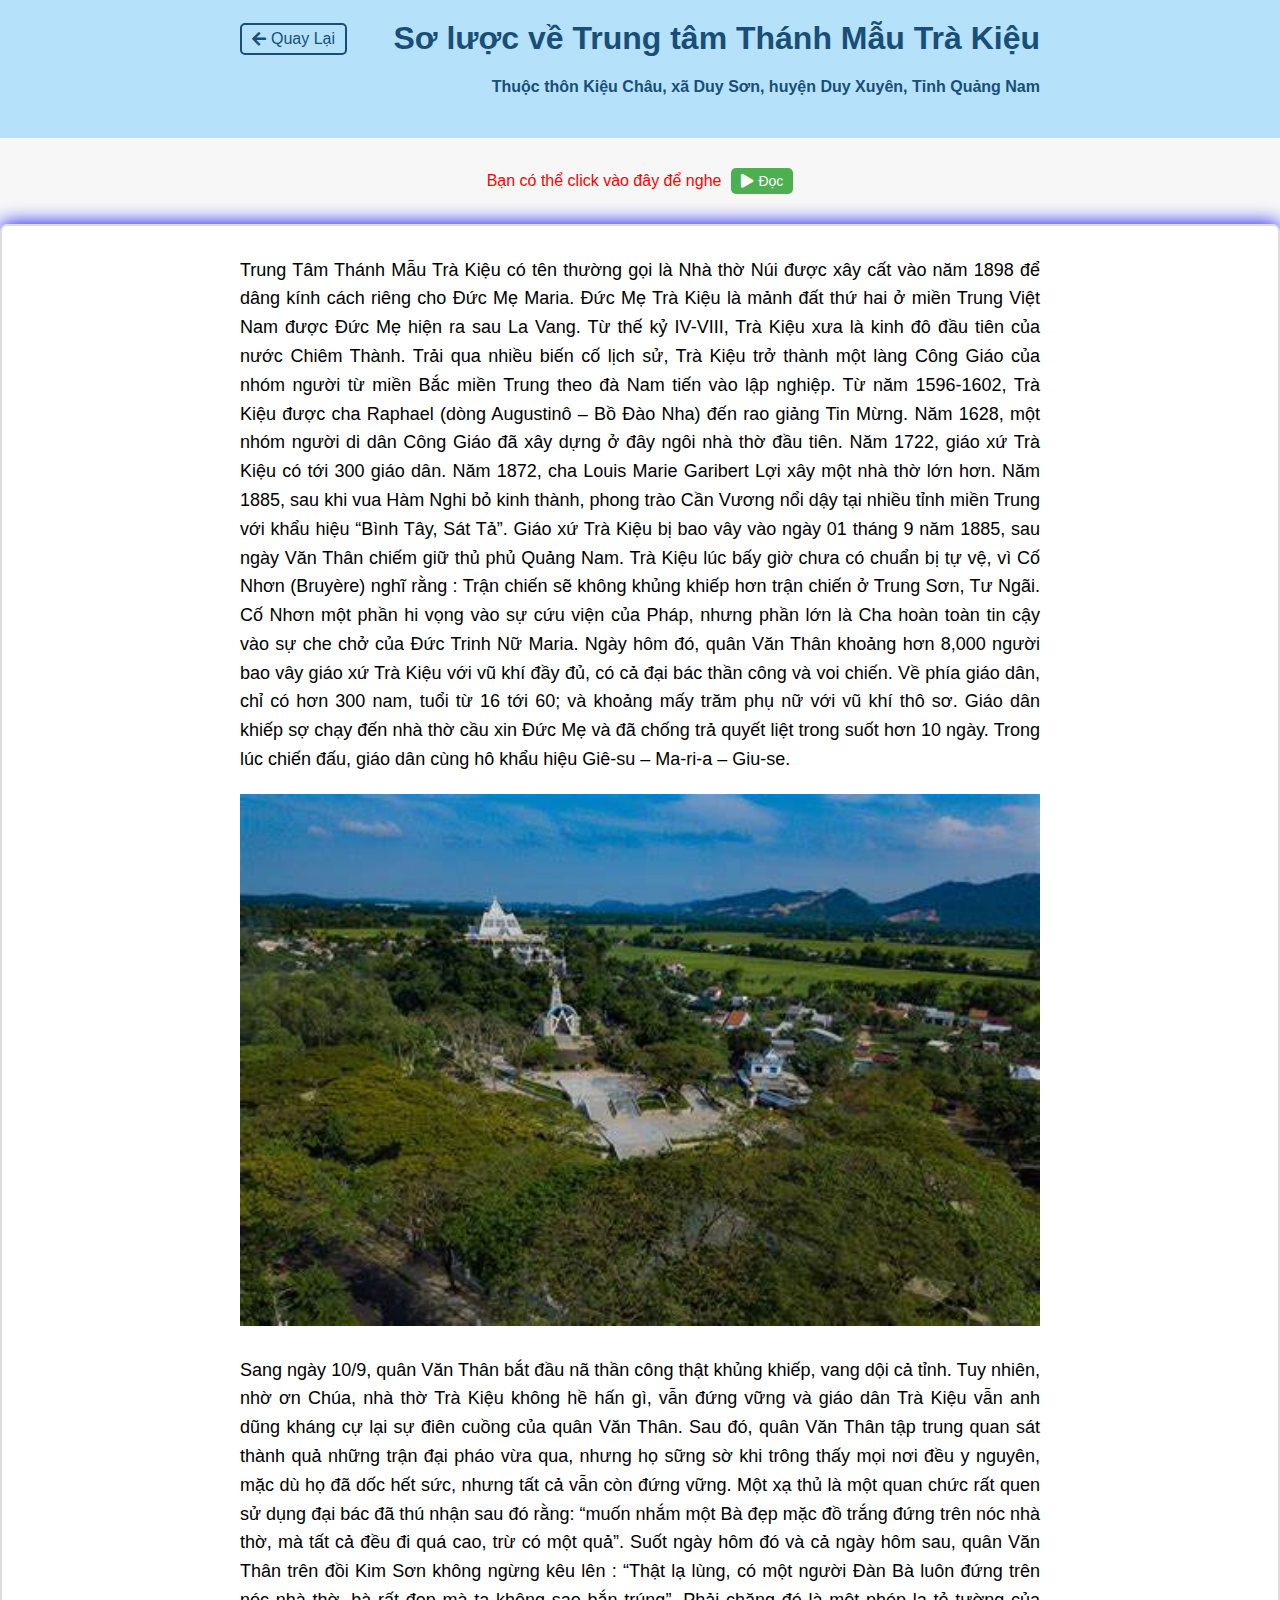
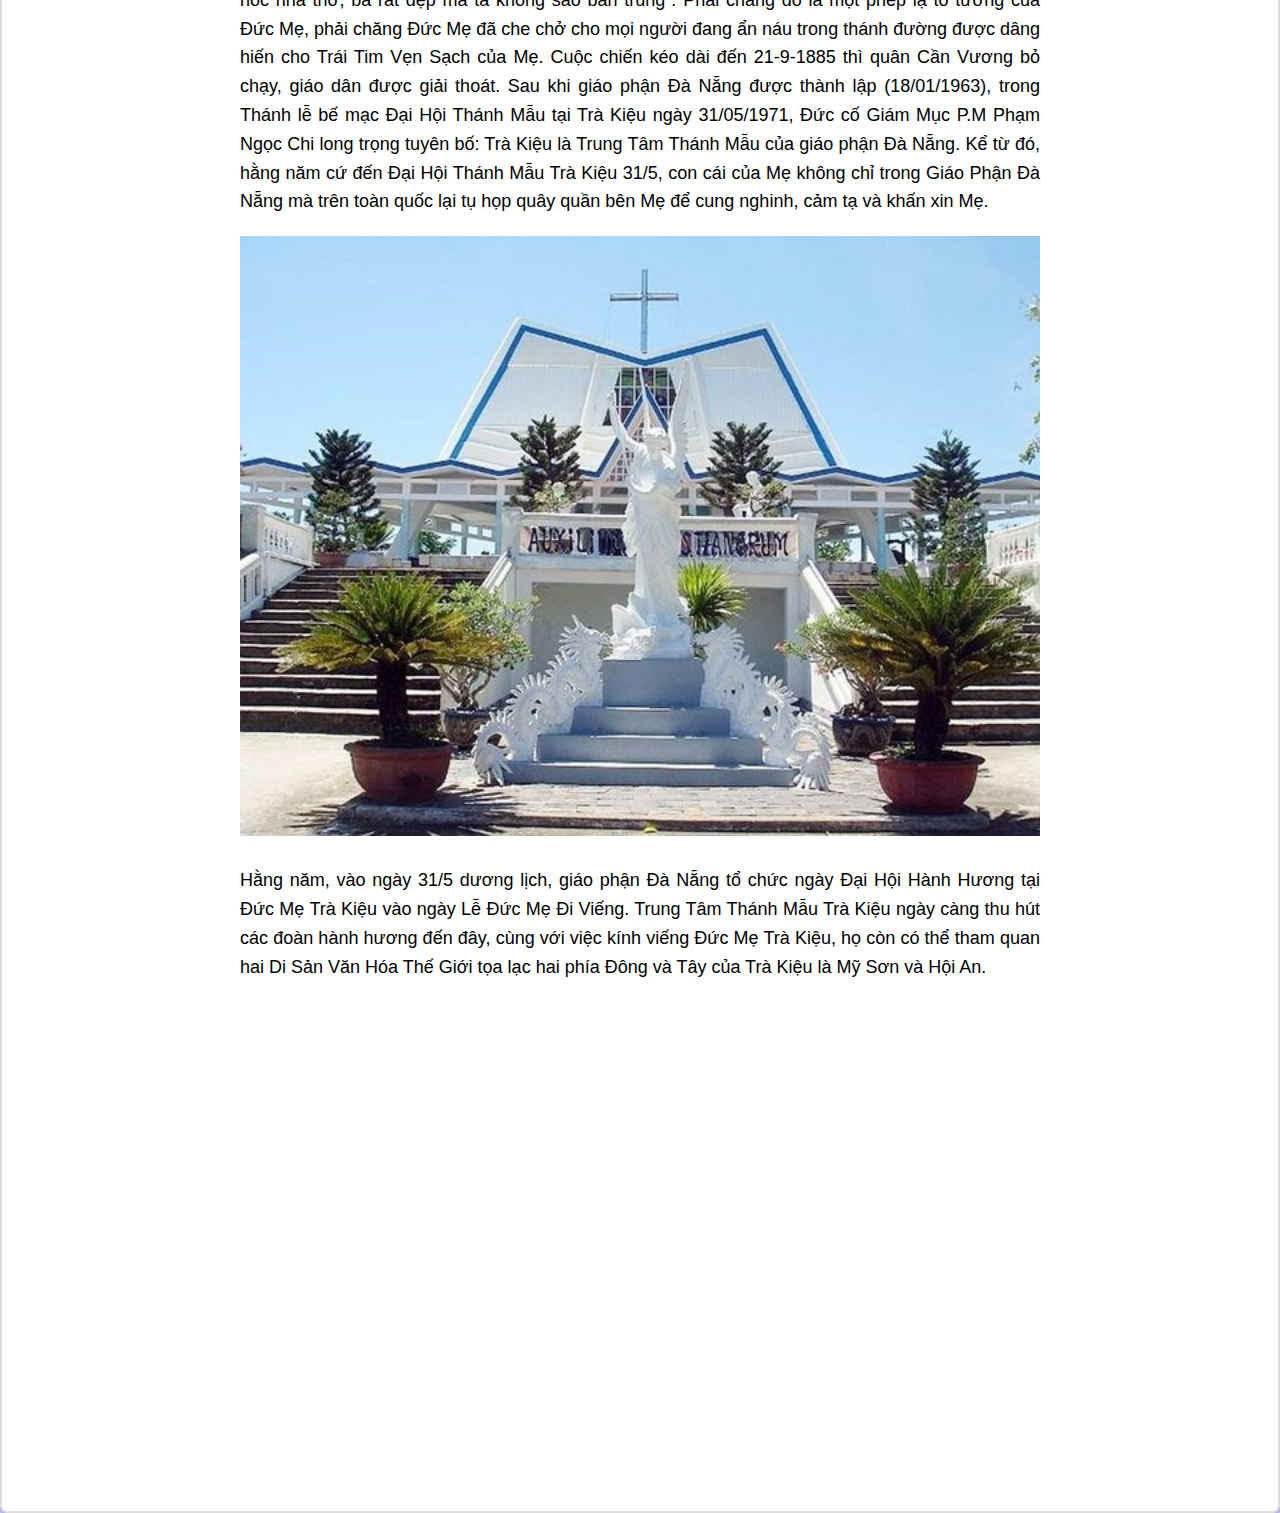
<file: TTThanhMauTraKieu.html>
<!DOCTYPE html>
<html lang="en">
  <head>
    <meta charset="UTF-8" />
    <meta name="viewport" content="width=device-width, initial-scale=1.0" />
    <title>Bản Đồ Số - Xã Duy Sơn</title>
    <link rel="icon" href="./treasure-map.png" type="image/png" />

    <link rel="stylesheet" href="soluoc.css" />
    <link
      rel="stylesheet"
      href="https://cdnjs.cloudflare.com/ajax/libs/font-awesome/5.15.3/css/all.min.css"
    />
  </head>

  <body>
    <header>
      <div class="container">
        <div class="header-content">
          <a href="./bandoso.html" class="back-button">
            <i class="fas fa-arrow-left"></i> Quay Lại
          </a>
          <h1>Sơ lược về Trung tâm Thánh Mẫu Trà Kiệu</h1>
        </div>
        <h4>
          Thuộc thôn Kiệu Châu, xã Duy Sơn, huyện Duy Xuyên, Tỉnh Quảng Nam
        </h4>
      </div>
    </header>

    <section class="main-section">
      <div class="container">
        <div class="content-text">
          <p>Bạn có thể click vào đây để nghe</p>
          <button class="read-button">
            <i class="fas fa-play"></i>
            <!-- Sử dụng class của Font Awesome để hiển thị biểu tượng play -->
            Đọc
          </button>
          <button class="pause-button" style="display: none">
            <i class="fas fa-pause"></i>
            <!-- Sử dụng class của Font Awesome để hiển thị biểu tượng pause -->
            Tạm Dừng
          </button>
          <button class="continue-button" style="display: none">
            <i class="fas fa-play"></i>
            <!-- Sử dụng class của Font Awesome để hiển thị biểu tượng play -->
            Tiếp Tục
          </button>
        </div>
      </div>
    </section>

    <section class="content-section">
      <div class="container">
        <div class="content-item text">
          <p>
            Trung Tâm Thánh Mẫu Trà Kiệu có tên thường gọi là Nhà thờ Núi được
            xây cất vào năm 1898 để dâng kính cách riêng cho Đức Mẹ Maria. Đức
            Mẹ Trà Kiệu là mảnh đất thứ hai ở miền Trung Việt Nam được Đức Mẹ
            hiện ra sau La Vang. Từ thế kỷ IV-VIII, Trà Kiệu xưa là kinh đô đầu
            tiên của nước Chiêm Thành. Trải qua nhiều biến cố lịch sử, Trà Kiệu
            trở thành một làng Công Giáo của nhóm người từ miền Bắc miền Trung
            theo đà Nam tiến vào lập nghiệp. Từ năm 1596-1602, Trà Kiệu được cha
            Raphael (dòng Augustinô – Bồ Ðào Nha) đến rao giảng Tin Mừng. Năm
            1628, một nhóm người di dân Công Giáo đã xây dựng ở đây ngôi nhà thờ
            đầu tiên. Năm 1722, giáo xứ Trà Kiệu có tới 300 giáo dân. Năm 1872,
            cha Louis Marie Garibert Lợi xây một nhà thờ lớn hơn. Năm 1885, sau
            khi vua Hàm Nghi bỏ kinh thành, phong trào Cần Vương nổi dậy tại
            nhiều tỉnh miền Trung với khẩu hiệu “Bình Tây, Sát Tả”. Giáo xứ Trà
            Kiệu bị bao vây vào ngày 01 tháng 9 năm 1885, sau ngày Văn Thân
            chiếm giữ thủ phủ Quảng Nam. Trà Kiệu lúc bấy giờ chưa có chuẩn bị
            tự vệ, vì Cố Nhơn (Bruyère) nghĩ rằng : Trận chiến sẽ không khủng
            khiếp hơn trận chiến ở Trung Sơn, Tư Ngãi. Cố Nhơn một phần hi vọng
            vào sự cứu viện của Pháp, nhưng phần lớn là Cha hoàn toàn tin cậy
            vào sự che chở của Đức Trinh Nữ Maria. Ngày hôm đó, quân Văn Thân
            khoảng hơn 8,000 người bao vây giáo xứ Trà Kiệu với vũ khí đầy đủ,
            có cả đại bác thần công và voi chiến. Về phía giáo dân, chỉ có hơn
            300 nam, tuổi từ 16 tới 60; và khoảng mấy trăm phụ nữ với vũ khí thô
            sơ. Giáo dân khiếp sợ chạy đến nhà thờ cầu xin Ðức Mẹ và đã chống
            trả quyết liệt trong suốt hơn 10 ngày. Trong lúc chiến đấu, giáo dân
            cùng hô khẩu hiệu Giê-su – Ma-ri-a – Giu-se.
          </p>
          <div class="content-item image">
            <img
              src="./ttthanhmau.jpg"
              alt="Ảnh Trung Tâm Thánh Mẫu Trà Kiệu"
            />
          </div>
          <p>
            Sang ngày 10/9, quân Văn Thân bắt đầu nã thần công thật khủng khiếp,
            vang dội cả tỉnh. Tuy nhiên, nhờ ơn Chúa, nhà thờ Trà Kiệu không hề
            hấn gì, vẫn đứng vững và giáo dân Trà Kiệu vẫn anh dũng kháng cự lại
            sự điên cuồng của quân Văn Thân. Sau đó, quân Văn Thân tập trung
            quan sát thành quả những trận đại pháo vừa qua, nhưng họ sững sờ khi
            trông thấy mọi nơi đều y nguyên, mặc dù họ đã dốc hết sức, nhưng tất
            cả vẫn còn đứng vững. Một xạ thủ là một quan chức rất quen sử dụng
            đại bác đã thú nhận sau đó rằng: “muốn nhắm một Bà đẹp mặc đồ trắng
            đứng trên nóc nhà thờ, mà tất cả đều đi quá cao, trừ có một quả”.
            Suốt ngày hôm đó và cả ngày hôm sau, quân Văn Thân trên đồi Kim Sơn
            không ngừng kêu lên : “Thật lạ lùng, có một người Đàn Bà luôn đứng
            trên nóc nhà thờ, bà rất đẹp mà ta không sao bắn trúng”. Phải chăng
            đó là một phép lạ tỏ tường của Đức Mẹ, phải chăng Đức Mẹ đã che chở
            cho mọi người đang ẩn náu trong thánh đường được dâng hiến cho Trái
            Tim Vẹn Sạch của Mẹ. Cuộc chiến kéo dài đến 21-9-1885 thì quân Cần
            Vương bỏ chạy, giáo dân được giải thoát. Sau khi giáo phận Đà Nẵng
            được thành lập (18/01/1963), trong Thánh lễ bế mạc Đại Hội Thánh Mẫu
            tại Trà Kiệu ngày 31/05/1971, Đức cố Giám Mục P.M Phạm Ngọc Chi long
            trọng tuyên bố: Trà Kiệu là Trung Tâm Thánh Mẫu của giáo phận Đà
            Nẵng. Kể từ đó, hằng năm cứ đến Đại Hội Thánh Mẫu Trà Kiệu 31/5, con
            cái của Mẹ không chỉ trong Giáo Phận Đà Nẵng mà trên toàn quốc lại
            tụ họp quây quần bên Mẹ để cung nghinh, cảm tạ và khấn xin Mẹ.
          </p>
          <div class="content-item image">
            <img
              src="./ttthanhmautrakieu.jpg"
              alt="Ảnh Trung Tâm Thánh Mẫu Trà Kiệu"
            />
          </div>
          <p>
            Hằng năm, vào ngày 31/5 dương lịch, giáo phận Đà Nẵng tổ chức ngày
            Đại Hội Hành Hương tại Đức Mẹ Trà Kiệu vào ngày Lễ Đức Mẹ Đi Viếng.
            Trung Tâm Thánh Mẫu Trà Kiệu ngày càng thu hút các đoàn hành hương
            đến đây, cùng với việc kính viếng Đức Mẹ Trà Kiệu, họ còn có thể
            tham quan hai Di Sản Văn Hóa Thế Giới tọa lạc hai phía Đông và Tây
            của Trà Kiệu là Mỹ Sơn và Hội An.
          </p>
          <div class="video">
            <iframe
              width="560"
              height="315"
              src="https://www.youtube.com/embed/Px9OPsx8SAc"
              title="YouTube video player"
              frameborder="0"
              allow="accelerometer; autoplay; clipboard-write; encrypted-media; gyroscope; picture-in-picture; web-share"
              allowfullscreen
            >
            </iframe>
          </div>
        </div>
      </div>
    </section>

    <!-- Thêm thẻ audio để nhúng file âm thanh MP3 -->
    <audio id="audioPlayer" controls style="display: none">
      <source src="./ttthanhmautk.mp3" type="audio/mpeg" />
      Your browser does not support the audio element.
    </audio>

    <script>
      // Lấy các nút đọc, tạm dừng và tiếp tục
      const readButton = document.querySelector(".read-button");
      const pauseButton = document.querySelector(".pause-button");
      const continueButton = document.querySelector(".continue-button");

      let isPlaying = false;
      let audioPlayer = document.getElementById("audioPlayer");

      // Hàm để chơi âm thanh từ vị trí hiện tại
      function playAudio() {
        if (!isPlaying) {
          readButton.style.display = "none";
          pauseButton.style.display = "block";
          continueButton.style.display = "none"; // Ẩn nút "Tiếp Tục"
          audioPlayer.currentTime = 0; // Chạy từ đầu
          audioPlayer.play();
          isPlaying = true;
        } else {
          pauseButton.style.display = "block";
          continueButton.style.display = "none"; // Ẩn nút "Tiếp Tục"
          audioPlayer.pause();
          isPlaying = false;
        }
      }

      // Hàm để tiếp tục chơi âm thanh từ vị trí dừng trước đó
      function continueAudio() {
        if (!isPlaying) {
          readButton.style.display = "none";
          pauseButton.style.display = "block";
          continueButton.style.display = "none"; // Ẩn nút "Tiếp Tục"
          audioPlayer.play();
          isPlaying = true;
        }
      }

      // Hàm để tạm dừng âm thanh
      function pauseAudio() {
        if (isPlaying) {
          pauseButton.style.display = "none";
          continueButton.style.display = "block"; // Hiển thị nút "Tiếp Tục" thay vì "Tạm Dừng"
          audioPlayer.pause();
          isPlaying = false;
        }
      }

      // Bắt sự kiện click các nút để thực thi các hàm tương ứng
      readButton.addEventListener("click", playAudio);
      pauseButton.addEventListener("click", pauseAudio);
      continueButton.addEventListener("click", continueAudio);

      // Function to pause the audio if it is currently playing
      function pauseAudioIfPlaying() {
        if (isPlaying) {
          pauseButton.style.display = "none";
          continueButton.style.display = "block"; // Show the "Continue" button instead of "Pause"
          audioPlayer.pause();
          isPlaying = false;
        }
      }
      // Event listener for the back button
      const backButton = document.querySelector(".back-button");
      backButton.addEventListener("click", () => {
        pauseAudioIfPlaying();
      });

      // Event listener for when the user leaves the page
      window.addEventListener("beforeunload", () => {
        pauseAudioIfPlaying();
      });
    </script>
  </body>
</html>
</file>
<file: index.css>
/* index.css */

body {
  text-align: center;
  font-family: Arial, sans-serif;
  margin: 0;
  padding: 0;
}

/* index.css */

.container {
  display: flex;
  flex-direction: column;
  justify-content: center;
  align-items: center;
  height: 100vh;

  background-color: #0092d7;
}

.image-section {
  position: relative;
  overflow: hidden;
}

.image-section h4 {
  /* không cho xuống dòng */
  white-space: nowrap;
  overflow: hidden;
  text-overflow: ellipsis;
  /* hiển thị giữa dòng */
  display: inline-block;
  position: absolute;
  top: 0;
  left: 50%;
  transform: translateX(-50%);

  color: #fff;
  font-size: 18px;
  margin: 0;
  z-index: 1;
  padding: 10px;
  border: 2px solid #fff;
  border-radius: 4px;
  box-shadow: 0 0 10px rgba(0, 0, 0, 0.2);
  background-color: rgba(0, 0, 0, 0.5);
}

.image-section img {
  display: block;
  width: 100vw;
  height: 100%;
  object-fit: contain;
}

.form-section {
  background-color: #fef9ef;
  padding: 20px;
  border: 2px solid #333;
  border-radius: 10px;
  margin-top: 20px;
}

.form-section p {
  color: #003554;
}
.button {
  display: inline-block;
  padding: 10px 20px;
  background-color: #0092d7;
  border: 1px solid black;
  color: #fff;
  text-decoration: none;
  border-radius: 4px;
  transition: background-color 0.3s ease;
}

.button:hover {
  background-color: #e0b5b5;
}

@media screen and (max-width: 768px) {
  .tienphongcds {
    font-size: 27px;
  }
}
</file>
<file: bandoso.css>
/* bandoso.css */

body {
  font-family: Arial, sans-serif;
  margin: 0;
  padding: 0;
  overflow-x: hidden; /* Ngăn kéo sang ngang */
}

html {
  overflow-x: hidden; /* Ngăn kéo sang ngang */
}

header {
  background-color: #b5e2fa;
  color: #184e77;
  padding: 10px;
  text-align: center;
}

#content {
  display: flex;
  flex-wrap: wrap;
  gap: 10px;
  padding: 20px;
  background-color: #eff7f6;
}

#left {
  flex: 1;
  min-width: 300px;
}

#right {
  flex: 2;
}

/* bandomap.css */

#legend {
  display: flex;
  flex-wrap: wrap;
  justify-content: flex-start;
  align-items: center;
  gap: 10px;
  padding: 10px;
  background-color: #b5e2fa;
  border-radius: 5px;
  box-shadow: 0 20px 10px rgb(29, 29, 253);
  margin-bottom: 10px;
}

.legend-item {
  display: flex;
  align-items: center;
  cursor: pointer;
  padding-bottom: 5px;
}

.legend-item img {
  width: 24px;
  height: 24px;
  margin-right: 5px;
}

#map {
  width: 100%;
  height: 480px;
}

/* CSS for the Popup */
#popup-container {
  position: fixed;
  top: 0;
  left: 0;
  width: 100%;
  height: 100%;
  background-color: rgba(0, 0, 0, 0.6);
  display: none;
  justify-content: center;
  align-items: center;
  z-index: 9999;
}

#popup-content {
  background-color: #fff;
  padding: 20px;
  border-radius: px;
  box-shadow: 0 2px 8px rgba(0, 0, 0, 0.2);
  max-width: 500px;
  text-align: center;

  display: flex;
  flex-direction: column;
  align-items: center;

  box-sizing: border-box;
}

#popup-title {
  margin-top: 0;
  margin-bottom: 10px;
  font-size: 20px;
  font-weight: bold;
}
#popup-close-btn,
#goto-map-btn,
#read-more-btn {
  padding: 8px 16px;
  margin: 5px;
  border: none;
  border-radius: 5px;
  font-size: 14px;
  cursor: pointer;
  width: 100%;
}

#popup-close-btn {
  background-color: #023947;
  color: #fff;
}

#goto-map-btn {
  background-color: #219ebc;
  color: #fff;
}

#read-more-btn {
  background-color: #219ebc;
  color: #fff;
}

#popup-content button {
  flex: 1;
}

#popup-close-btn:hover,
#goto-map-btn:hover,
#read-more-btn:hover {
  background-color: #555;
}
#popup-container.active {
  display: flex;
}
#popup-content button {
  flex: 1;
  margin: 5px 0; /* Thêm khoảng cách giữa các button */
}
#popup-close-btn {
  margin-top: 10px; /* Đặt khoảng cách giữa nút close và 2 button phía dưới */
}
/* Thêm media query để điều chỉnh thiết lập cho màn hình nhỏ */
@media only screen and (max-width: 768px) {
  #right {
    flex: unset; /* Bỏ giới hạn flex cho phần bên phải */
    width: 100%; /* Đảm bảo phần bên phải chiếm hết chiều ngang */
  }
}
/* animated */
@keyframes pulse {
  0% {
    transform: scale(1);
  }
  50% {
    transform: scale(1.12);
  }
  100% {
    transform: scale(1);
  }
}

.animated-heading h5 {
  display: inline-block;
  animation: pulse 1s infinite;
}

.animated-heading i {
  animation: pulse 1s infinite;
}

/* CSS responsive khi màn hình nhỏ */
@media screen and (max-width: 768px) {
  header h1 {
    font-size: 24px; /* Kích thước chữ giảm lại khi màn hình nhỏ hơn hoặc bằng 768px */
  }
}
</file>
<file: soluoc.css>
/* Reset some default styles */
body, h1, h2, p, button {
  margin: 0;
  padding: 0;
}

body {
  font-family: Arial, sans-serif;
}

.container {
  max-width: 800px;
  margin: 0 auto;
  padding: 10px;

}
.videomp4 {
  width: 100%;
  max-width: 100%; /* Ensures the video doesn't exceed the container's width */
  height: auto;    /* Maintain aspect ratio when resizing */
  object-fit: contain; /* This property will fit the video inside the container while preserving its aspect ratio */
}

header {
  background-color: #b5e2fa;
  color: #184e77;
  text-align: right;
  padding: 10px;
}

header h1 {
  margin: 0;
}
/* xử lí nút quay lại */
.header-content {
  display: flex;
  justify-content: space-between; /* Place the h1 and button on the opposite sides */
  align-items: center;
  flex-wrap: wrap;
}

.back-button {
  text-decoration: none;
  color: #184e77;
  background-color: #b5e2fa;
  padding: 5px 10px;
  border-radius: 5px;
  border: 2px solid #184e77; /* Add border to the button */
  display: flex;
  align-items: center;
}

.back-button i {
  margin-right: 5px; /* Add some spacing between the icon and text */
}


.main-section {
  background-color: #f7f7f7;
  text-align: center;
  padding: 10px;
}

.content-text {
  padding: 10px;
  display: flex;
  align-items: center;
  justify-content: center;
}

.content-text p {
  font-size: 16px;
  padding-right: 10px;
  margin: 0;
  color: red;
}

.read-button {
  background-color: #4CAF50;
  color: #fff;
  border: none;
  padding: 5px 10px;
  font-size: 14px;
  cursor: pointer;
  border-radius: 5px;
  display: flex;
  align-items: center;
}

.read-button i {
  margin-right: 5px;
}
.pause-button{
  background-color: #4CAF50;
  color: #fff;
  border: none;
  padding: 5px 10px;
  font-size: 14px;
  cursor: pointer;
  border-radius: 5px;
  display: flex;
  align-items: center;
}
.continue-button{
  background-color: #4CAF50;
  color: #fff;
  border: none;
  padding: 5px 10px;
  font-size: 14px;
  cursor: pointer;
  border-radius: 5px;
  display: flex;
  align-items: center;
}
.content-section {
  background-color: #fff;
  padding: 20px;
  border: 2px solid #ddd;
  border-radius: 7px;
  box-shadow: 0 0 20px blue;
}

.content-item {
  margin-bottom: 30px;
}

.content-item h2 {
  margin-top: 0;
  margin-bottom: 10px;
}

.content-item.text p {
  font-size: 18px;
  line-height: 1.6;
  margin-bottom: 20px;
  text-align: justify;
}

.content-item.image {
  text-align: center; /* Center the image horizontally */
}

.content-item.image img {
  max-width: 100%;
  height: auto;
  width: 100%; /* Make the image width 100% of its container */
  display: block; /* Remove any default inline spacing */
  margin: 0 auto; /* Center the image horizontally using margin */
}

/* Video container styles */
.video {
  position: relative;
  overflow: hidden;
  padding-top: 56.25%; /* 16:9 aspect ratio (9/16 * 100) */
}

.video iframe {
  position: absolute;
  top: 0;
  left: 0;
  width: 100%;
  height: 100%;
  border: 0;
}

/* Add media query to handle small screens (e.g., mobile devices) */
@media (max-width: 600px) {
  
  header {
    text-align: center; /* Change the text-align to center on small screens */
  }
  .container {
    padding: 10px; /* Add some padding for better visual appearance */
  }

  .content-section {
    padding: 10px; /* Reduce padding on small screens */
  }

  .content-item.image img {
    width: 100%; /* Adjust the image width on small screens */

  /* Update the video container styles on small screens */
  .video {
    padding-top: 42.1875%; /* Adjust the aspect ratio for the video on small screens */
  }

  .back-button {
    margin-top: 10px; /* Add margin to separate the button from the content on small screens */
  }
}
}
/* Additional styling for responsiveness (optional) */
@media screen and (max-width: 768px) {
  .container {
    max-width: 90%; /* Adjust the container's maximum width for smaller screens */
  }
}
</file>
